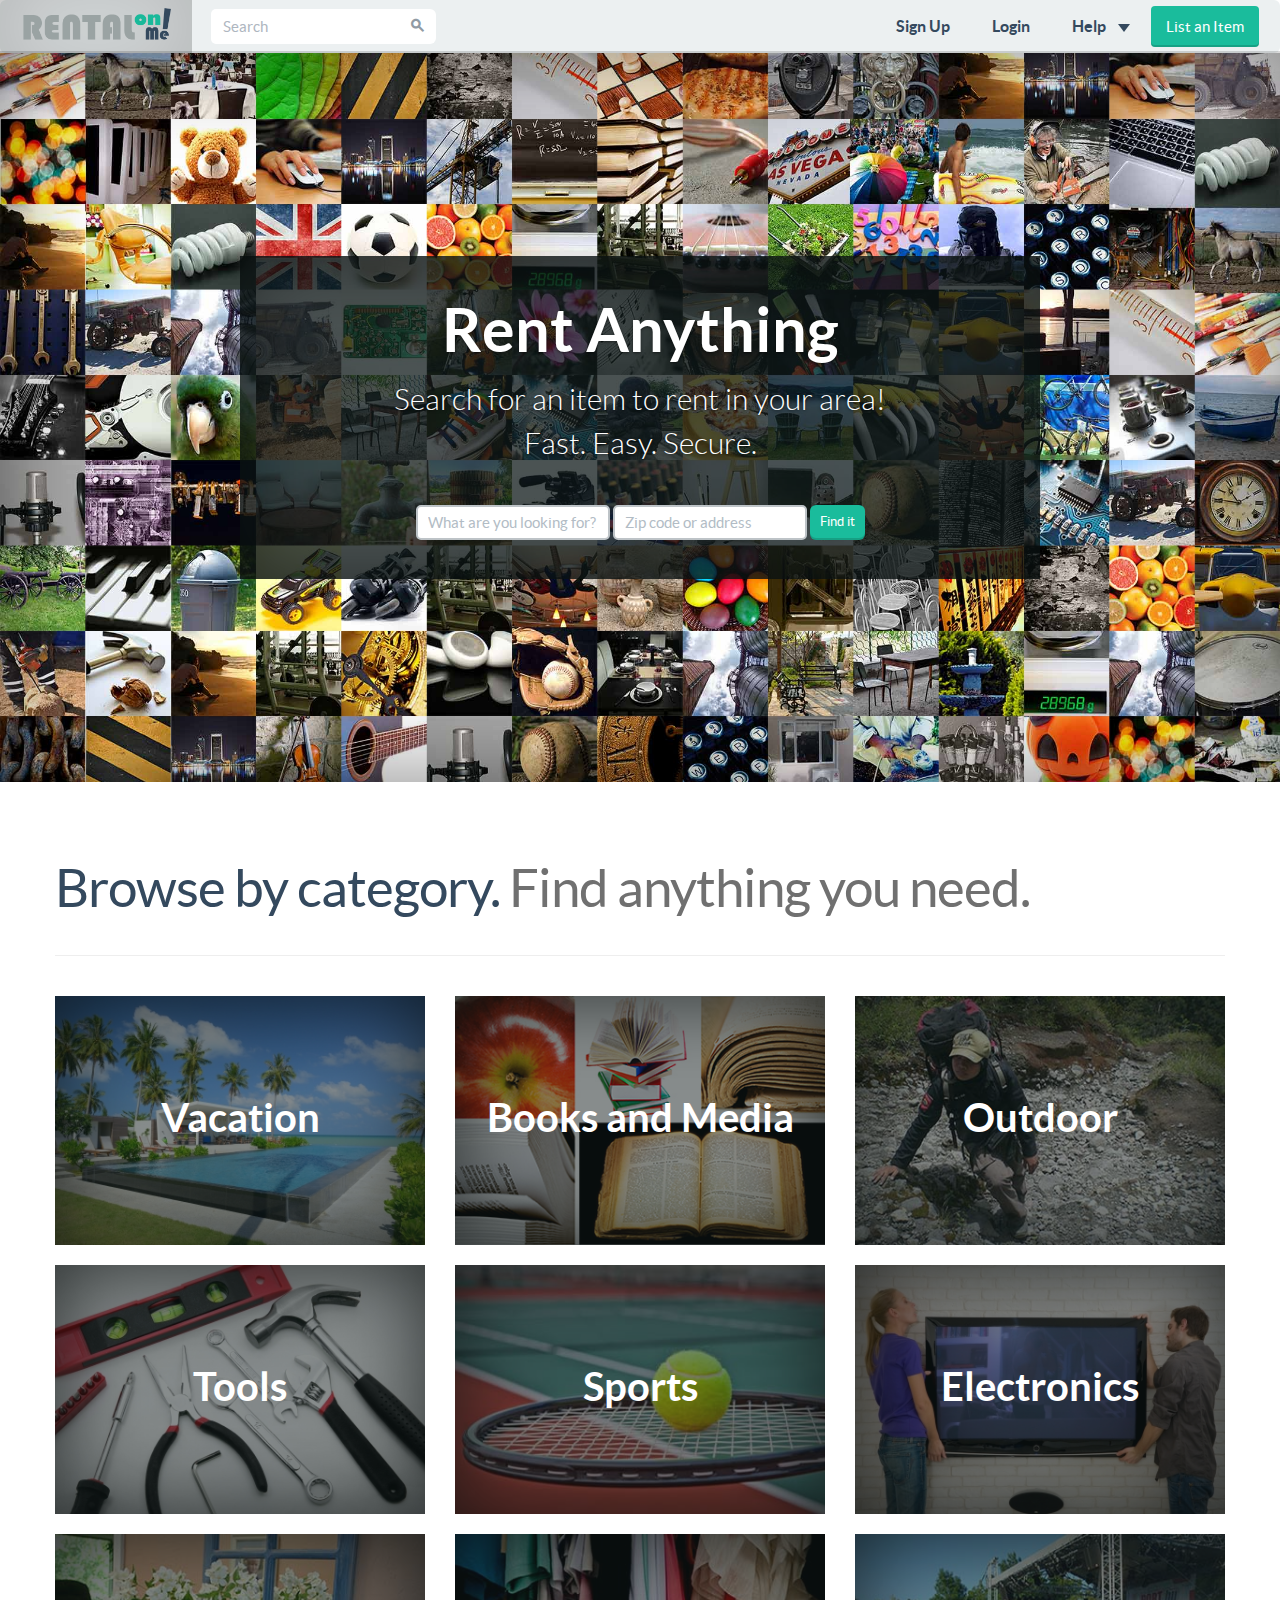
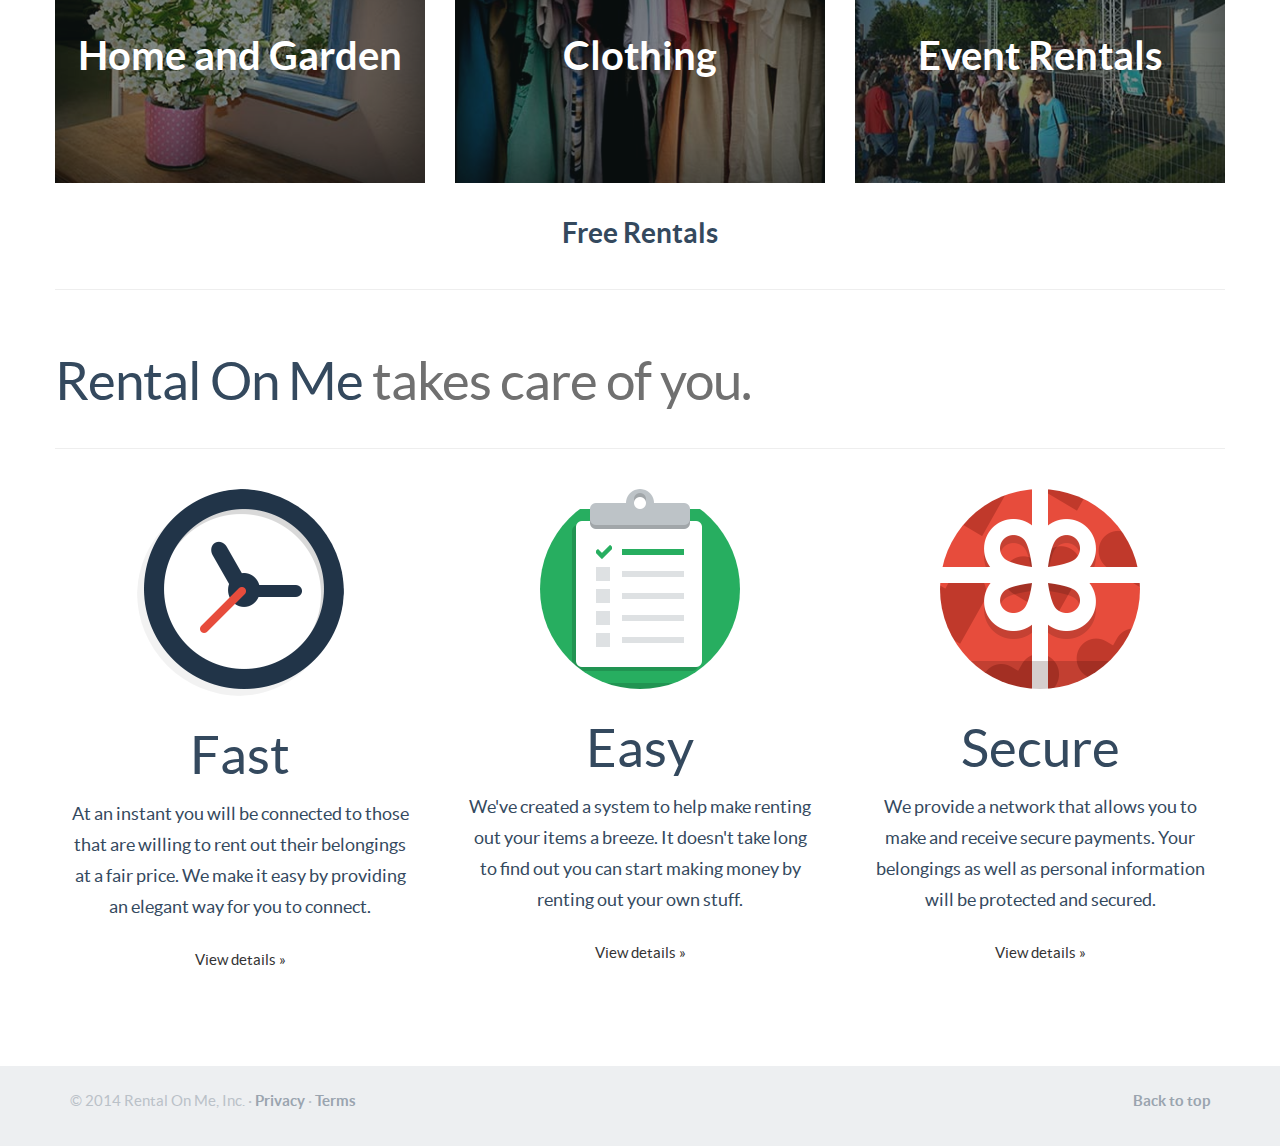
<file: index.html>
<!DOCTYPE html>
<html lang="en">
  <head>
    <meta charset="utf-8">
    <title>Rental On Me</title>
    <meta name="viewport" content="width=device-width, initial-scale=1.0">
    
    <!-- Loading Bootstrap -->
    <link href="bootstrap/css/bootstrap.css" rel="stylesheet">
    <link href="bootstrap/css/prettify.css" rel="stylesheet">

    <!-- Loading Flat UI -->
    <link href="css/flat-ui.css" rel="stylesheet">

    <!-- Custom styles -->
    <link href="css/base.css" rel="stylesheet">
    <!-- <link rel="shortcut icon" href="images/favicon.ico"> -->
    <!-- HTML5 shim, for IE6-8 support of HTML5 elements. All other JS at the end of file. -->
    <!--[if lt IE 9]>
      <script src="js/html5shiv.js"></script>
      <script src="js/respond.min.js"></script>
    <![endif]-->
  </head>
<body>
  <nav class="navbar navbar-default navbar-embossed" role="navigation">
    <div class="navbar-header">
      <button type="button" class="navbar-toggle" data-toggle="collapse" data-target="#navbar-collapse-01">
        <span class="sr-only">Toggle navigation</span>
      </button>
      <a class="navbar-logo" href="index.html">
        <img src="images/rental1.png" class="logo" alt="Rental On Me logo">
      </a>
    </div>
    <div class="collapse navbar-collapse" id="navbar-collapse-01">
      <ul class="nav navbar-nav navbar-right">
        <li><a href="signUp.html">Sign Up</a></li>
        <li><a href="dashboard.html">Login</a></li>
        <li class="dropdown">
          <a href="#" class="dropdown-toggle" data-toggle="dropdown">Help<b class="caret"></b></a>
          <ul class="dropdown-menu">
            <li><a href="#">Getting Started</a></li>
            <li><a href="#">How do I create an account?</a></li>
            <li><a href="#">How do I rent my stuff?</a></li>
            <li><a href="#">How do I find stuff to rent?</a></li>
            <li class="divider"></li>
            <li><a href="#">All FAQs</a></li>
          </ul>
        </li>
        <li>
          <a href="listAnItem.html" class="no-padding"><button class="btn btn-primary btn-embossed navbar-btn">List an Item</button></a>
        </li>
          
      </ul>
      <form class="navbar-form navbar-left" action="#" role="search">
        <div class="form-group">
          <div class="input-group">
            <input class="form-control" id="navbarInput-01" type="search" placeholder="Search">
            <span class="input-group-btn">
              <button type="submit" class="btn"><span class="input-icon fui-search"></span></button>
            </span>
          </div>
        </div>
      </form> 
    </div> <!-- /.navbar-collapse -->
  </nav> <!-- /navbar -->
  
  <div class="site-wrapper">
    <div class="site-wrapper-inner">
      <div class="cover-container">
        <div class="inner cover caption">
          <h1 class="cover-heading">Rent Anything</h1>
          <p class="lead">Search for an item to rent in your area! <br>Fast. Easy. Secure.</p>
          <p class="lead">
            <div class="navbar-form" role="form">
              <div class="form-group">
                <input type="text" placeholder="What are you looking for?" class="input-hg form-control">
              </div>
              <div class="form-group">
                <input type="text" placeholder="Zip code or address" class="input-hg form-control">
              </div>
              <a href="searchResults.html"><button id="search" class="btn btn-primary btn-embossed">Find it</button></a>
            </div>
          </p>
        </div>
      </div>
    </div>
  </div>

  <!-- Marketing messaging and featurettes
  ================================================== -->
  <!-- Wrap the rest of the page in another container to center all the content. -->

  <div class="container marketing">
    
    <h2 class="featurette-heading">Browse by category. <span class="text-muted">Find anything you need.</span></h2>

    <hr class="featurette-divider">

    <div class="row">
      <div class="col-lg-4">
        <a href="searchResults.html">
          <!-- <img class="img-responsive thumbnail" src="images/pool.jpg" alt=""> -->
          <div class="category-caption vacation">
            <h3>Vacation</h3>
          </div>
        </a>
      </div>
      <div class="col-lg-4">
        <a href="searchResults.html">
          <div class="category-caption books">
            <h3>Books and Media</h3>
          </div>
        </a>
      </div>
      <div class="col-lg-4">
        <a href="searchResults.html">
          <div class="category-caption outdoor">
            <h3>Outdoor</h3>
          </div>
        </a>
      </div>
    </div>

    <div class="row">
      <div class="col-lg-4">
        <a href="searchResults.html">
          <div class="category-caption tools">
            <h3>Tools</h3>
          </div>
        </a>
      </div>
      <div class="col-lg-4">
        <a href="searchResults.html">
          <div class="category-caption sports">
            <h3>Sports</h3>
          </div>
        </a>
      </div>
      <div class="col-lg-4">
        <a href="searchResults.html">
          <div class="category-caption electronics">
            <h3>Electronics</h3>
          </div>
        </a>
      </div>
    </div>

    <div class="row">
      <div class="col-lg-4">
        <a href="searchResults.html">
          <div class="category-caption home">
            <h3>Home and Garden</h3>
          </div>
        </a>
      </div>
      <div class="col-lg-4">
        <a href="searchResults.html">
          <div class="category-caption clothing">
            <h3>Clothing</h3>
          </div>
        </a>
      </div>
      <div class="col-lg-4">
        <a href="searchResults.html">
          <div class="category-caption events">
            <h3>Event Rentals</h3>
          </div>
        </a>
      </div>
    </div>

    <h5 class="center"><a href="/#free-rentals">Free Rentals</a></h5>
    
    <hr class="featurette-divider">

    <h2 class="featurette-heading space">Rental On Me <span class="text-muted">takes care of you.</span></h2>
    
    <hr class="featurette-divider">

    <!-- Three columns of text below the carousel -->
    <div class="row">
      <div class="col-lg-4">
        <img class="img-circle" src="images/icons/png/Watches.png" alt="Generic placeholder image">
        <h2>Fast</h2>
        <p>At an instant you will be connected to those that are willing to rent out their belongings at a fair price. We make it easy by providing an elegant way for you to connect.</p>
        <p><a class="btn btn-default" href="#" role="button">View details &raquo;</a></p>
      </div><!-- /.col-lg-4 -->
      <div class="col-lg-4">
        <img class="img-circle" src="images/icons/png/Clipboard.png" alt="Generic placeholder image">
        <h2>Easy</h2>
        <p>We've created a system to help make renting out your items a breeze. It doesn't take long to find out you can start making money by renting out your own stuff. </p>
        <p><a class="btn btn-default" href="#" role="button">View details &raquo;</a></p>
      </div><!-- /.col-lg-4 -->
      <div class="col-lg-4">
        <img class="img-circle" src="images/icons/png/Gift-Box.png" alt="Generic placeholder image">
        <h2>Secure</h2>
        <p>We provide a network that allows you to make and receive secure payments. Your belongings as well as personal information will be protected and secured.</p>
        <p><a class="btn btn-default" href="#" role="button">View details &raquo;</a></p>
      </div><!-- /.col-lg-4 -->
    </div><!-- /.row -->

  </div><!-- /.container -->

  <!-- FOOTER -->
  <footer>
    <div class="container">
      <p class="pull-right"><a href="#">Back to top</a></p>
      <p>&copy; 2014 Rental On Me, Inc. &middot; <a href="#">Privacy</a> &middot; <a href="#">Terms</a></p>
    </div>
  </footer>

  <!-- Load JS here for greater good =============================-->
  <script src="js/jquery-1.8.3.min.js"></script>
  <script src="js/jquery-ui-1.10.3.custom.min.js"></script>
  <script src="js/jquery.ui.touch-punch.min.js"></script>
  <script src="js/bootstrap.min.js"></script>
  <script src="js/bootstrap-select.js"></script>
  <script src="js/bootstrap-switch.js"></script>
  <script src="js/flatui-checkbox.js"></script>
  <script src="js/flatui-radio.js"></script>
  <script src="js/jquery.tagsinput.js"></script>
  <script src="js/jquery.placeholder.js"></script>
  <script src="js/custom.js"></script>
</body>
</html>
</file>
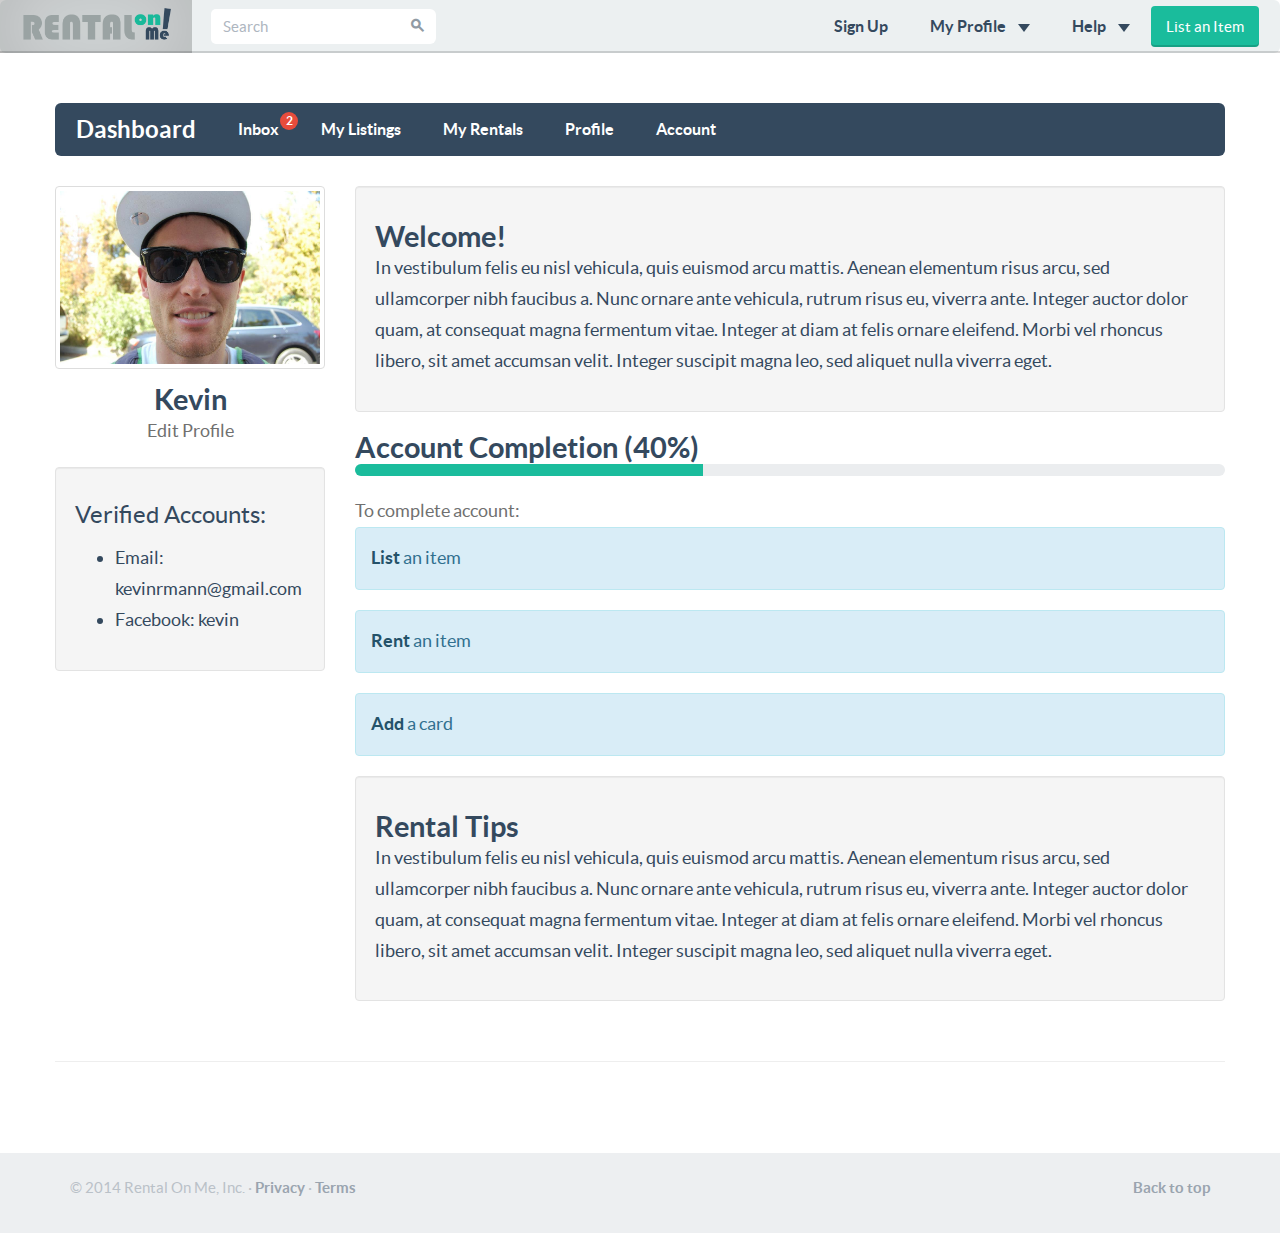
<file: dashboard.html>
<!DOCTYPE html>
<html lang="en">
  <head>
    <meta charset="utf-8">
    <title>Rental On Me</title>
    <meta name="viewport" content="width=device-width, initial-scale=1.0">

    <!-- Loading Bootstrap -->
    <link href="bootstrap/css/bootstrap.css" rel="stylesheet">

    <!-- Loading Flat UI -->
    <link href="css/flat-ui.css" rel="stylesheet">

    <!-- Custom styles -->
    <link href="css/base.css" rel="stylesheet">
    <!-- <link rel="shortcut icon" href="images/favicon.ico"> -->
    <!-- HTML5 shim, for IE6-8 support of HTML5 elements. All other JS at the end of file. -->
    <!--[if lt IE 9]>
      <script src="js/html5shiv.js"></script>
      <script src="js/respond.min.js"></script>
    <![endif]-->
  </head>
<body>
  
  <nav class="navbar navbar-default navbar-embossed" role="navigation">
    <div class="navbar-header">
      <button type="button" class="navbar-toggle" data-toggle="collapse" data-target="#navbar-collapse-01">
        <span class="sr-only">Toggle navigation</span>
      </button>
      <a class="navbar-logo" href="index.html">
        <img src="images/rental1.png" class="logo" alt="Rental On Me logo">
      </a>
    </div>
    <div class="collapse navbar-collapse" id="navbar-collapse-01">
      <ul class="nav navbar-nav navbar-right">           
        <li><a href="signUp.html">Sign Up</a></li>
        <li class="dropdown">
          <a href="#" class="dropdown-toggle" data-toggle="dropdown">My Profile<b class="caret"></b></a>
          <ul class="dropdown-menu">
            <li><a href="#">Dashboard</a></li>
            <li><a href="#">Inbox</a></li>
            <li><a href="#">My Listings</a></li>
            <li><a href="#">My Rentals</a></li>
            <li><a href="#">Profile</a></li>
            <li><a href="#">Account</a></li>
            <li class="divider"></li>
            <li><a href="#">Logout</a></li>
          </ul>
        </li>
        <li class="dropdown">
          <a href="#" class="dropdown-toggle" data-toggle="dropdown">Help<b class="caret"></b></a>
          <ul class="dropdown-menu">
            <li><a href="#">Getting Started</a></li>
            <li><a href="#">How do I create an account?</a></li>
            <li><a href="#">How do I rent my stuff?</a></li>
            <li><a href="#">How do I find stuff to rent?</a></li>
            <li class="divider"></li>
            <li><a href="#">All FAQs</a></li>
          </ul>
        </li>
        <li>
          <button class="btn btn-primary btn-embossed navbar-btn">List an Item</button>
        </li>
          
      </ul>
      <form class="navbar-form navbar-left" action="#" role="search">
        <div class="form-group">
          <div class="input-group">
            <input class="form-control" id="navbarInput-01" type="search" placeholder="Search">
            <span class="input-group-btn">
              <button type="submit" class="btn"><span class="input-icon fui-search"></span></button>
            </span>            
          </div>
        </div>               
      </form> 
    </div> <!-- /.navbar-collapse -->
  </nav> <!-- /navbar -->

  <div class="container dashboard-container">
    <div class="row">
      <div class="row nav-space">
        <div class="col-sm-12">
          
          <nav class="navbar navbar-inverse" role="navigation">
            <div class="navbar-header">
              <button type="button" class="navbar-toggle" data-toggle="collapse" data-target="#navbar-collapse-01">
                <span class="sr-only">Toggle navigation</span>
              </button>
              <a class="navbar-brand" href="#">Dashboard</a>
            </div>
            <div class="collapse navbar-collapse" id="navbar-collapse-01">
              <ul class="nav navbar-nav">
                <li><a href="dashboard.html">Inbox</a><span class="navbar-new">2</span></li>
                <li><a href="dashboard.html">My Listings</a></li>
                <li><a href="dashboard.html">My Rentals</a></li>
                <li><a href="dashboard.html">Profile</a></li>
                <li><a href="dashboard.html">Account</a></li>
              </ul>
            </div><!-- /.navbar-collapse -->
          </nav><!-- /navbar -->

        </div>
      </div>
      
      <div class="row placeholders">

        <div class="col-xs-6 col-sm-3 placeholder">
          <img src="images/profile.jpg" class="img-responsive thumbnail" alt="Generic placeholder thumbnail">
          <h4 class="center">Kevin</h4>
          <a href="dashboard.html" class="center">
            <span class="text-muted center block">Edit Profile</span>
          </a>
          <div class="well">
            <h6>Verified Accounts:</h6>
            <ul>
              <li>Email: kevinrmann@gmail.com</li>
              <li>Facebook: kevin</li>
            </ul>
          </div>
        </div>
      
        <div class="col-sm-9 placeholder">
          <div class="well">
            <h4>Welcome!</h4>
            <p>
              In vestibulum felis eu nisl vehicula, quis euismod arcu mattis. Aenean elementum risus arcu, sed ullamcorper nibh faucibus a. Nunc ornare ante vehicula, rutrum risus eu, viverra ante. Integer auctor dolor quam, at consequat magna fermentum vitae. Integer at diam at felis ornare eleifend. Morbi vel rhoncus libero, sit amet accumsan velit. Integer suscipit magna leo, sed aliquet nulla viverra eget.
            </p>
          </div>
          <h4>Account Completion (40%)</h4>
          <div class="progress">
            <div class="progress-bar" style="width: 40%;"></div>
          </div>
          <span class="text-muted">To complete account:</span>
          <div class="alert alert-info"><a href="dashboard.html" class="alert-link">List</a> an item</div>
          <div class="alert alert-info"><a href="dashboard.html" class="alert-link">Rent</a> an item</div>
          <div class="alert alert-info"><a href="dashboard.html" class="alert-link">Add</a> a card</div>
          <div class="well">
            <h4>Rental Tips</h4>
            <p>
              In vestibulum felis eu nisl vehicula, quis euismod arcu mattis. Aenean elementum risus arcu, sed ullamcorper nibh faucibus a. Nunc ornare ante vehicula, rutrum risus eu, viverra ante. Integer auctor dolor quam, at consequat magna fermentum vitae. Integer at diam at felis ornare eleifend. Morbi vel rhoncus libero, sit amet accumsan velit. Integer suscipit magna leo, sed aliquet nulla viverra eget.
            </p>
          </div>
        </div>
        
      
      </div>

      <hr class="dashboard-divider">

      <div class="row">
        <div class="col-sm-12">
        </div>
      </div>
 
    </div>
  </div>

  <!-- FOOTER -->
  <footer>
    <div class="container">
      <p class="pull-right"><a href="#">Back to top</a></p>
      <p>&copy; 2014 Rental On Me, Inc. &middot; <a href="#">Privacy</a> &middot; <a href="#">Terms</a></p>
    </div>
  </footer>

  <!-- Load JS here for greater good =============================-->
  <script src="js/jquery-1.8.3.min.js"></script>
  <script src="js/jquery-ui-1.10.3.custom.min.js"></script>
  <script src="js/jquery.ui.touch-punch.min.js"></script>
  <script src="js/bootstrap.min.js"></script>
  <script src="js/bootstrap-select.js"></script>
  <script src="js/bootstrap-switch.js"></script>
  <script src="js/flatui-checkbox.js"></script>
  <script src="js/flatui-radio.js"></script>
  <script src="js/jquery.tagsinput.js"></script>
  <script src="js/jquery.placeholder.js"></script>
  <script src="js/custom.js"></script>
</body>
</html>
</file>
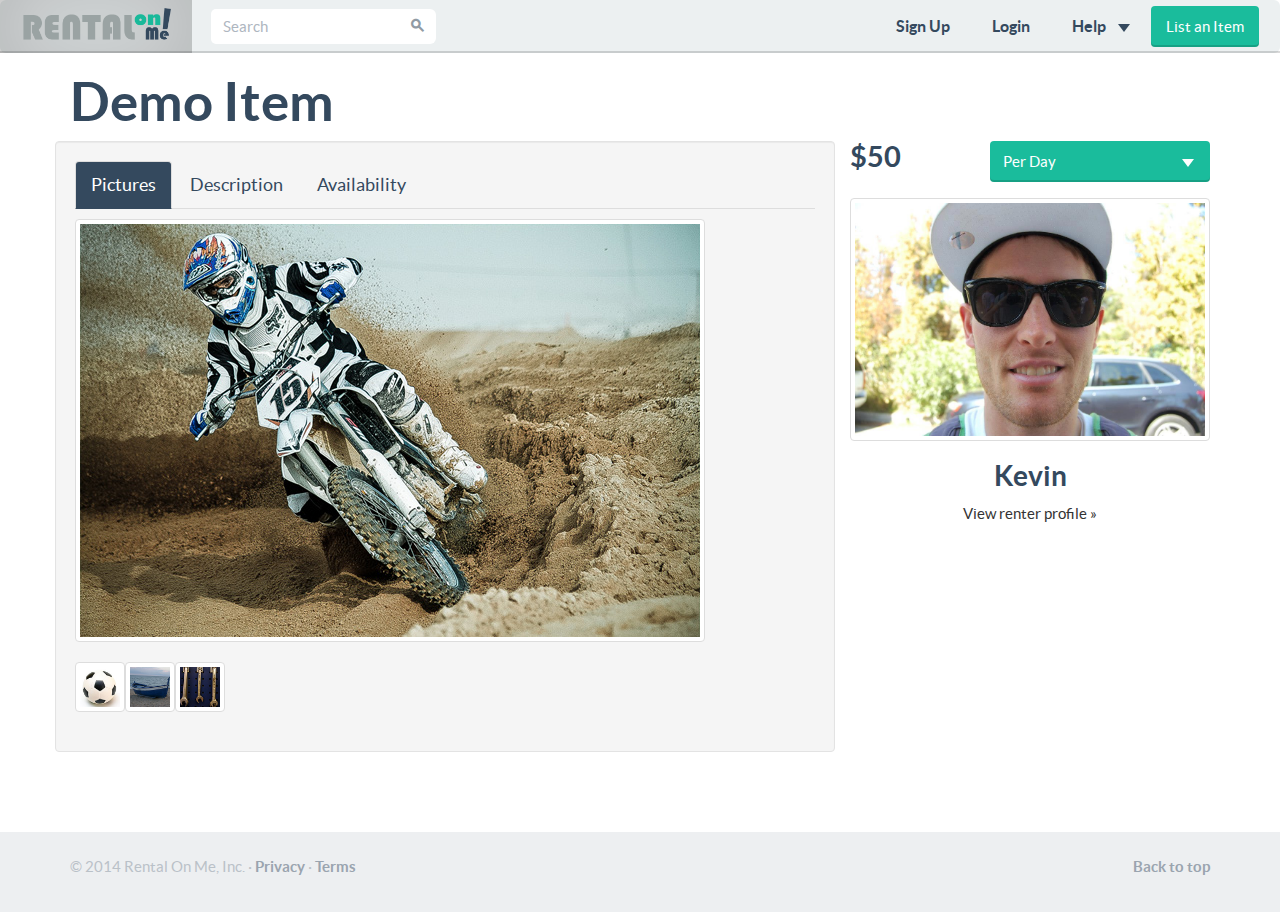
<file: item.html>
<!DOCTYPE html>
<html lang="en">
  <head>
    <meta charset="utf-8">
    <title>Rental On Me</title>
    <meta name="viewport" content="width=device-width, initial-scale=1.0">

    <!-- Loading Bootstrap -->
    <link href="bootstrap/css/bootstrap.css" rel="stylesheet">

    <!-- Loading Flat UI -->
    <link href="css/flat-ui.css" rel="stylesheet">

    <link href="css/base.css" rel="stylesheet">

    <!-- <link rel="shortcut icon" href="images/favicon.ico"> -->
    <!-- HTML5 shim, for IE6-8 support of HTML5 elements. All other JS at the end of file. -->
    <!--[if lt IE 9]>
      <script src="js/html5shiv.js"></script>
      <script src="js/respond.min.js"></script>
    <![endif]-->
  </head>
<body>
  
  <nav class="navbar navbar-default navbar-embossed" role="navigation">
    <div class="navbar-header">
      <button type="button" class="navbar-toggle" data-toggle="collapse" data-target="#navbar-collapse-01">
        <span class="sr-only">Toggle navigation</span>
      </button>
      <a class="navbar-logo" href="index.html">
        <img src="images/rental1.png" class="logo" alt="Rental On Me logo">
      </a>
    </div>
    <div class="collapse navbar-collapse" id="navbar-collapse-01">
      <ul class="nav navbar-nav navbar-right">
        <li><a href="signUp.html">Sign Up</a></li>
        <li><a href="dashboard.html">Login</a></li>
        <li class="dropdown">
          <a href="#" class="dropdown-toggle" data-toggle="dropdown">Help<b class="caret"></b></a>
          <ul class="dropdown-menu">
            <li><a href="#">Getting Started</a></li>
            <li><a href="#">How do I create an account?</a></li>
            <li><a href="#">How do I rent my stuff?</a></li>
            <li><a href="#">How do I find stuff to rent?</a></li>
            <li class="divider"></li>
            <li><a href="#">All FAQs</a></li>
          </ul>
        </li>
        <li>
          <button class="btn btn-primary btn-embossed navbar-btn">List an Item</button>
        </li>
          
      </ul>
      <form class="navbar-form navbar-left" action="#" role="search">
        <div class="form-group">
          <div class="input-group">
            <input class="form-control" id="navbarInput-01" type="search" placeholder="Search">
            <span class="input-group-btn">
              <button type="submit" class="btn"><span class="input-icon fui-search"></span></button>
            </span>
          </div>
        </div>
      </form> 
    </div> <!-- /.navbar-collapse -->
  </nav> <!-- /navbar -->

  <div class="container item-container">
    <div id="content">
      <div class="row">
        <div class="col-md-12 ">
          <h2 class="item-title">Demo Item</h2>
        </div>
      </div>
      <div class="row">
        <!-- Main content column -->
        <div class="col-md-8 well">

          <ul id="tabs" class="nav nav-tabs" data-tabs="tabs">
            <li class="active"><a href="#pictures" data-toggle="tab">Pictures</a></li>
            <li><a href="#description" data-toggle="tab">Description</a></li>
            <li><a href="#availability" data-toggle="tab">Availability</a></li>
          </ul>
          <div id="my-tab-content" class="tab-content">
            <div class="tab-pane active" id="pictures">
              <img class="thumbnail img-responsive display-img" src="images/exaple-image.jpg" alt="">
              <div>
                <a href="" id="soccer"><img class="my-thumbnail thumbnail" src="images/stockvault-soccer-ball119859.jpg" alt=""></a>
                <a href="" id="boat"><img class="my-thumbnail thumbnail" src="images/stockvault-blue-boat115064.jpg" alt=""></a>
                <a href="" id="wrench"><img class="my-thumbnail thumbnail" src="images/stockvault-wrench100065.jpg" alt=""></a>
              </div>
            </div>
            <div class="tab-pane" id="description">
              <h3>Description</h3>
              <p>
                Lorem ipsum dolor sit amet, consectetur adipiscing elit. Nunc eget pharetra purus, interdum eleifend felis. Vivamus rhoncus posuere odio in faucibus. Ut a turpis dapibus, gravida ipsum ut, fermentum eros. Integer in lobortis justo. Curabitur tristique sit amet enim et vestibulum. Ut mattis sem id lectus tincidunt, sit amet ultricies magna vehicula. Vivamus ac nunc sed quam adipiscing vulputate sit amet a nisl. Suspendisse lorem turpis, porttitor aliquet velit in, pharetra dapibus libero. Nullam ut nulla sit amet felis rhoncus sagittis. Nullam laoreet id mauris in sodales. Suspendisse et molestie turpis. Aenean mattis vehicula sapien. Fusce nec sollicitudin mi, sed posuere justo. Curabitur posuere auctor cursus. Pellentesque scelerisque rhoncus ante, vitae fermentum magna vehicula in.
              </p>
            </div>
            <div class="tab-pane" id="availability">
              <h3>Availability</h3>
              <p><iframe src="https://www.google.com/calendar/embed?src=e287k49pr4o4o4hk3vibc45sgk%40group.calendar.google.com&ctz=America/Denver" style="border: 0" width="100%" height="450" frameborder="0" scrolling="no"></iframe></p>
            </div>
          </div>

        </div>
        
        <!-- Right sidebar -->
        <div class="col-md-4">

          <div class="row">
            <div class="col-sm-12 sidebar-item">

              <h4 class="left">$50</h4>

              <select class="right">
                <option value="0">Per Day</option>
                <option value="1">Per Week</option>
                <option value="1">Per Month</option>
              </select>

            </div>
          </div>

          <div class="row">
            <div class="col-sm-12 sidebar-item">
              <img src="images/profile.jpg" class="img-responsive thumbnail" alt="Generic placeholder thumbnail">
              <h5 class="center">Kevin</h5>
              <p class="center"><a class="btn btn-default" href="#" role="button">View renter profile &raquo;</a></p>
            </div>
          </div>
        
        </div>
      </div>
    </div>
  </div>


  <!-- FOOTER -->
  <footer>
    <div class="container">
      <p class="pull-right"><a href="#">Back to top</a></p>
      <p>&copy; 2014 Rental On Me, Inc. &middot; <a href="#">Privacy</a> &middot; <a href="#">Terms</a></p>
    </div>
  </footer>

  <!-- Load JS here for greater good =============================-->
  <script src="js/jquery-1.8.3.min.js"></script>
  <script src="js/jquery-ui-1.10.3.custom.min.js"></script>
  <script src="js/jquery.ui.touch-punch.min.js"></script>
  <script src="js/bootstrap.min.js"></script>
  <script src="js/bootstrap-select.js"></script>
  <script src="js/bootstrap-switch.js"></script>
  <script src="js/flatui-checkbox.js"></script>
  <script src="js/flatui-radio.js"></script>
  <script src="js/jquery.tagsinput.js"></script>
  <script src="js/jquery.placeholder.js"></script>
  <script src="js/custom.js"></script>
</body>
</html>
</file>
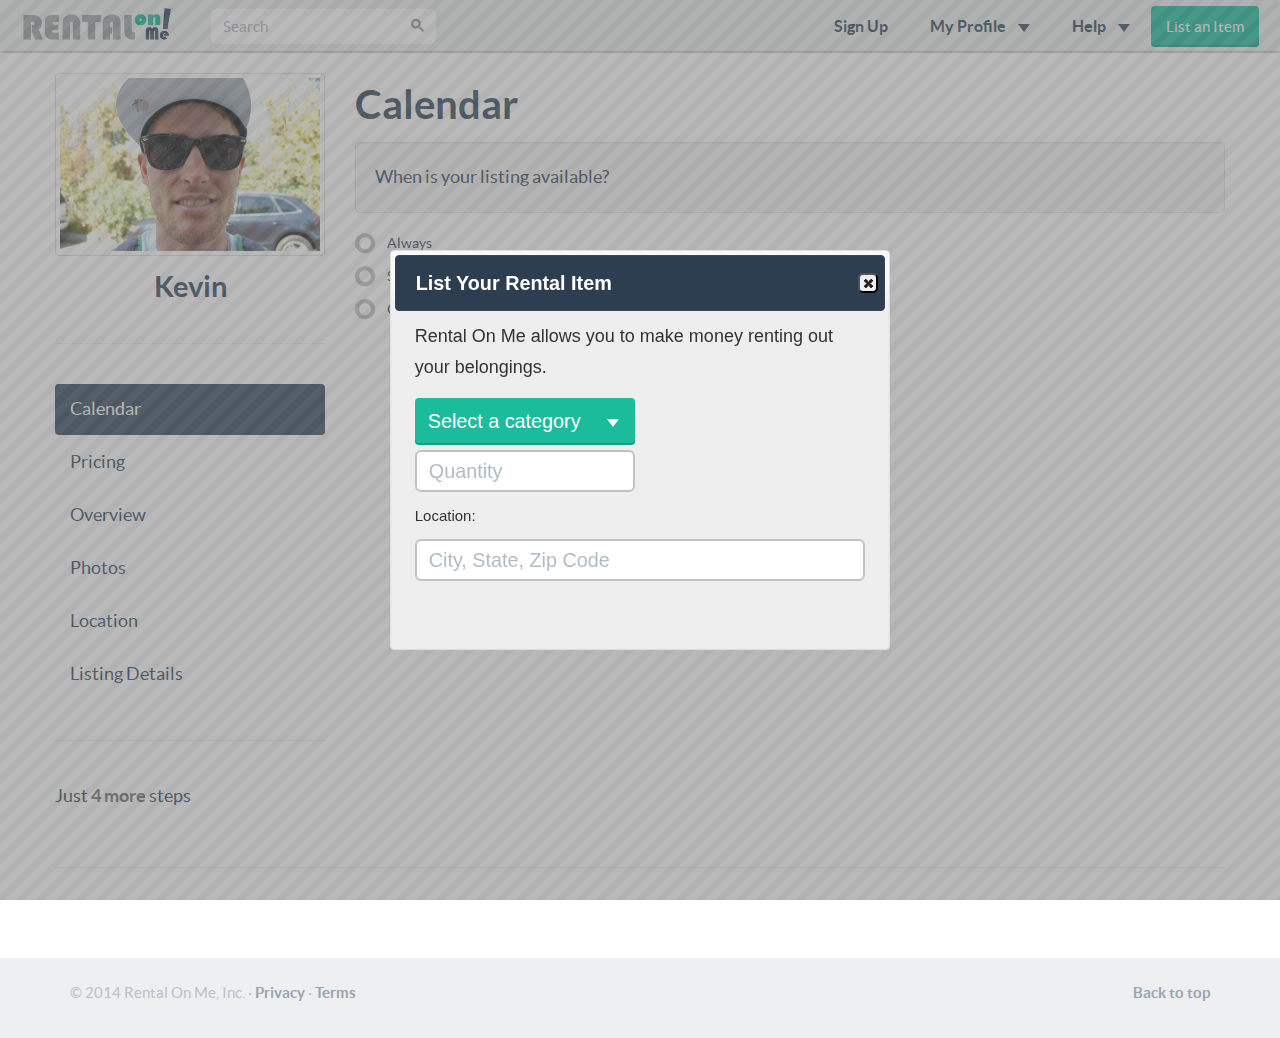
<file: listAnItem.html>
<!DOCTYPE html>
<html lang="en">
  <head>
    <meta charset="utf-8">
    <title>Rental On Me</title>
    <meta name="viewport" content="width=device-width, initial-scale=1.0">
    
    <!-- A little bit of jquery ui... I hope -->
    <link href="css/jquery-ui-1.10.4.custom.css" rel="stylesheet">

    <!-- Loading Bootstrap -->
    <link href="bootstrap/css/bootstrap.css" rel="stylesheet">

    <!-- Loading Flat UI -->
    <link href="css/flat-ui.css" rel="stylesheet">

    <!-- Custom styles -->
    <link href="css/base.css" rel="stylesheet">
    <!-- <link rel="shortcut icon" href="images/favicon.ico"> -->
    <!-- HTML5 shim, for IE6-8 support of HTML5 elements. All other JS at the end of file. -->
    <!--[if lt IE 9]>
      <script src="js/html5shiv.js"></script>
      <script src="js/respond.min.js"></script>
    <![endif]-->
  </head>
<body>

  <nav class="navbar navbar-default navbar-embossed" role="navigation">
    <div class="navbar-header">
      <button type="button" class="navbar-toggle" data-toggle="collapse" data-target="#navbar-collapse-01">
        <span class="sr-only">Toggle navigation</span>
      </button>
      <a class="navbar-logo" href="index.html">
        <img src="images/rental1.png" class="logo" alt="Rental On Me logo">
      </a>
    </div>
    <div class="collapse navbar-collapse" id="navbar-collapse-01">
      <ul class="nav navbar-nav navbar-right">           
        <li><a href="signUp.html">Sign Up</a></li>
        <li class="dropdown">
          <a href="#" class="dropdown-toggle" data-toggle="dropdown">My Profile<b class="caret"></b></a>
          <ul class="dropdown-menu">
            <li><a href="dashboard.html">Dashboard</a></li>
            <li><a href="#">Inbox</a></li>
            <li><a href="myListings.html">My Listings</a></li>
            <li><a href="#">My Rentals</a></li>
            <li><a href="#">Profile</a></li>
            <li><a href="#">Account</a></li>
            <li class="divider"></li>
            <li><a href="#">Logout</a></li>
          </ul>
        </li>
        <li class="dropdown">
          <a href="#" class="dropdown-toggle" data-toggle="dropdown">Help<b class="caret"></b></a>
          <ul class="dropdown-menu">
            <li><a href="#">Getting Started</a></li>
            <li><a href="#">How do I create an account?</a></li>
            <li><a href="#">How do I rent my stuff?</a></li>
            <li><a href="#">How do I find stuff to rent?</a></li>
            <li class="divider"></li>
            <li><a href="#">All FAQs</a></li>
          </ul>
        </li>
        <li>
          <button class="btn btn-primary btn-embossed navbar-btn">List an Item</button>
        </li>
          
      </ul>
      <form class="navbar-form navbar-left" action="#" role="search">
        <div class="form-group">
          <div class="input-group">
            <input class="form-control" id="navbarInput-01" type="search" placeholder="Search">
            <span class="input-group-btn">
              <button type="submit" class="btn"><span class="input-icon fui-search"></span></button>
            </span>            
          </div>
        </div>               
      </form> 
    </div> <!-- /.navbar-collapse -->
  </nav> <!-- /navbar -->

  <div class="container dashboard-container">
    <div class="row">
      <div class="row placeholders">

        <div class="col-xs-6 col-sm-3 placeholder">
          <img src="images/profile.jpg" class="img-responsive thumbnail" alt="Generic placeholder thumbnail">
          <h4 class="center">Kevin</h4>
          <hr class="dashboard-divider">
          <ul id="tabs" class="nav nav-pills nav-stacked" data-tabs="tabs">
            <li class="active"><a href="#calendar" data-toggle="tab">Calendar</a></li>
            <li><a href="#pricing" data-toggle="tab">Pricing</a></li>
            <li><a href="#overview" data-toggle="tab">Overview</a></li>
            <li><a href="#photos" data-toggle="tab">Photos</a></li>
            <li><a href="#location" data-toggle="tab">Location</a></li>
            <li><a href="#listingDetails" data-toggle="tab">Listing Details</a></li>
          </ul>
          <hr class="dashboard-divider">
          <p>Just <a href="#" class="my-link">4 more</a> steps</p>
        </div>

        <div class="col-sm-9 placeholder">
          <div id="my-tab-content" class="tab-content list-item-tabs">

            <div class="tab-pane active" id="calendar">
              <h3>Calendar</h3>
              <div class="well">
                When is your listing available?
              </div>
              <label class="radio">
                <input type="radio" name="group1" value="1" data-toggle="radio">
                Always
              </label>
              <label class="radio">
                <input type="radio" name="group1" value="2" data-toggle="radio">
                Sometimes
              </label>
              <label class="radio">
                <input type="radio" name="group1" value="2" data-toggle="radio">
                One Time
              </label>
            </div>

            <div class="tab-pane" id="pricing">
              <h3>Pricing</h3>
              <div class="well">
                How much is your rental?
              </div>
              <div class="form-group small-input">
                <div class="input-group">
                  <span class="input-group-addon">$</span>
                  <input type="text" class="form-control" placeholder="Price">
                </div>
              </div>
              
              <label for="currency">Currency:</label><br>
              <select id="currency">
                <option value="0">USD</option>
                <option value="1">CAD</option>
              </select>

            </div>

            <div class="tab-pane" id="overview">
              <h3>Overview</h3>
              <div class="well">
                Please provide an overview of your rental.
              </div>
              <div class="form-group">
                <input type="text" class="form-control" placeholder="Title">
                <textarea name="summary" id="summary" class="form-control" cols="30" rows="10" placeholder="Summary"></textarea>
              </div>
            </div>

            <div class="tab-pane" id="photos">
              <h3>Photos</h3>
              <div class="well">
                People love photos, upload as many as you can!
              </div>
              <button class="btn btn-primary btn-embossed">Add photos</button>
            </div>

            <div class="tab-pane" id="location">
              <h3>Location</h3>
              <div class="well">
                Where is this rental located? Your exact address is private and only shared with renters after confirming a rental.
              </div>
              <div class="form-group">
                <input type="text" class="form-control" placeholder="Street address">
                <input type="text" class="form-control" placeholder="City">
                <input type="text" class="form-control" placeholder="Zip">
                <input type="text" class="form-control" placeholder="State">
              </div>
            </div>

            <div class="tab-pane" id="listingDetails">
              <h3>Listing Details</h3>
              <div class="well">
                Please provide some additional details.
              </div>
              <div class="navbar-form left-align" role="form">
                <div class="form-group">
                  <select id="category">
                    <option value="0">Select a category</option>
                    <option value="1">Tools</option>
                    <option value="2">Sports Equipment</option>
                    <option value="3">Electronics</option>
                    <option value="4">Services</option>
                    <option value="5">Lodging</option>
                  </select>
                </div>
                <div class="form-group">
                  <input type="text" placeholder="Quantity" class="input-tiny form-control">
                </div>
              </div>
              <div class="form-group">
                <textarea name="summary" id="summary" class="form-control" cols="30" rows="10" placeholder="Message to future renters"></textarea>
                <textarea name="summary" id="summary" class="form-control" cols="30" rows="10" placeholder="Cancellation policy"></textarea>
              </div>
            </div>
          
          </div>
        </div>

      </div>

      <hr class="dashboard-divider">

    </div>
  </div>

  <!-- Dialog -->
  <div id="dialog-modal" title="List Your Rental Item">
    <p>Rental On Me allows you to make money renting out your belongings.</p>
    <div class="form-group">
      <select id="category">
        <option value="0">Select a category</option>
        <option value="1">Tools</option>
        <option value="2">Sports Equipment</option>
        <option value="3">Electronics</option>
        <option value="4">Services</option>
        <option value="5">Lodging</option>
      </select>
      <input type="text" placeholder="Quantity" class="small-input form-control">
      <label for="location">Location:</label><br>
      <input type="text" placeholder="City, State, Zip Code" class="form-control">

    </div>
  </div>

  <!-- FOOTER -->
  <footer>
    <div class="container">
      <p class="pull-right"><a href="#">Back to top</a></p>
      <p>&copy; 2014 Rental On Me, Inc. &middot; <a href="#">Privacy</a> &middot; <a href="#">Terms</a></p>
    </div>
  </footer>

  <!-- Load JS here for greater good =============================-->
  <script src="js/jquery-1.8.3.min.js"></script>
  <script src="js/jquery-ui-1.10.3.custom.min.js"></script>
  <script src="js/jquery-ui-1.10.4.custom.min.js"></script>
  <script src="js/jquery.ui.touch-punch.min.js"></script>
  <script src="js/bootstrap.min.js"></script>
  <script src="js/bootstrap-select.js"></script>
  <script src="js/bootstrap-switch.js"></script>
  <script src="js/flatui-checkbox.js"></script>
  <script src="js/flatui-radio.js"></script>
  <script src="js/jquery.tagsinput.js"></script>
  <script src="js/jquery.placeholder.js"></script>
  <!-- // <script src="js/custom.js"></script> -->
  <script src="js/listItem.js"></script>
</body>
</html>
</file>
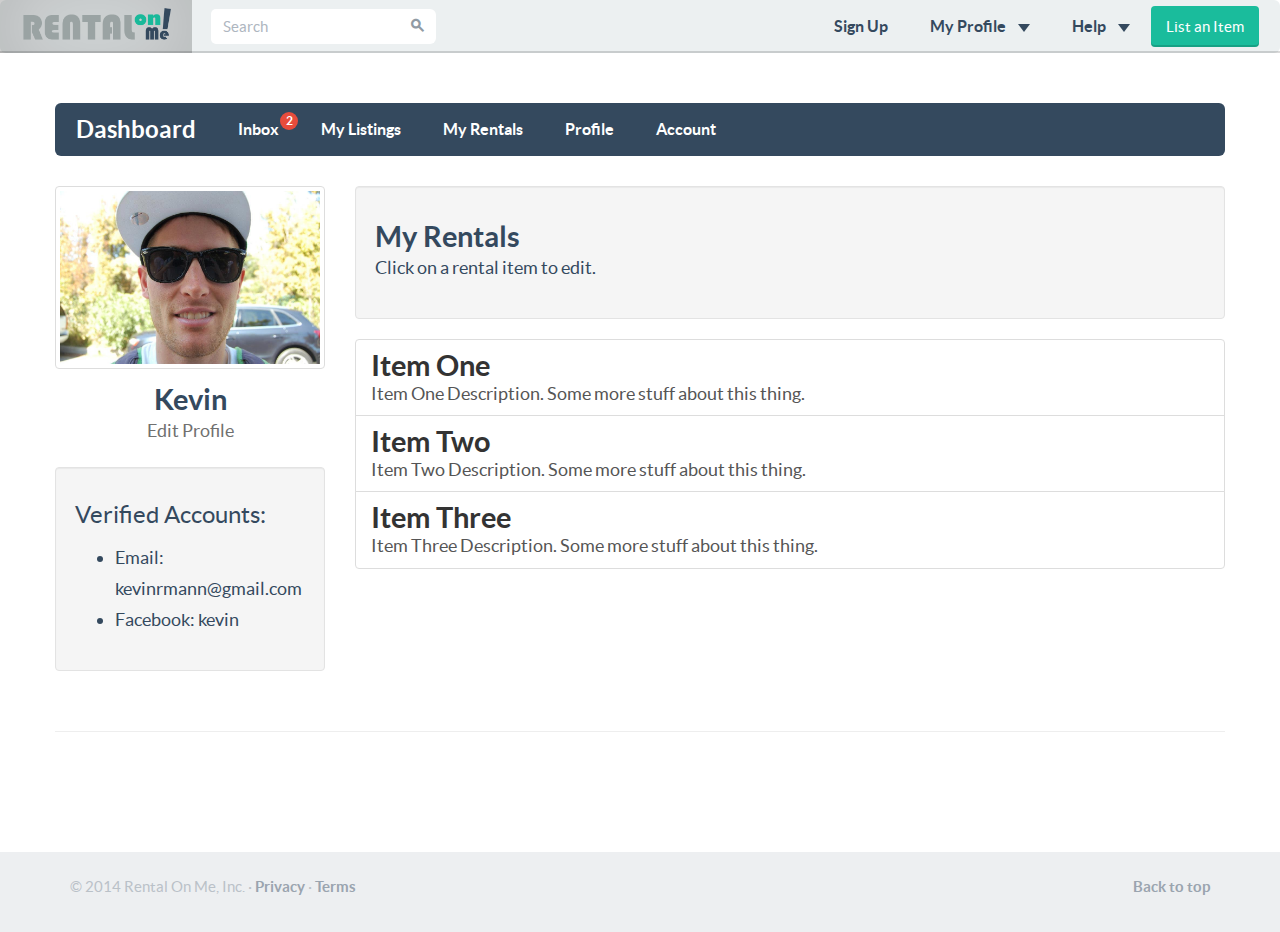
<file: myListings.html>
<!DOCTYPE html>
<html lang="en">
  <head>
    <meta charset="utf-8">
    <title>Rental On Me</title>
    <meta name="viewport" content="width=device-width, initial-scale=1.0">

    <!-- Loading Bootstrap -->
    <link href="bootstrap/css/bootstrap.css" rel="stylesheet">

    <!-- Loading Flat UI -->
    <link href="css/flat-ui.css" rel="stylesheet">

    <!-- Custom styles -->
    <link href="css/base.css" rel="stylesheet">
    <!-- <link rel="shortcut icon" href="images/favicon.ico"> -->
    <!-- HTML5 shim, for IE6-8 support of HTML5 elements. All other JS at the end of file. -->
    <!--[if lt IE 9]>
      <script src="js/html5shiv.js"></script>
      <script src="js/respond.min.js"></script>
    <![endif]-->
  </head>
<body>
  
  <nav class="navbar navbar-default navbar-embossed" role="navigation">
    <div class="navbar-header">
      <button type="button" class="navbar-toggle" data-toggle="collapse" data-target="#navbar-collapse-01">
        <span class="sr-only">Toggle navigation</span>
      </button>
      <a class="navbar-logo" href="index.html">
        <img src="images/rental1.png" class="logo" alt="Rental On Me logo">
      </a>
    </div>
    <div class="collapse navbar-collapse" id="navbar-collapse-01">
      <ul class="nav navbar-nav navbar-right">           
        <li><a href="signUp.html">Sign Up</a></li>
        <li class="dropdown">
          <a href="#" class="dropdown-toggle" data-toggle="dropdown">My Profile<b class="caret"></b></a>
          <ul class="dropdown-menu">
            <li><a href="dashboard.html">Dashboard</a></li>
            <li><a href="#">Inbox</a></li>
            <li><a href="myListings.html">My Listings</a></li>
            <li><a href="#">My Rentals</a></li>
            <li><a href="#">Profile</a></li>
            <li><a href="#">Account</a></li>
            <li class="divider"></li>
            <li><a href="#">Logout</a></li>
          </ul>
        </li>
        <li class="dropdown">
          <a href="#" class="dropdown-toggle" data-toggle="dropdown">Help<b class="caret"></b></a>
          <ul class="dropdown-menu">
            <li><a href="#">Getting Started</a></li>
            <li><a href="#">How do I create an account?</a></li>
            <li><a href="#">How do I rent my stuff?</a></li>
            <li><a href="#">How do I find stuff to rent?</a></li>
            <li class="divider"></li>
            <li><a href="#">All FAQs</a></li>
          </ul>
        </li>
        <li>
          <button class="btn btn-primary btn-embossed navbar-btn">List an Item</button>
        </li>
          
      </ul>
      <form class="navbar-form navbar-left" action="#" role="search">
        <div class="form-group">
          <div class="input-group">
            <input class="form-control" id="navbarInput-01" type="search" placeholder="Search">
            <span class="input-group-btn">
              <button type="submit" class="btn"><span class="input-icon fui-search"></span></button>
            </span>            
          </div>
        </div>               
      </form> 
    </div> <!-- /.navbar-collapse -->
  </nav> <!-- /navbar -->

  <div class="container dashboard-container">
    <div class="row">
      <div class="row nav-space">
        <div class="col-sm-12">
          
          <nav class="navbar navbar-inverse" role="navigation">
            <div class="navbar-header">
              <button type="button" class="navbar-toggle" data-toggle="collapse" data-target="#navbar-collapse-01">
                <span class="sr-only">Toggle navigation</span>
              </button>
              <a class="navbar-brand" href="dashboard.html">Dashboard</a>
            </div>
            <div class="collapse navbar-collapse" id="navbar-collapse-01">
              <ul class="nav navbar-nav">
                <li><a href="dashboard.html">Inbox</a><span class="navbar-new">2</span></li>
                <li><a href="myListings.html">My Listings</a></li>
                <li><a href="dashboard.html">My Rentals</a></li>
                <li><a href="dashboard.html">Profile</a></li>
                <li><a href="dashboard.html">Account</a></li>
              </ul>
            </div><!-- /.navbar-collapse -->
          </nav><!-- /navbar -->

        </div>
      </div>
      
      <div class="row placeholders">

        <div class="col-xs-6 col-sm-3 placeholder">
          <img src="images/profile.jpg" class="img-responsive thumbnail" alt="Generic placeholder thumbnail">
          <h4 class="center">Kevin</h4>
          <a href="dashboard.html" class="center">
            <span class="text-muted center block">Edit Profile</span>
          </a>
          <div class="well">
            <h6>Verified Accounts:</h6>
            <ul>
              <li>Email: kevinrmann@gmail.com</li>
              <li>Facebook: kevin</li>
            </ul>
          </div>
        </div>
      
        <div class="col-sm-9 placeholder">
          <div class="well">
            <h4>My Rentals</h4>
            <p>
              Click on a rental item to edit.
            </p>
          </div>
          <div class="list-group">
            <a href="#" class="list-group-item">
              <h4 class="list-group-item-heading">Item One</h4>
              <p class="list-group-item-text">Item One Description. Some more stuff about this thing.</p>
            </a>
            <a href="#" class="list-group-item">
              <h4 class="list-group-item-heading">Item Two</h4>
              <p class="list-group-item-text">Item Two Description. Some more stuff about this thing.</p>
            </a>
            <a href="#" class="list-group-item">
              <h4 class="list-group-item-heading">Item Three</h4>
              <p class="list-group-item-text">Item Three Description. Some more stuff about this thing.</p>
            </a>
          </div>
        </div>
        
      
      </div>

      <hr class="dashboard-divider">
 
    </div>
  </div>

  <!-- FOOTER -->
  <footer>
    <div class="container">
      <p class="pull-right"><a href="#">Back to top</a></p>
      <p>&copy; 2014 Rental On Me, Inc. &middot; <a href="#">Privacy</a> &middot; <a href="#">Terms</a></p>
    </div>
  </footer>

  <!-- Load JS here for greater good =============================-->
  <script src="js/jquery-1.8.3.min.js"></script>
  <script src="js/jquery-ui-1.10.3.custom.min.js"></script>
  <script src="js/jquery.ui.touch-punch.min.js"></script>
  <script src="js/bootstrap.min.js"></script>
  <script src="js/bootstrap-select.js"></script>
  <script src="js/bootstrap-switch.js"></script>
  <script src="js/flatui-checkbox.js"></script>
  <script src="js/flatui-radio.js"></script>
  <script src="js/jquery.tagsinput.js"></script>
  <script src="js/jquery.placeholder.js"></script>
  <script src="js/custom.js"></script>
</body>
</html>
</file>
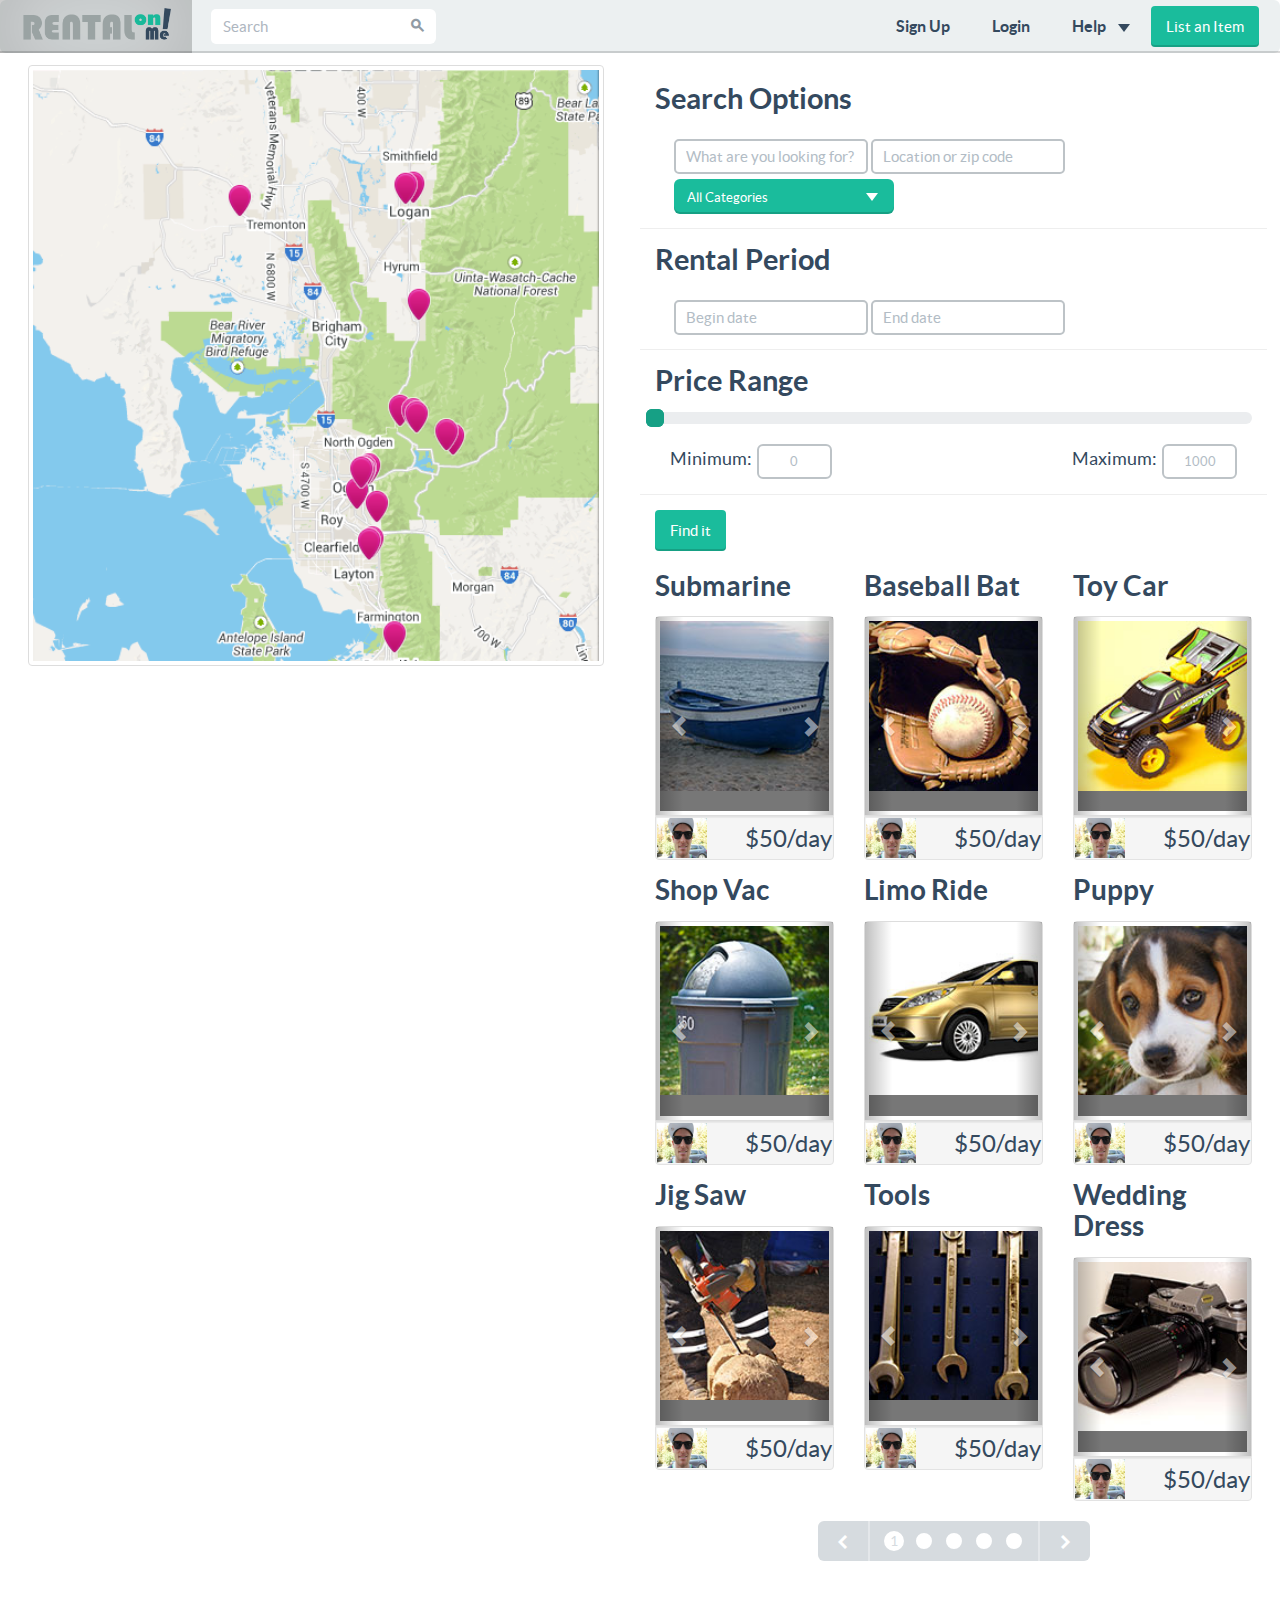
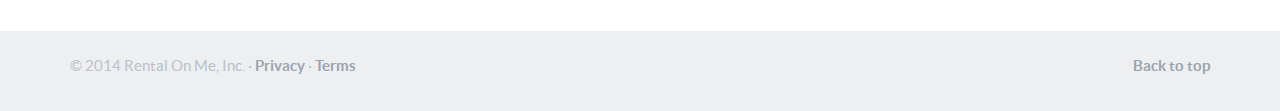
<file: searchResults.html>
<!DOCTYPE html>
<html lang="en">
  <head>
    <meta charset="utf-8">
    <title>Rental On Me</title>
    <meta name="viewport" content="width=device-width, initial-scale=1.0">

    <!-- Loading Bootstrap -->
    <link href="bootstrap/css/bootstrap.css" rel="stylesheet">

    <!-- Loading Flat UI -->
    <link href="css/flat-ui.css" rel="stylesheet">
    <link href="css/jquery-ui-datepicker.css" rel="stylesheet">

    <link href="css/base.css" rel="stylesheet">

    <!-- <link rel="shortcut icon" href="images/favicon.ico"> -->
    <!-- HTML5 shim, for IE6-8 support of HTML5 elements. All other JS at the end of file. -->
    <!--[if lt IE 9]>
      <script src="js/html5shiv.js"></script>
      <script src="js/respond.min.js"></script>
    <![endif]-->
  </head>
<body>
  
  <nav class="navbar navbar-default navbar-embossed" role="navigation">
    <div class="navbar-header">
      <button type="button" class="navbar-toggle" data-toggle="collapse" data-target="#navbar-collapse-01">
        <span class="sr-only">Toggle navigation</span>
      </button>
      <a class="navbar-logo" href="index.html">
        <img src="images/rental1.png" class="logo" alt="Rental On Me logo">
      </a>
    </div>
    <div class="collapse navbar-collapse" id="navbar-collapse-01">
      <ul class="nav navbar-nav navbar-right">           
        <li><a href="signUp.html">Sign Up</a></li>
        <li><a href="dashboard.html">Login</a></li>
        <li class="dropdown">
          <a href="#" class="dropdown-toggle" data-toggle="dropdown">Help<b class="caret"></b></a>
          <ul class="dropdown-menu">
            <li><a href="#">Getting Started</a></li>
            <li><a href="#">How do I create an account?</a></li>
            <li><a href="#">How do I rent my stuff?</a></li>
            <li><a href="#">How do I find stuff to rent?</a></li>
            <li class="divider"></li>
            <li><a href="#">All FAQs</a></li>
          </ul>
        </li>
        <li>
          <button class="btn btn-primary btn-embossed navbar-btn">List an Item</button>
        </li>
          
      </ul>
      <form class="navbar-form navbar-left" action="#" role="search">
        <div class="form-group">
          <div class="input-group">
            <input class="form-control" id="navbarInput-01" type="search" placeholder="Search">
            <span class="input-group-btn">
              <button type="submit" class="btn"><span class="input-icon fui-search"></span></button>
            </span>            
          </div>
        </div>               
      </form> 
    </div> <!-- /.navbar-collapse -->
  </nav> <!-- /navbar -->
  
  <div class="container search-container">
    <!-- Example row of columns -->
    <div class="row">
      <div class="col-md-6 sidebar-wrapper">
        <div class="sidebar">
          <img src="images/map.png" class="img-responsive map thumbnail"alt="">
        </div>
      </div>
      <div class="col-md-6">

        <!-- SEARCH AREA -->
        <div class="row search-area">

          <!-- FILTERS -->
          <div class="col-sm-12">
            <h4>Search Options</h4>
            <div class="navbar-form" role="form">
              <div class="form-group">
                <input type="text" placeholder="What are you looking for?" class="input-hg form-control">
              </div>
              <div class="form-group">
                <input type="text" placeholder="Location or zip code" class="input-hg form-control">
              </div>
              <select multiple="multiple">
                <option value="0" selected>All Categories</option>
                <option value="1">Tools</option>
                <option value="2">Sports Equipment</option>
                <option value="3">Electronics</option>
                <option value="4">Services</option>
                <option value="5">Lodging</option>
              </select>
            </div>
          </div> <!-- /filters -->
          
          <!-- RENTAL PERIOD -->
          <div class="col-sm-12">
            <h4>Rental Period</h4>
            <div class="navbar-form" role="form">
              <div class="form-group">
                <input type="text" placeholder="Begin date" class="input-hg form-control" id="datepicker">
              </div>
              <div class="form-group">
                <input type="text" placeholder="End date" class="input-hg form-control" id="datepicker2">
              </div>
            </div>
          </div><!-- /rental period -->
          
          <!-- PRICE SLIDER -->
          <div class="col-sm-12 price-container">
            <h4>Price Range</h4>
            <div id="slider" class="ui-slider"></div>
            <div class="col-sm-12" style="border: none;">
              <span class="min-label">Minimum:</span>
              <input type="text" placeholder="0" class="input-sm form-control min-price">
              <input type="text" placeholder="1000" class="input-sm form-control max-price">
              <span class="max-label">Maximum:</span>
            </div>
          </div> <!-- /price slider -->
          
          <!-- SUBMIT SEARCH -->
          <div class="col-sm-12" style="border-bottom: none;">
            <button id="search" class="btn btn-primary btn-embossed search-btn">Find it</button>
          </div> <!-- /submit search -->
          
        </div> <!-- /end of search area -->

        <div class="row">
          <div class="col-sm-4 search-item">
            <h5><a href="item.html">Submarine</a></h5>
            <div id="myCarousel1" class="carousel slide thumbnail" data-ride="carousel" data-interval="false">
              <div class="carousel-inner">
                <div class="item active">
                  <img class="img-responsive" src="images/stockvault-blue-boat115064.jpg" alt="First slide">
                </div>
                <div class="item">
                  <img class="img-responsive" src="images/stockvault-airplane112434.jpg" alt="Second slide">
                </div>
                <div class="item">
                  <img class="img-responsive" src="images/stockvault-blue-hummer-toy110078.jpg" alt="Third slide">
                </div>
              </div>
              <a class="left carousel-control" href="#myCarousel1" data-slide="prev"><span class="glyphicon glyphicon-chevron-left"></span></a>
              <a class="right carousel-control" href="#myCarousel1" data-slide="next"><span class="glyphicon glyphicon-chevron-right"></span></a>
            </div>
            <div class="well item-info">
              <a href="" title="User: kevinrmann" class="my-tooltip">
                <img src="images/profile.jpg" alt="Generic placeholder thumbnail">
              </a>
              <span class="price">$50/day</span>
            </div>
          </div>
          <div class="col-sm-4 search-item">
            <h5><a href="item.html">Baseball Bat</a></h5>
            <div id="myCarousel2" class="carousel slide thumbnail" data-ride="carousel" data-interval="false">
              <div class="carousel-inner">
                <div class="item active">
                  <img class="img-responsive" src="images/stockvault-baseball-glove105487.jpg" alt="First slide">
                </div>
                <div class="item">
                  <img class="img-responsive" src="images/stockvault-blue-boat115064.jpg" alt="Second slide">
                </div>
                <div class="item">
                  <img class="img-responsive" src="images/stockvault-blue-hummer-toy110078.jpg" alt="Third slide">
                </div>
              </div>
              <a class="left carousel-control" href="#myCarousel2" data-slide="prev"><span class="glyphicon glyphicon-chevron-left"></span></a>
              <a class="right carousel-control" href="#myCarousel2" data-slide="next"><span class="glyphicon glyphicon-chevron-right"></span></a>
            </div>
            <div class="well item-info">
              <a href="" title="User: kevinrmann" class="my-tooltip">
                <img src="images/profile.jpg" alt="Generic placeholder thumbnail">
              </a>
              <span class="price">$50/day</span>
            </div>
          </div>
          <div class="col-sm-4 search-item">
            <h5><a href="item.html">Toy Car</a></h5>
            <div id="myCarousel3" class="carousel slide thumbnail" data-ride="carousel" data-interval="false">
              <div class="carousel-inner">
                <div class="item active">
                  <img class="img-responsive" src="images/stockvault-toy-car124266.jpg" alt="First slide">
                </div>
                <div class="item">
                  <img class="img-responsive" src="images/stockvault-blue-boat115064.jpg" alt="Second slide">
                </div>
                <div class="item">
                  <img class="img-responsive" src="images/stockvault-blue-hummer-toy110078.jpg" alt="Third slide">
                </div>
              </div>
              <a class="left carousel-control" href="#myCarousel3" data-slide="prev"><span class="glyphicon glyphicon-chevron-left"></span></a>
              <a class="right carousel-control" href="#myCarousel3" data-slide="next"><span class="glyphicon glyphicon-chevron-right"></span></a>
            </div>
            <div class="well item-info">
              <a href="" title="User: kevinrmann" class="my-tooltip">
                <img src="images/profile.jpg" alt="Generic placeholder thumbnail">
              </a>
              <span class="price">$50/day</span>
            </div>
          </div>
        </div>
        <div class="row">
          <div class="col-sm-4 search-item">
            <h5><a href="item.html">Shop Vac</a></h5>
            <div id="myCarousel9" class="carousel slide thumbnail" data-ride="carousel" data-interval="false">
              <div class="carousel-inner">
                <div class="item active">
                  <img class="img-responsive" src="images/stockvault-grey-dust-bin110643.jpg" alt="First slide">
                </div>
                <div class="item">
                  <img class="img-responsive" src="images/stockvault-blue-boat115064.jpg" alt="Second slide">
                </div>
                <div class="item">
                  <img class="img-responsive" src="images/stockvault-blue-hummer-toy110078.jpg" alt="Third slide">
                </div>
              </div>
              <a class="left carousel-control" href="#myCarousel9" data-slide="prev"><span class="glyphicon glyphicon-chevron-left"></span></a>
              <a class="right carousel-control" href="#myCarousel9" data-slide="next"><span class="glyphicon glyphicon-chevron-right"></span></a>
            </div>
            <div class="well item-info">
              <a href="" title="User: kevinrmann" class="my-tooltip">
                <img src="images/profile.jpg" alt="Generic placeholder thumbnail">
              </a>
              <span class="price">$50/day</span>
            </div>
          </div>
          <div class="col-sm-4 search-item">
            <h5><a href="item.html">Limo Ride</a></h5>
            <div id="myCarousel4" class="carousel slide thumbnail" data-ride="carousel" data-interval="false">
              <div class="carousel-inner">
                <div class="item active">
                  <img class="img-responsive" src="images/stockvault-tata-manza-car124969.jpg" alt="First slide">
                </div>
                <div class="item">
                  <img class="img-responsive" src="images/stockvault-blue-boat115064.jpg" alt="Second slide">
                </div>
                <div class="item">
                  <img class="img-responsive" src="images/stockvault-blue-hummer-toy110078.jpg" alt="Third slide">
                </div>
              </div>
              <a class="left carousel-control" href="#myCarousel4" data-slide="prev"><span class="glyphicon glyphicon-chevron-left"></span></a>
              <a class="right carousel-control" href="#myCarousel4" data-slide="next"><span class="glyphicon glyphicon-chevron-right"></span></a>
            </div>
            <div class="well item-info">
              <a href="" title="User: kevinrmann" class="my-tooltip">
                <img src="images/profile.jpg" alt="Generic placeholder thumbnail">
              </a>
              <span class="price">$50/day</span>
            </div>
          </div>
          <div class="col-sm-4 search-item">
            <h5><a href="item.html">Puppy</a></h5>
            <div id="myCarousel5" class="carousel slide thumbnail" data-ride="carousel" data-interval="false">
              <div class="carousel-inner">
                <div class="item active">
                  <img class="img-responsive" src="images/stockvault-dog109704.jpg" alt="First slide">
                </div>
                <div class="item">
                  <img class="img-responsive" src="images/stockvault-blue-boat115064.jpg" alt="Second slide">
                </div>
                <div class="item">
                  <img class="img-responsive" src="images/stockvault-blue-hummer-toy110078.jpg" alt="Third slide">
                </div>
              </div>
              <a class="left carousel-control" href="#myCarousel5" data-slide="prev"><span class="glyphicon glyphicon-chevron-left"></span></a>
              <a class="right carousel-control" href="#myCarousel5" data-slide="next"><span class="glyphicon glyphicon-chevron-right"></span></a>
            </div>
            <div class="well item-info">
              <a href="" title="User: kevinrmann" class="my-tooltip">
                <img src="images/profile.jpg" alt="Generic placeholder thumbnail">
              </a>
              <span class="price">$50/day</span>
            </div>
          </div>
        </div>
        <div class="row">
          <div class="col-sm-4 search-item">
            <h5><a href="item.html">Jig Saw</a></h5>
            <div id="myCarousel6" class="carousel slide thumbnail" data-ride="carousel" data-interval="false">
              <div class="carousel-inner">
                <div class="item active">
                  <img class="img-responsive" src="images/stockvault-craftsmen-creates-wooden-owl-with-chains128882.jpg" alt="First slide">
                </div>
                <div class="item">
                  <img class="img-responsive" src="images/stockvault-blue-boat115064.jpg" alt="Second slide">
                </div>
                <div class="item">
                  <img class="img-responsive" src="images/stockvault-blue-hummer-toy110078.jpg" alt="Third slide">
                </div>
              </div>
              <a class="left carousel-control" href="#myCarousel6" data-slide="prev"><span class="glyphicon glyphicon-chevron-left"></span></a>
              <a class="right carousel-control" href="#myCarousel6" data-slide="next"><span class="glyphicon glyphicon-chevron-right"></span></a>
            </div>
            <div class="well item-info">
              <a href="" title="User: kevinrmann" class="my-tooltip">
                <img src="images/profile.jpg" alt="Generic placeholder thumbnail">
              </a>
              <span class="price">$50/day</span>
            </div>
          </div>
          <div class="col-sm-4 search-item">
            <h5><a href="item.html">Tools</a></h5>
            <div id="myCarousel7" class="carousel slide thumbnail" data-ride="carousel" data-interval="false">
              <div class="carousel-inner">
                <div class="item active">
                  <img class="img-responsive" src="images/stockvault-wrench100065.jpg" alt="First slide">
                </div>
                <div class="item">
                  <img class="img-responsive" src="images/stockvault-blue-boat115064.jpg" alt="Second slide">
                </div>
                <div class="item">
                  <img class="img-responsive" src="images/stockvault-blue-hummer-toy110078.jpg" alt="Third slide">
                </div>
              </div>
              <a class="left carousel-control" href="#myCarousel7" data-slide="prev"><span class="glyphicon glyphicon-chevron-left"></span></a>
              <a class="right carousel-control" href="#myCarousel7" data-slide="next"><span class="glyphicon glyphicon-chevron-right"></span></a>
            </div>
            <div class="well item-info">
              <a href="" title="User: kevinrmann" class="my-tooltip">
                <img src="images/profile.jpg" alt="Generic placeholder thumbnail">
              </a>
              <span class="price">$50/day</span>
            </div>
          </div>
          <div class="col-sm-4 search-item">
            <h5><a href="item.html">Wedding Dress</a></h5>
            <div id="myCarousel8" class="carousel slide thumbnail" data-ride="carousel" data-interval="false">
              <div class="carousel-inner">
                <div class="item active">
                  <img class="img-responsive" src="images/stockvault-minolta-camera115080.jpg" alt="First slide">
                </div>
                <div class="item">
                  <img class="img-responsive" src="images/stockvault-blue-boat115064.jpg" alt="Second slide">
                </div>
                <div class="item">
                  <img class="img-responsive" src="images/stockvault-blue-hummer-toy110078.jpg" alt="Third slide">
                </div>
              </div>
              <a class="left carousel-control" href="#myCarousel8" data-slide="prev"><span class="glyphicon glyphicon-chevron-left"></span></a>
              <a class="right carousel-control" href="#myCarousel8" data-slide="next"><span class="glyphicon glyphicon-chevron-right"></span></a>
            </div>
            <div class="well item-info">
              <a href="" title="User: kevinrmann" class="my-tooltip">
                <img src="images/profile.jpg" alt="Generic placeholder thumbnail">
              </a>
              <span class="price">$50/day</span>
            </div>
          </div>
        </div>
        
        <div class="row">
          <div class="pagination col-md-12">
            <ul>
              <li class="previous">
                <a href="#" class="fui-arrow-left"></a>
              </li>

              <li class="active"><a href="#fakelink">1</a></li>
              <li><a href="#fakelink">2</a></li>
              <li><a href="#fakelink">3</a></li>
              <li><a href="#fakelink">4</a></li>
              <li><a href="#fakelink">5</a></li>
              
              <li class="next">
                <a href="#" class="fui-arrow-right"></a>
              </li>
            </ul>
          </div>
        </div>

      </div>
    </div>
  </div>

  <!-- FOOTER -->
  <footer>
    <div class="container">
      <p class="pull-right"><a href="#">Back to top</a></p>
      <p>&copy; 2014 Rental On Me, Inc. &middot; <a href="#">Privacy</a> &middot; <a href="#">Terms</a></p>
    </div>
  </footer>

  <!-- Load JS here for greater good =============================-->
  <script src="js/jquery-1.8.3.min.js"></script>
  <script src="js/jquery-ui-1.10.3.custom.min.js"></script>
  <script src="js/jquery.ui.touch-punch.min.js"></script>
  <script src="js/jquery-ui-datepicker.js"></script>
  <script src="js/bootstrap.min.js"></script>
  <script src="js/bootstrap-select.js"></script>
  <script src="js/bootstrap-switch.js"></script>
  <script src="js/bootstrap-switch.js"></script>
  <script src="js/flatui-radio.js"></script>
  <script src="js/jquery.tagsinput.js"></script>
  <script src="js/jquery.placeholder.js"></script>
  <script src="js/custom.js"></script>
</body>
</html>
</file>
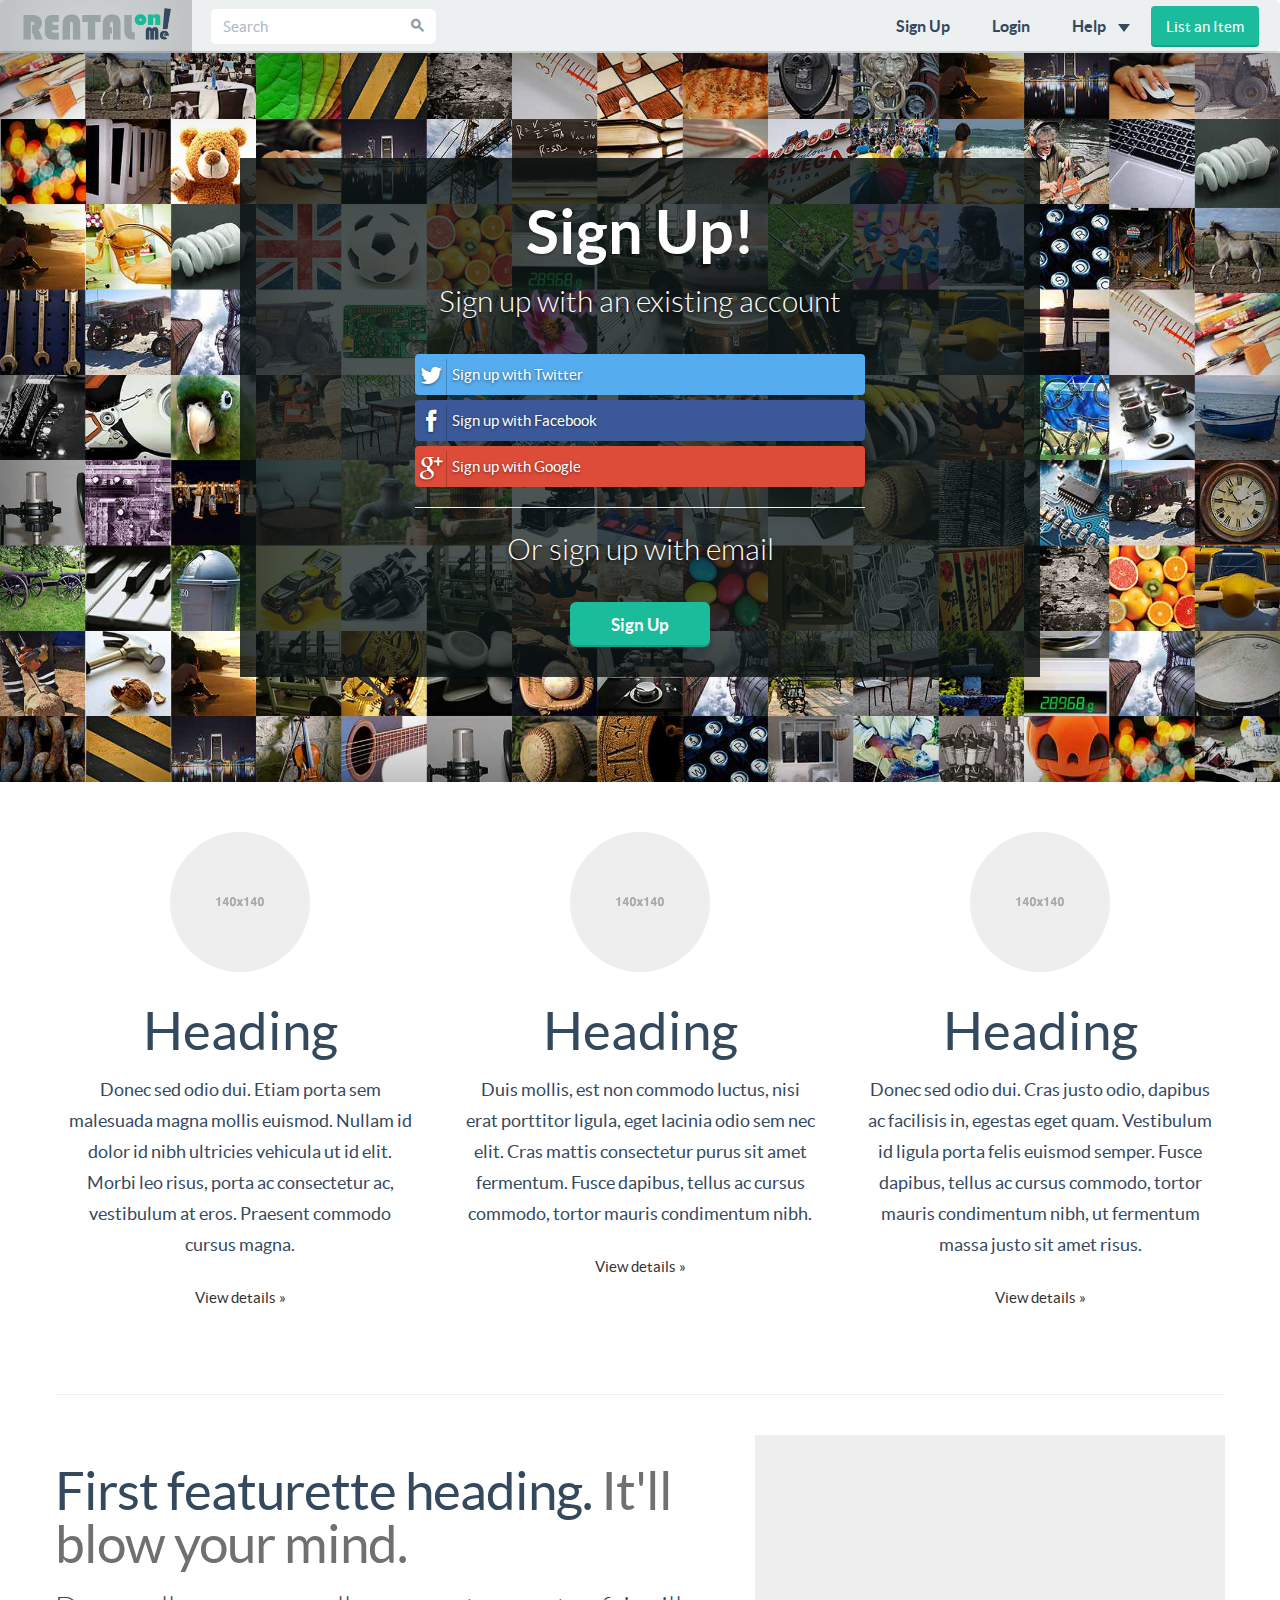
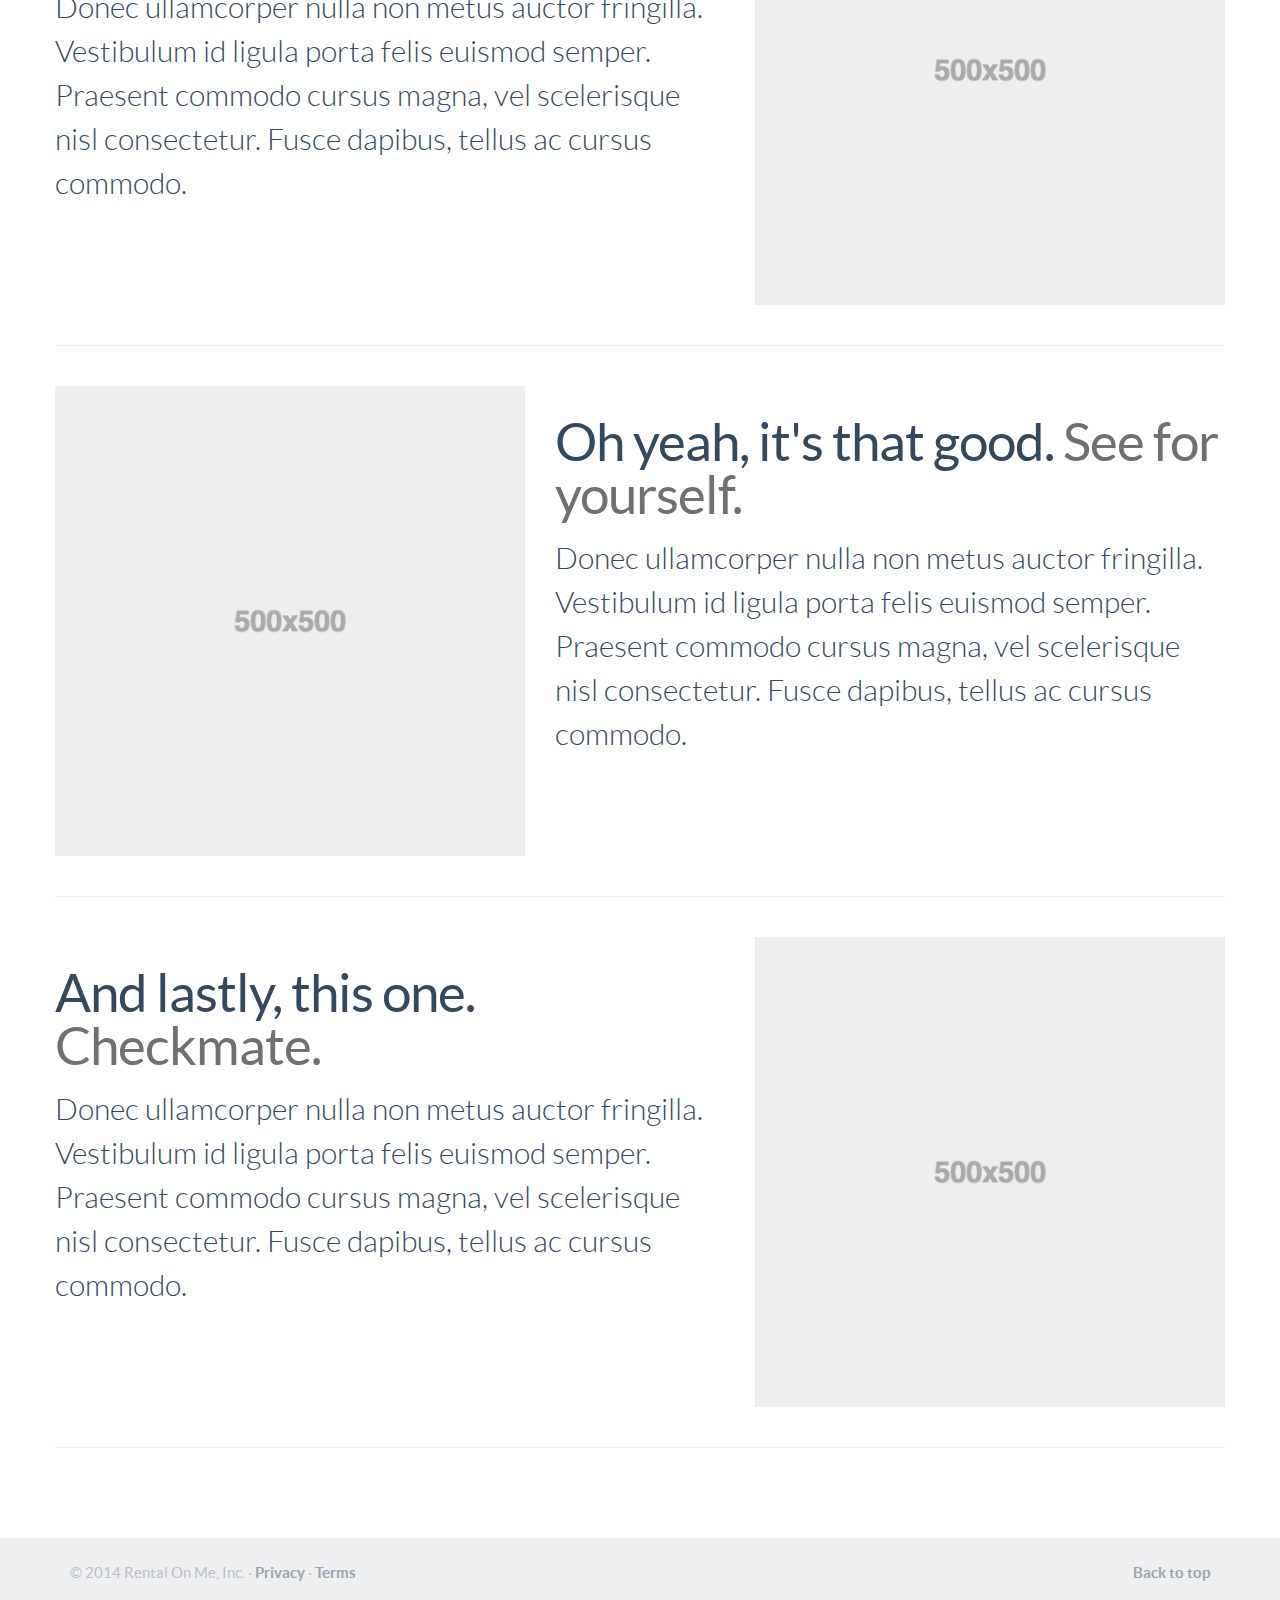
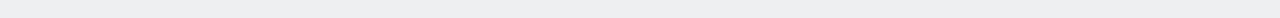
<file: signUp.html>
<!DOCTYPE html>
<html lang="en">
  <head>
    <meta charset="utf-8">
    <title>Rental On Me</title>
    <meta name="viewport" content="width=device-width, initial-scale=1.0">

    <!-- Loading Bootstrap -->
    <link href="bootstrap/css/bootstrap.css" rel="stylesheet">
    <link href="css/bootstrap-social.css" rel="stylesheet">
    <link href="css/font-awesome.css" rel="stylesheet">


    <!-- Loading Flat UI -->
    <link href="css/flat-ui.css" rel="stylesheet">

    <!-- Custom styles -->
    <link href="css/base.css" rel="stylesheet">
    <!-- <link rel="shortcut icon" href="images/favicon.ico"> -->
    <!-- HTML5 shim, for IE6-8 support of HTML5 elements. All other JS at the end of file. -->
    <!--[if lt IE 9]>
      <script src="js/html5shiv.js"></script>
      <script src="js/respond.min.js"></script>
    <![endif]-->
  </head>
<body>
  <nav class="navbar navbar-default navbar-embossed" role="navigation">
    <div class="navbar-header">
      <button type="button" class="navbar-toggle" data-toggle="collapse" data-target="#navbar-collapse-01">
        <span class="sr-only">Toggle navigation</span>
      </button>
      <a class="navbar-logo" href="index.html">
        <img src="images/rental1.png" class="logo" alt="Rental On Me logo">
      </a>
    </div>
    <div class="collapse navbar-collapse" id="navbar-collapse-01">
      <ul class="nav navbar-nav navbar-right">
        <li><a href="signUp.html">Sign Up</a></li>
        <li><a href="dashboard.html">Login</a></li>
        <li class="dropdown">
          <a href="#" class="dropdown-toggle" data-toggle="dropdown">Help<b class="caret"></b></a>
          <ul class="dropdown-menu">
            <li><a href="dashboard.html">How do I rent stuff?</a></li>
            <li><a href="#">Another action</a></li>
            <li><a href="#">Something else here</a></li>
            <li class="divider"></li>
            <li><a href="#">All FAQs</a></li>
          </ul>
        </li>
        <li>
          <button class="btn btn-primary btn-embossed navbar-btn">List an Item</button>
        </li>
          
      </ul>
      <form class="navbar-form navbar-left" action="#" role="search">
        <div class="form-group">
          <div class="input-group">
            <input class="form-control" id="navbarInput-01" type="search" placeholder="Search">
            <span class="input-group-btn">
              <button type="submit" class="btn"><span class="input-icon fui-search"></span></button>
            </span>
          </div>
        </div>
      </form> 
    </div> <!-- /.navbar-collapse -->
  </nav> <!-- /navbar -->
  <div class="site-wrapper">
    <div class="site-wrapper-inner">
      <div class="cover-container">
        <div class="inner cover caption sign-up-form">
          <h1 class="cover-heading">Sign Up!</h1>
          <p class="lead">Sign up with an existing account</p>
          <a class="btn btn-block btn-social btn-twitter">
            <span class="fa fa-twitter"></span> Sign up with Twitter
          </a>
          <a class="btn btn-block btn-social btn-facebook">
            <span class="fa fa-facebook"></span> Sign up with Facebook
          </a>
          <a class="btn btn-block btn-social btn-google-plus">
            <span class="fa fa-google-plus"></span> Sign up with Google
          </a>
          <hr>
          <p class="lead">Or sign up with email</p>
          <p class="lead">
            <div class="form-group" role="form">
              <!-- <input type="text" placeholder="Full Name" class="form-control">
              <input type="text" placeholder="Email" class="form-control">
              <input type="text" placeholder="Password" class="form-control"> -->
              <a href="dashboard.html"><button id="signUp" class="btn btn-primary btn-embossed btn-wide btn-lg">Sign Up</button></a>
            </div>
          </p>
        </div>
      </div>
    </div>
  </div>

  <!-- Marketing messaging and featurettes
  ================================================== -->
  <!-- Wrap the rest of the page in another container to center all the content. -->

  <div class="container marketing">
    <!-- Three columns of text below the carousel -->
    <div class="row">
      <div class="col-lg-4">
        <img class="img-circle" src="images/140by140.png" alt="Generic placeholder image">
        <h2>Heading</h2>
        <p>Donec sed odio dui. Etiam porta sem malesuada magna mollis euismod. Nullam id dolor id nibh ultricies vehicula ut id elit. Morbi leo risus, porta ac consectetur ac, vestibulum at eros. Praesent commodo cursus magna.</p>
        <p><a class="btn btn-default" href="#" role="button">View details &raquo;</a></p>
      </div><!-- /.col-lg-4 -->
      <div class="col-lg-4">
        <img class="img-circle" src="images/140by140.png" alt="Generic placeholder image">
        <h2>Heading</h2>
        <p>Duis mollis, est non commodo luctus, nisi erat porttitor ligula, eget lacinia odio sem nec elit. Cras mattis consectetur purus sit amet fermentum. Fusce dapibus, tellus ac cursus commodo, tortor mauris condimentum nibh.</p>
        <p><a class="btn btn-default" href="#" role="button">View details &raquo;</a></p>
      </div><!-- /.col-lg-4 -->
      <div class="col-lg-4">
        <img class="img-circle" src="images/140by140.png" alt="Generic placeholder image">
        <h2>Heading</h2>
        <p>Donec sed odio dui. Cras justo odio, dapibus ac facilisis in, egestas eget quam. Vestibulum id ligula porta felis euismod semper. Fusce dapibus, tellus ac cursus commodo, tortor mauris condimentum nibh, ut fermentum massa justo sit amet risus.</p>
        <p><a class="btn btn-default" href="#" role="button">View details &raquo;</a></p>
      </div><!-- /.col-lg-4 -->
    </div><!-- /.row -->

    <!-- START THE FEATURETTES -->

    <hr class="featurette-divider">

    <div class="row featurette">
      <div class="col-md-7">
        <h2 class="featurette-heading">First featurette heading. <span class="text-muted">It'll blow your mind.</span></h2>
        <p class="lead">Donec ullamcorper nulla non metus auctor fringilla. Vestibulum id ligula porta felis euismod semper. Praesent commodo cursus magna, vel scelerisque nisl consectetur. Fusce dapibus, tellus ac cursus commodo.</p>
      </div>
      <div class="col-md-5">
        <img class="featurette-image img-responsive" src="images/500by500.png" alt="Generic placeholder image">
      </div>
    </div>

    <hr class="featurette-divider">

    <div class="row featurette">
      <div class="col-md-5">
        <img class="featurette-image img-responsive" src="images/500by500.png" alt="Generic placeholder image">
      </div>
      <div class="col-md-7">
        <h2 class="featurette-heading">Oh yeah, it's that good. <span class="text-muted">See for yourself.</span></h2>
        <p class="lead">Donec ullamcorper nulla non metus auctor fringilla. Vestibulum id ligula porta felis euismod semper. Praesent commodo cursus magna, vel scelerisque nisl consectetur. Fusce dapibus, tellus ac cursus commodo.</p>
      </div>
    </div>

    <hr class="featurette-divider">

    <div class="row featurette">
      <div class="col-md-7">
        <h2 class="featurette-heading">And lastly, this one. <span class="text-muted">Checkmate.</span></h2>
        <p class="lead">Donec ullamcorper nulla non metus auctor fringilla. Vestibulum id ligula porta felis euismod semper. Praesent commodo cursus magna, vel scelerisque nisl consectetur. Fusce dapibus, tellus ac cursus commodo.</p>
      </div>
      <div class="col-md-5">
        <img class="featurette-image img-responsive" src="images/500by500.png" alt="Generic placeholder image">
      </div>
    </div>

    <hr class="featurette-divider">

    <!-- /END THE FEATURETTES -->
  </div><!-- /.container -->

  <!-- FOOTER -->
  <footer>
    <div class="container">
      <p class="pull-right"><a href="#">Back to top</a></p>
      <p>&copy; 2014 Rental On Me, Inc. &middot; <a href="#">Privacy</a> &middot; <a href="#">Terms</a></p>
    </div>
  </footer>

  <!-- Load JS here for greater good =============================-->
  <script src="js/jquery-1.8.3.min.js"></script>
  <script src="js/jquery-ui-1.10.3.custom.min.js"></script>
  <script src="js/jquery.ui.touch-punch.min.js"></script>
  <script src="js/bootstrap.min.js"></script>
  <script src="js/bootstrap-select.js"></script>
  <script src="js/bootstrap-switch.js"></script>
  <script src="js/flatui-checkbox.js"></script>
  <script src="js/flatui-radio.js"></script>
  <script src="js/jquery.tagsinput.js"></script>
  <script src="js/jquery.placeholder.js"></script>
  <script src="js/custom.js"></script>
</body>
</html>
</file>
<file: bootstrap/css/prettify.css>
.com { color: #93a1a1; }
.lit { color: #195f91; }
.pun, .opn, .clo { color: #93a1a1; }
.fun { color: #dc322f; }
.str, .atv { color: #D14; }
.kwd, .prettyprint .tag { color: #1e347b; }
.typ, .atn, .dec, .var { color: teal; }
.pln { color: #48484c; }

.prettyprint {
  padding: 8px;
  background-color: #f7f7f9;
  border: 1px solid #e1e1e8;
}
.prettyprint.linenums {
  -webkit-box-shadow: inset 40px 0 0 #fbfbfc, inset 41px 0 0 #ececf0;
     -moz-box-shadow: inset 40px 0 0 #fbfbfc, inset 41px 0 0 #ececf0;
          box-shadow: inset 40px 0 0 #fbfbfc, inset 41px 0 0 #ececf0;
}

/* Specify class=linenums on a pre to get line numbering */
ol.linenums {
  margin: 0 0 0 33px; /* IE indents via margin-left */
}
ol.linenums li {
  padding-left: 12px;
  color: #bebec5;
  line-height: 20px;
  text-shadow: 0 1px 0 #fff;
}
</file>
<file: css/flat-ui.css>
@font-face {
  font-family: 'Lato';
  src: url('../fonts/lato/lato-black-webfont.eot');
  src: url('../fonts/lato/lato-black-webfont.eot?#iefix') format('embedded-opentype'), url('../fonts/lato/lato-black-webfont.woff') format('woff'), url('../fonts/lato/lato-black-webfont.ttf') format('truetype'), url('../fonts/lato/lato-black-webfont.svg#latoblack') format('svg');
  font-weight: 900;
  font-style: normal;
}
@font-face {
  font-family: 'Lato';
  src: url('../fonts/lato/lato-bold-webfont.eot');
  src: url('../fonts/lato/lato-bold-webfont.eot?#iefix') format('embedded-opentype'), url('../fonts/lato/lato-bold-webfont.woff') format('woff'), url('../fonts/lato/lato-bold-webfont.ttf') format('truetype'), url('../fonts/lato/lato-bold-webfont.svg#latobold') format('svg');
  font-weight: bold;
  font-style: normal;
}
@font-face {
  font-family: 'Lato';
  src: url('../fonts/lato/lato-bolditalic-webfont.eot');
  src: url('../fonts/lato/lato-bolditalic-webfont.eot?#iefix') format('embedded-opentype'), url('../fonts/lato/lato-bolditalic-webfont.woff') format('woff'), url('../fonts/lato/lato-bolditalic-webfont.ttf') format('truetype'), url('../fonts/lato/lato-bolditalic-webfont.svg#latobold_italic') format('svg');
  font-weight: bold;
  font-style: italic;
}
@font-face {
  font-family: 'Lato';
  src: url('../fonts/lato/lato-italic-webfont.eot');
  src: url('../fonts/lato/lato-italic-webfont.eot?#iefix') format('embedded-opentype'), url('../fonts/lato/lato-italic-webfont.woff') format('woff'), url('../fonts/lato/lato-italic-webfont.ttf') format('truetype'), url('../fonts/lato/lato-italic-webfont.svg#latoitalic') format('svg');
  font-weight: normal;
  font-style: italic;
}
@font-face {
  font-family: 'Lato';
  src: url('../fonts/lato/lato-light-webfont.eot');
  src: url('../fonts/lato/lato-light-webfont.eot?#iefix') format('embedded-opentype'), url('../fonts/lato/lato-light-webfont.woff') format('woff'), url('../fonts/lato/lato-light-webfont.ttf') format('truetype'), url('../fonts/lato/lato-light-webfont.svg#latolight') format('svg');
  font-weight: 300;
  font-style: normal;
}
@font-face {
  font-family: 'Lato';
  src: url('../fonts/lato/lato-regular-webfont.eot');
  src: url('../fonts/lato/lato-regular-webfont.eot?#iefix') format('embedded-opentype'), url('../fonts/lato/lato-regular-webfont.woff') format('woff'), url('../fonts/lato/lato-regular-webfont.ttf') format('truetype'), url('../fonts/lato/lato-regular-webfont.svg#latoregular') format('svg');
  font-weight: normal;
  font-style: normal;
}
@font-face {
  font-family: 'Flat-UI-Icons';
  src: url('../fonts/Flat-UI-Icons.eot');
  src: url('../fonts/Flat-UI-Icons.eot?#iefix') format('embedded-opentype'), url('../fonts/Flat-UI-Icons.woff') format('woff'), url('../fonts/Flat-UI-Icons.ttf') format('truetype'), url('../fonts/Flat-UI-Icons.svg#Flat-UI-Icons') format('svg');
  font-weight: normal;
  font-style: normal;
}
/* Use the following CSS code if you want to use data attributes for inserting your icons */
[data-icon]:before {
  font-family: 'Flat-UI-Icons';
  content: attr(data-icon);
  speak: none;
  font-weight: normal;
  font-variant: normal;
  text-transform: none;
  -webkit-font-smoothing: antialiased;
}
/* Use the following CSS code if you want to have a class per icon */
/*
Instead of a list of all class selectors,
you can use the generic selector below, but it's slower:
[class*="fui-"] {
*/
.fui-arrow-right,
.fui-arrow-left,
.fui-cmd,
.fui-check-inverted,
.fui-heart,
.fui-location,
.fui-plus,
.fui-check,
.fui-cross,
.fui-list,
.fui-new,
.fui-video,
.fui-photo,
.fui-volume,
.fui-time,
.fui-eye,
.fui-chat,
.fui-search,
.fui-user,
.fui-mail,
.fui-lock,
.fui-gear,
.fui-radio-unchecked,
.fui-radio-checked,
.fui-checkbox-unchecked,
.fui-checkbox-checked,
.fui-calendar-solid,
.fui-pause,
.fui-play,
.fui-check-inverted-2 {
  display: inline-block;
  font-family: 'Flat-UI-Icons';
  speak: none;
  font-style: normal;
  font-weight: normal;
  font-variant: normal;
  text-transform: none;
  -webkit-font-smoothing: antialiased;
}
.fui-arrow-right:before {
  content: "\e02c";
}
.fui-arrow-left:before {
  content: "\e02d";
}
.fui-cmd:before {
  content: "\e02f";
}
.fui-check-inverted:before {
  content: "\e006";
}
.fui-heart:before {
  content: "\e007";
}
.fui-location:before {
  content: "\e008";
}
.fui-plus:before {
  content: "\e009";
}
.fui-check:before {
  content: "\e00a";
}
.fui-cross:before {
  content: "\e00b";
}
.fui-list:before {
  content: "\e00c";
}
.fui-new:before {
  content: "\e00d";
}
.fui-video:before {
  content: "\e00e";
}
.fui-photo:before {
  content: "\e00f";
}
.fui-volume:before {
  content: "\e010";
}
.fui-time:before {
  content: "\e011";
}
.fui-eye:before {
  content: "\e012";
}
.fui-chat:before {
  content: "\e013";
}
.fui-search:before {
  content: "\e01c";
}
.fui-user:before {
  content: "\e01d";
}
.fui-mail:before {
  content: "\e01e";
}
.fui-lock:before {
  content: "\e01f";
}
.fui-gear:before {
  content: "\e024";
}
.fui-radio-unchecked:before {
  content: "\e02b";
}
.fui-radio-checked:before {
  content: "\e032";
}
.fui-checkbox-unchecked:before {
  content: "\e033";
}
.fui-checkbox-checked:before {
  content: "\e034";
}
.fui-calendar-solid:before {
  content: "\e022";
}
.fui-pause:before {
  content: "\e03b";
}
.fui-play:before {
  content: "\e03c";
}
.fui-check-inverted-2:before {
  content: "\e000";
}
.dropdown-arrow-inverse {
  border-bottom-color: #34495e !important;
  border-top-color: #34495e !important;
}
body {
  font-family: "Lato", Helvetica, Arial, sans-serif;
  font-size: 18px;
  line-height: 1.72222;
  color: #34495e;
  background-color: #ffffff;
}
a {
  color: #16a085;
  text-decoration: none;
  -webkit-transition: 0.25s;
  transition: 0.25s;
}
a:hover,
a:focus {
  color: #1abc9c;
  text-decoration: none;
}
a:focus {
  outline: none;
}
.img-rounded {
  border-radius: 6px;
}
.img-comment {
  font-size: 15px;
  line-height: 1.2;
  font-style: italic;
  margin: 24px 0;
}
p {
  font-size: 18px;
  line-height: 1.72222;
  margin: 0 0 15px;
}
.lead {
  margin-bottom: 30px;
  font-size: 28px;
  line-height: 1.46428571;
  font-weight: 300;
}
@media (min-width: 768px) {
  .lead {
    font-size: 30.006px;
  }
}
small,
.small {
  font-size: 83%;
  line-height: 2.067;
}
.text-muted {
  color: #bdc3c7;
}
.text-inverse {
  color: #ffffff;
}
.text-primary {
  color: #1abc9c;
}
.text-primary:hover {
  color: #15967d;
}
.text-warning {
  color: #f1c40f;
}
.text-warning:hover {
  color: #c19d0c;
}
.text-danger {
  color: #e74c3c;
}
.text-danger:hover {
  color: #b93d30;
}
.text-success {
  color: #2ecc71;
}
.text-success:hover {
  color: #25a35a;
}
.text-info {
  color: #3498db;
}
.text-info:hover {
  color: #2a7aaf;
}
h1,
h2,
h3,
h4,
h5,
h6,
.h1,
.h2,
.h3,
.h4,
.h5,
.h6 {
  font-family: "Lato", Helvetica, Arial, sans-serif;
  font-weight: 700;
  line-height: 1.1;
  color: inherit;
}
h1 small,
h2 small,
h3 small,
h4 small,
h5 small,
h6 small,
.h1 small,
.h2 small,
.h3 small,
.h4 small,
.h5 small,
.h6 small {
  color: #e7e9ec;
}
h1,
h2,
h3 {
  margin-top: 30px;
  margin-bottom: 15px;
}
h4,
h5,
h6 {
  margin-top: 15px;
  margin-bottom: 15px;
}
h6 {
  font-weight: normal;
}
h1,
.h1 {
  font-size: 61px;
}
h2,
.h2 {
  font-size: 53px;
}
h3,
.h3 {
  font-size: 40px;
}
h4,
.h4 {
  font-size: 29px;
}
h5,
.h5 {
  font-size: 28px;
}
h6,
.h6 {
  font-size: 24px;
}
.page-header {
  padding-bottom: 14px;
  margin: 60px 0 30px;
  border-bottom: 1px solid #e7e9ec;
}
ul,
ol {
  margin-bottom: 15px;
}
dl {
  margin-bottom: 30px;
}
dt,
dd {
  line-height: 1.72222;
}
@media (min-width: 768px) {
  .dl-horizontal dt {
    width: 160px;
  }
  .dl-horizontal dd {
    margin-left: 180px;
  }
}
abbr[title],
abbr[data-original-title] {
  border-bottom: 1px dotted #bdc3c7;
}
blockquote {
  border-left: 3px solid #e7e9ec;
  padding: 0 0 0 16px;
  margin: 0 0 30px;
}
blockquote p {
  font-size: 20px;
  line-height: 1.55;
  font-weight: normal;
  margin-bottom: .4em;
}
blockquote small {
  font-size: 18px;
  line-height: 1.72222;
  font-style: italic;
  color: inherit;
}
blockquote small:before {
  content: "";
}
blockquote.pull-right {
  padding-right: 16px;
  padding-left: 0;
  border-right: 3px solid #e7e9ec;
  border-left: 0;
}
blockquote.pull-right small:after {
  content: "";
}
address {
  margin-bottom: 30px;
  line-height: 1.72222;
}
code,
kdb,
pre,
samp {
  font-family: Monaco, Menlo, Consolas, "Courier New", monospace;
}
code {
  font-size: 75%;
  color: #c7254e;
  background-color: #f9f2f4;
  border-radius: 4px;
}
pre {
  padding: 8px;
  margin: 0 0 15px;
  font-size: 13px;
  line-height: 1.72222;
  color: inherit;
  background-color: #ffffff;
  border: 2px solid #e7e9ec;
  border-radius: 6px;
  white-space: pre;
}
.pre-scrollable {
  max-height: 340px;
}
.btn {
  border: none;
  font-size: 15px;
  font-weight: normal;
  line-height: 1.4;
  border-radius: 4px;
  padding: 10px 15px;
  -webkit-font-smoothing: subpixel-antialiased;
  -webkit-transition: border .25s linear, color .25s linear, background-color .25s linear;
  transition: border .25s linear, color .25s linear, background-color .25s linear;
}
.btn:hover,
.btn:focus {
  outline: none;
  color: #ffffff;
}
.btn:active,
.btn.active {
  outline: none;
  -webkit-box-shadow: none;
  box-shadow: none;
}
.btn.disabled,
.btn[disabled],
fieldset[disabled] .btn {
  background-color: #bdc3c7;
  color: rgba(255, 255, 255, 0.75);
  opacity: 0.7;
  filter: alpha(opacity=70);
}
.btn > [class^="fui-"] {
  margin: 0 1px;
  position: relative;
  line-height: 1;
  top: 1px;
}
.btn-xs.btn > [class^="fui-"] {
  font-size: 11px;
  top: 0;
}
.btn-hg.btn > [class^="fui-"] {
  top: 2px;
}
.btn-default {
  color: #ffffff;
  background-color: #bdc3c7;
}
.btn-default:hover,
.btn-default:focus,
.btn-default:active,
.btn-default.active,
.open .dropdown-toggle.btn-default {
  color: #ffffff;
  background-color: #cacfd2;
  border-color: #cacfd2;
}
.btn-default:active,
.btn-default.active,
.open .dropdown-toggle.btn-default {
  background: #a1a6a9;
  border-color: #a1a6a9;
}
.btn-default.disabled,
.btn-default[disabled],
fieldset[disabled] .btn-default,
.btn-default.disabled:hover,
.btn-default[disabled]:hover,
fieldset[disabled] .btn-default:hover,
.btn-default.disabled:focus,
.btn-default[disabled]:focus,
fieldset[disabled] .btn-default:focus,
.btn-default.disabled:active,
.btn-default[disabled]:active,
fieldset[disabled] .btn-default:active,
.btn-default.disabled.active,
.btn-default[disabled].active,
fieldset[disabled] .btn-default.active {
  background-color: #bdc3c7;
  border-color: #bdc3c7;
}
.btn-primary {
  color: #ffffff;
  background-color: #1abc9c;
}
.btn-primary:hover,
.btn-primary:focus,
.btn-primary:active,
.btn-primary.active,
.open .dropdown-toggle.btn-primary {
  color: #ffffff;
  background-color: #48c9b0;
  border-color: #48c9b0;
}
.btn-primary:active,
.btn-primary.active,
.open .dropdown-toggle.btn-primary {
  background: #16a085;
  border-color: #16a085;
}
.btn-primary.disabled,
.btn-primary[disabled],
fieldset[disabled] .btn-primary,
.btn-primary.disabled:hover,
.btn-primary[disabled]:hover,
fieldset[disabled] .btn-primary:hover,
.btn-primary.disabled:focus,
.btn-primary[disabled]:focus,
fieldset[disabled] .btn-primary:focus,
.btn-primary.disabled:active,
.btn-primary[disabled]:active,
fieldset[disabled] .btn-primary:active,
.btn-primary.disabled.active,
.btn-primary[disabled].active,
fieldset[disabled] .btn-primary.active {
  background-color: #1abc9c;
  border-color: #1abc9c;
}
.btn-info {
  color: #ffffff;
  background-color: #3498db;
}
.btn-info:hover,
.btn-info:focus,
.btn-info:active,
.btn-info.active,
.open .dropdown-toggle.btn-info {
  color: #ffffff;
  background-color: #5dade2;
  border-color: #5dade2;
}
.btn-info:active,
.btn-info.active,
.open .dropdown-toggle.btn-info {
  background: #2c81ba;
  border-color: #2c81ba;
}
.btn-info.disabled,
.btn-info[disabled],
fieldset[disabled] .btn-info,
.btn-info.disabled:hover,
.btn-info[disabled]:hover,
fieldset[disabled] .btn-info:hover,
.btn-info.disabled:focus,
.btn-info[disabled]:focus,
fieldset[disabled] .btn-info:focus,
.btn-info.disabled:active,
.btn-info[disabled]:active,
fieldset[disabled] .btn-info:active,
.btn-info.disabled.active,
.btn-info[disabled].active,
fieldset[disabled] .btn-info.active {
  background-color: #3498db;
  border-color: #3498db;
}
.btn-danger {
  color: #ffffff;
  background-color: #e74c3c;
}
.btn-danger:hover,
.btn-danger:focus,
.btn-danger:active,
.btn-danger.active,
.open .dropdown-toggle.btn-danger {
  color: #ffffff;
  background-color: #ec7063;
  border-color: #ec7063;
}
.btn-danger:active,
.btn-danger.active,
.open .dropdown-toggle.btn-danger {
  background: #c44133;
  border-color: #c44133;
}
.btn-danger.disabled,
.btn-danger[disabled],
fieldset[disabled] .btn-danger,
.btn-danger.disabled:hover,
.btn-danger[disabled]:hover,
fieldset[disabled] .btn-danger:hover,
.btn-danger.disabled:focus,
.btn-danger[disabled]:focus,
fieldset[disabled] .btn-danger:focus,
.btn-danger.disabled:active,
.btn-danger[disabled]:active,
fieldset[disabled] .btn-danger:active,
.btn-danger.disabled.active,
.btn-danger[disabled].active,
fieldset[disabled] .btn-danger.active {
  background-color: #e74c3c;
  border-color: #e74c3c;
}
.btn-success {
  color: #ffffff;
  background-color: #2ecc71;
}
.btn-success:hover,
.btn-success:focus,
.btn-success:active,
.btn-success.active,
.open .dropdown-toggle.btn-success {
  color: #ffffff;
  background-color: #58d68d;
  border-color: #58d68d;
}
.btn-success:active,
.btn-success.active,
.open .dropdown-toggle.btn-success {
  background: #27ad60;
  border-color: #27ad60;
}
.btn-success.disabled,
.btn-success[disabled],
fieldset[disabled] .btn-success,
.btn-success.disabled:hover,
.btn-success[disabled]:hover,
fieldset[disabled] .btn-success:hover,
.btn-success.disabled:focus,
.btn-success[disabled]:focus,
fieldset[disabled] .btn-success:focus,
.btn-success.disabled:active,
.btn-success[disabled]:active,
fieldset[disabled] .btn-success:active,
.btn-success.disabled.active,
.btn-success[disabled].active,
fieldset[disabled] .btn-success.active {
  background-color: #2ecc71;
  border-color: #2ecc71;
}
.btn-warning {
  color: #ffffff;
  background-color: #f1c40f;
}
.btn-warning:hover,
.btn-warning:focus,
.btn-warning:active,
.btn-warning.active,
.open .dropdown-toggle.btn-warning {
  color: #ffffff;
  background-color: #f5d313;
  border-color: #f5d313;
}
.btn-warning:active,
.btn-warning.active,
.open .dropdown-toggle.btn-warning {
  background: #cda70d;
  border-color: #cda70d;
}
.btn-warning.disabled,
.btn-warning[disabled],
fieldset[disabled] .btn-warning,
.btn-warning.disabled:hover,
.btn-warning[disabled]:hover,
fieldset[disabled] .btn-warning:hover,
.btn-warning.disabled:focus,
.btn-warning[disabled]:focus,
fieldset[disabled] .btn-warning:focus,
.btn-warning.disabled:active,
.btn-warning[disabled]:active,
fieldset[disabled] .btn-warning:active,
.btn-warning.disabled.active,
.btn-warning[disabled].active,
fieldset[disabled] .btn-warning.active {
  background-color: #f1c40f;
  border-color: #f1c40f;
}
.btn-inverse {
  color: #ffffff;
  background-color: #34495e;
}
.btn-inverse:hover,
.btn-inverse:focus,
.btn-inverse:active,
.btn-inverse.active,
.open .dropdown-toggle.btn-inverse {
  color: #ffffff;
  background-color: #415b76;
  border-color: #415b76;
}
.btn-inverse:active,
.btn-inverse.active,
.open .dropdown-toggle.btn-inverse {
  background: #2c3e50;
  border-color: #2c3e50;
}
.btn-inverse.disabled,
.btn-inverse[disabled],
fieldset[disabled] .btn-inverse,
.btn-inverse.disabled:hover,
.btn-inverse[disabled]:hover,
fieldset[disabled] .btn-inverse:hover,
.btn-inverse.disabled:focus,
.btn-inverse[disabled]:focus,
fieldset[disabled] .btn-inverse:focus,
.btn-inverse.disabled:active,
.btn-inverse[disabled]:active,
fieldset[disabled] .btn-inverse:active,
.btn-inverse.disabled.active,
.btn-inverse[disabled].active,
fieldset[disabled] .btn-inverse.active {
  background-color: #34495e;
  border-color: #34495e;
}
.btn-embossed {
  -webkit-box-shadow: inset 0 -2px 0 rgba(0, 0, 0, 0.15);
  box-shadow: inset 0 -2px 0 rgba(0, 0, 0, 0.15);
}
.btn-embossed.active,
.btn-embossed:active {
  -webkit-box-shadow: inset 0 2px 0 rgba(0, 0, 0, 0.15);
  box-shadow: inset 0 2px 0 rgba(0, 0, 0, 0.15);
}
.btn-wide {
  min-width: 140px;
  padding-left: 30px;
  padding-right: 30px;
}
.btn-link {
  color: #16a085;
}
.btn-link:hover,
.btn-link:focus {
  color: #1abc9c;
  text-decoration: underline;
  background-color: transparent;
}
.btn-link[disabled]:hover,
fieldset[disabled] .btn-link:hover,
.btn-link[disabled]:focus,
fieldset[disabled] .btn-link:focus {
  color: #bdc3c7;
  text-decoration: none;
}
.btn-hg {
  padding: 13px 20px;
  font-size: 22px;
  line-height: 1.227;
  border-radius: 6px;
}
.btn-lg {
  padding: 10px 19px;
  font-size: 17px;
  line-height: 1.471;
  border-radius: 6px;
}
.btn-sm {
  padding: 9px 13px;
  font-size: 13px;
  line-height: 1.385;
  border-radius: 4px;
}
.btn-xs {
  padding: 6px 9px;
  font-size: 12px;
  line-height: 1.083;
  border-radius: 3px;
}
.btn-tip {
  font-weight: 300;
  padding-left: 10px;
  font-size: 92%;
}
.btn-block {
  white-space: normal;
}
.btn-default .caret {
  border-top-color: #ffffff;
}
.btn-primary .caret,
.btn-success .caret,
.btn-warning .caret,
.btn-danger .caret,
.btn-info .caret {
  border-top-color: #ffffff;
}
.dropup .btn-default .caret {
  border-bottom-color: #ffffff;
}
.dropup .btn-primary .caret,
.dropup .btn-success .caret,
.dropup .btn-warning .caret,
.dropup .btn-danger .caret,
.dropup .btn-info .caret {
  border-bottom-color: #ffffff;
}
.btn-group-xs > .btn {
  padding: 6px 9px;
  font-size: 12px;
  line-height: 1.083;
  border-radius: 3px;
}
.btn-group-sm > .btn {
  padding: 9px 13px;
  font-size: 13px;
  line-height: 1.385;
  border-radius: 4px;
}
.btn-group-lg > .btn {
  padding: 10px 19px;
  font-size: 17px;
  line-height: 1.471;
  border-radius: 6px;
}
.btn-group-gh > .btn {
  padding: 13px 20px;
  font-size: 22px;
  line-height: 1.227;
  border-radius: 6px;
}
.btn-group > .btn + .btn {
  margin-left: 0;
}
.btn-group > .btn + .dropdown-toggle {
  border-left: 2px solid rgba(52, 73, 94, 0.15);
  padding-left: 12px;
  padding-right: 12px;
}
.btn-group > .btn + .dropdown-toggle .caret {
  margin-left: 3px;
  margin-right: 3px;
}
.btn-group > .btn.btn-gh + .dropdown-toggle .caret {
  margin-left: 7px;
  margin-right: 7px;
}
.btn-group > .btn.btn-sm + .dropdown-toggle .caret {
  margin-left: 0;
  margin-right: 0;
}
.dropdown-toggle .caret {
  margin-left: 8px;
}
.btn-group > .btn,
.btn-group > .dropdown-menu,
.btn-group > .popover {
  font-weight: 400;
}
.btn-group:focus .dropdown-toggle {
  outline: none;
  -webkit-transition: 0.25s;
  transition: 0.25s;
}
.btn-group.open .dropdown-toggle {
  color: rgba(255, 255, 255, 0.75);
  -webkit-box-shadow: none;
  box-shadow: none;
}
.btn-toolbar .btn.active {
  color: #ffffff;
}
.btn-toolbar .btn > [class^="fui-"] {
  font-size: 16px;
  margin: 0 1px;
}
.caret {
  border-width: 8px 6px;
  border-bottom-color: #34495e;
  border-top-color: #34495e;
  border-style: solid;
  border-bottom-style: none;
  -webkit-transition: 0.25s;
  transition: 0.25s;
  -webkit-transform: scale(1.001);
  -ms-transform: scale(1.001);
  transform: scale(1.001);
}
.dropup .caret,
.dropup .btn-lg .caret,
.navbar-fixed-bottom .dropdown .caret {
  border-bottom-width: 8px;
}
.btn-lg .caret {
  border-top-width: 8px;
  border-right-width: 6px;
  border-left-width: 6px;
}
.select {
  display: inline-block;
  margin-bottom: 10px;
}
[class*="span"] > .select[class*="span"] {
  margin-left: 0;
}
.select[class*="span"] .btn {
  width: 100%;
}
.select.select-block {
  display: block;
  float: none;
  margin-left: 0;
  width: auto;
}
.select.select-block:before,
.select.select-block:after {
  content: " ";
  /* 1 */

  display: table;
  /* 2 */

}
.select.select-block:after {
  clear: both;
}
.select.select-block .btn {
  width: 100%;
}
.select.select-block .dropdown-menu {
  width: 100%;
}
.select .btn {
  width: 220px;
}
.select .btn.btn-hg .filter-option {
  left: 20px;
  right: 40px;
  top: 13px;
}
.select .btn.btn-hg .caret {
  right: 20px;
}
.select .btn.btn-lg .filter-option {
  left: 18px;
  right: 38px;
}
.select .btn.btn-sm .filter-option {
  left: 13px;
  right: 33px;
}
.select .btn.btn-sm .caret {
  right: 13px;
}
.select .btn.btn-xs .filter-option {
  left: 13px;
  right: 33px;
  top: 5px;
}
.select .btn.btn-xs .caret {
  right: 13px;
}
.select .btn .filter-option {
  height: 26px;
  left: 13px;
  overflow: hidden;
  position: absolute;
  right: 33px;
  text-align: left;
  top: 10px;
}
.select .btn .caret {
  position: absolute;
  right: 16px;
  top: 50%;
  margin-top: -3px;
}
.select .btn .dropdown-toggle {
  border-radius: 6px;
}
.select .btn .dropdown-menu {
  min-width: 100%;
}
.select .btn .dropdown-menu dt {
  cursor: default;
  display: block;
  padding: 3px 20px;
}
.select .btn .dropdown-menu li:not(.disabled) > a:hover small {
  color: rgba(255, 255, 255, 0.004);
}
.select .btn .dropdown-menu li > a {
  min-height: 20px;
}
.select .btn .dropdown-menu li > a.opt {
  padding-left: 35px;
}
.select .btn .dropdown-menu li small {
  padding-left: .5em;
}
.select .btn .dropdown-menu li > dt small {
  font-weight: normal;
}
.select .btn > .disabled,
.select .btn .dropdown-menu li.disabled > a {
  cursor: default;
}
.select .caret {
  border-bottom-color: #ffffff;
  border-top-color: #ffffff;
}
legend {
  display: block;
  width: 100%;
  padding: 0;
  margin-bottom: 15px;
  font-size: 24px;
  line-height: inherit;
  color: inherit;
  border-bottom: none;
}
textarea {
  font-size: 20px;
  line-height: 24px;
  padding: 5px 11px;
}
input[type="search"] {
  -webkit-appearance: none !important;
}
label {
  font-weight: normal;
  font-size: 15px;
  line-height: 2.4;
}
.form-control:-moz-placeholder {
  color: #b2bcc5;
  opacity: 1;
}
.form-control::-moz-placeholder {
  color: #b2bcc5;
  opacity: 1;
}
.form-control:-ms-input-placeholder {
  color: #b2bcc5;
}
.form-control::-webkit-input-placeholder {
  color: #b2bcc5;
}
.form-control.placeholder {
  color: #b2bcc5;
}
.form-control {
  border: 2px solid #bdc3c7;
  color: #34495e;
  font-family: "Lato", Helvetica, Arial, sans-serif;
  font-size: 15px;
  line-height: 1.467;
  padding: 8px 12px;
  height: 42px;
  -webkit-appearance: none;
  border-radius: 6px;
  -webkit-box-shadow: none;
  box-shadow: none;
  -webkit-transition: border .25s linear, color .25s linear, background-color .25s linear;
  transition: border .25s linear, color .25s linear, background-color .25s linear;
}
.form-group.focus .form-control,
.form-control:focus {
  border-color: #1abc9c;
  outline: 0;
  -webkit-box-shadow: none;
  box-shadow: none;
}
.form-control[disabled],
.form-control[readonly],
fieldset[disabled] .form-control {
  background-color: #f4f6f6;
  border-color: #d5dbdb;
  color: #d5dbdb;
  cursor: default;
  opacity: 0.7;
  filter: alpha(opacity=70);
}
.form-control.flat {
  border-color: transparent;
}
.form-control.flat:hover {
  border-color: #bdc3c7;
}
.form-control.flat:focus {
  border-color: #1abc9c;
}
.input-sm {
  height: 35px;
  padding: 6px 10px;
  font-size: 13px;
  line-height: 1.462;
  border-radius: 6px;
}
select.input-sm {
  height: 35px;
  line-height: 35px;
}
textarea.input-sm {
  height: auto;
}
.input-lg {
  height: 45px;
  padding: 10px 15px;
  font-size: 17px;
  line-height: 1.235;
  border-radius: 6px;
}
select.input-lg {
  height: 45px;
  line-height: 45px;
}
textarea.input-lg {
  height: auto;
}
.input-hg {
  height: 53px;
  padding: 10px 16px;
  font-size: 22px;
  line-height: 1.318;
  border-radius: 6px;
}
select.input-hg {
  height: 53px;
  line-height: 53px;
}
textarea.input-hg {
  height: auto;
}
.has-warning .help-block,
.has-warning .control-label {
  color: #f1c40f;
}
.has-warning .form-control {
  color: #f1c40f;
  border-color: #f1c40f;
  -webkit-box-shadow: none;
  box-shadow: none;
}
.has-warning .form-control:-moz-placeholder {
  color: #f1c40f;
  opacity: 1;
}
.has-warning .form-control::-moz-placeholder {
  color: #f1c40f;
  opacity: 1;
}
.has-warning .form-control:-ms-input-placeholder {
  color: #f1c40f;
}
.has-warning .form-control::-webkit-input-placeholder {
  color: #f1c40f;
}
.has-warning .form-control.placeholder {
  color: #f1c40f;
}
.has-warning .form-control:focus {
  border-color: #f1c40f;
  -webkit-box-shadow: none;
  box-shadow: none;
}
.has-warning .input-group-addon {
  color: #f1c40f;
  border-color: #f1c40f;
  background-color: #ffffff;
}
.has-error .help-block,
.has-error .control-label {
  color: #e74c3c;
}
.has-error .form-control {
  color: #e74c3c;
  border-color: #e74c3c;
  -webkit-box-shadow: none;
  box-shadow: none;
}
.has-error .form-control:-moz-placeholder {
  color: #e74c3c;
  opacity: 1;
}
.has-error .form-control::-moz-placeholder {
  color: #e74c3c;
  opacity: 1;
}
.has-error .form-control:-ms-input-placeholder {
  color: #e74c3c;
}
.has-error .form-control::-webkit-input-placeholder {
  color: #e74c3c;
}
.has-error .form-control.placeholder {
  color: #e74c3c;
}
.has-error .form-control:focus {
  border-color: #e74c3c;
  -webkit-box-shadow: none;
  box-shadow: none;
}
.has-error .input-group-addon {
  color: #e74c3c;
  border-color: #e74c3c;
  background-color: #ffffff;
}
.has-success .help-block,
.has-success .control-label {
  color: #2ecc71;
}
.has-success .form-control {
  color: #2ecc71;
  border-color: #2ecc71;
  -webkit-box-shadow: none;
  box-shadow: none;
}
.has-success .form-control:-moz-placeholder {
  color: #2ecc71;
  opacity: 1;
}
.has-success .form-control::-moz-placeholder {
  color: #2ecc71;
  opacity: 1;
}
.has-success .form-control:-ms-input-placeholder {
  color: #2ecc71;
}
.has-success .form-control::-webkit-input-placeholder {
  color: #2ecc71;
}
.has-success .form-control.placeholder {
  color: #2ecc71;
}
.has-success .form-control:focus {
  border-color: #2ecc71;
  -webkit-box-shadow: none;
  box-shadow: none;
}
.has-success .input-group-addon {
  color: #2ecc71;
  border-color: #2ecc71;
  background-color: #ffffff;
}
.help-block {
  font-size: 15px;
  margin-bottom: 5px;
  color: inherit;
}
.form-group {
  position: relative;
  margin-bottom: 20px;
}
.form-horizontal .control-label,
.form-horizontal .radio,
.form-horizontal .checkbox,
.form-horizontal .radio-inline,
.form-horizontal .checkbox-inline {
  margin-top: 0;
  margin-bottom: 0;
  padding-top: 6px;
}
.form-horizontal .form-group {
  margin-left: -15px;
  margin-right: -15px;
}
.form-horizontal .form-group:before,
.form-horizontal .form-group:after {
  content: " ";
  /* 1 */

  display: table;
  /* 2 */

}
.form-horizontal .form-group:after {
  clear: both;
}
.form-horizontal .form-control-static {
  padding-top: 6px;
}
.form-group {
  position: relative;
}
.form-control + .input-icon {
  position: absolute;
  top: 2px;
  right: 2px;
  line-height: 37px;
  vertical-align: middle;
  font-size: 20px;
  color: #b2bcc5;
  background-color: #ffffff;
  padding: 0 12px 0 0;
  border-radius: 6px;
}
.input-hg + .input-icon {
  line-height: 49px;
  padding: 0 16px 0 0;
}
.input-lg + .input-icon {
  line-height: 41px;
  padding: 0 15px 0 0;
}
.input-sm + .input-icon {
  font-size: 18px;
  line-height: 30px;
  padding: 0 10px 0 0;
}
.has-success .input-icon {
  color: #2ecc71;
}
.has-warning .input-icon {
  color: #f1c40f;
}
.has-error .input-icon {
  color: #e74c3c;
}
.form-control[disabled] + .input-icon,
.form-control[readonly] + .input-icon,
fieldset[disabled] .form-control + .input-icon,
.form-control.disabled + .input-icon {
  color: #d5dbdb;
  background-color: transparent;
  opacity: 0.7;
  filter: alpha(opacity=70);
}
.input-group-hg > .form-control,
.input-group-hg > .input-group-addon,
.input-group-hg > .input-group-btn > .btn {
  height: 53px;
  padding: 10px 16px;
  font-size: 22px;
  line-height: 1.318;
  border-radius: 6px;
}
select.input-group-hg > .form-control,
select.input-group-hg > .input-group-addon,
select.input-group-hg > .input-group-btn > .btn {
  height: 53px;
  line-height: 53px;
}
textarea.input-group-hg > .form-control,
textarea.input-group-hg > .input-group-addon,
textarea.input-group-hg > .input-group-btn > .btn {
  height: auto;
}
.input-group-lg > .form-control,
.input-group-lg > .input-group-addon,
.input-group-lg > .input-group-btn > .btn {
  height: 45px;
  padding: 10px 15px;
  font-size: 17px;
  line-height: 1.235;
  border-radius: 6px;
}
select.input-group-lg > .form-control,
select.input-group-lg > .input-group-addon,
select.input-group-lg > .input-group-btn > .btn {
  height: 45px;
  line-height: 45px;
}
textarea.input-group-lg > .form-control,
textarea.input-group-lg > .input-group-addon,
textarea.input-group-lg > .input-group-btn > .btn {
  height: auto;
}
.input-group-sm > .form-control,
.input-group-sm > .input-group-addon,
.input-group-sm > .input-group-btn > .btn {
  height: 35px;
  padding: 6px 10px;
  font-size: 13px;
  line-height: 1.462;
  border-radius: 6px;
}
select.input-group-sm > .form-control,
select.input-group-sm > .input-group-addon,
select.input-group-sm > .input-group-btn > .btn {
  height: 35px;
  line-height: 35px;
}
textarea.input-group-sm > .form-control,
textarea.input-group-sm > .input-group-addon,
textarea.input-group-sm > .input-group-btn > .btn {
  height: auto;
}
.input-group-addon {
  padding: 10px 12px;
  font-size: 15px;
  color: #ffffff;
  text-align: center;
  background-color: #bdc3c7;
  border: 1px solid #bdc3c7;
  border-radius: 6px;
  -webkit-transition: border .25s linear, color .25s linear, background-color .25s linear;
  transition: border .25s linear, color .25s linear, background-color .25s linear;
}
.input-group-hg .input-group-addon,
.input-group-lg .input-group-addon,
.input-group-sm .input-group-addon {
  line-height: 1;
}
.input-group .form-control:first-child,
.input-group-addon:first-child,
.input-group-btn:first-child > .btn,
.input-group-btn:first-child > .dropdown-toggle,
.input-group-btn:last-child > .btn:not(:last-child):not(.dropdown-toggle) {
  border-bottom-right-radius: 0;
  border-top-right-radius: 0;
}
.input-group .form-control:last-child,
.input-group-addon:last-child,
.input-group-btn:last-child > .btn,
.input-group-btn:last-child > .dropdown-toggle,
.input-group-btn:first-child > .btn:not(:first-child) {
  border-bottom-left-radius: 0;
  border-top-left-radius: 0;
}
.form-group.focus .input-group-addon,
.input-group.focus .input-group-addon {
  background-color: #1abc9c;
  border-color: #1abc9c;
}
.form-group.focus .input-group-btn > .btn-default + .btn-default,
.input-group.focus .input-group-btn > .btn-default + .btn-default {
  border-left-color: #16a085;
}
.form-group.focus .input-group-btn .btn,
.input-group.focus .input-group-btn .btn {
  border-color: #1abc9c;
  background-color: #ffffff;
  color: #1abc9c;
}
.form-group.focus .input-group-btn .btn-default,
.input-group.focus .input-group-btn .btn-default {
  color: #ffffff;
  background-color: #1abc9c;
}
.form-group.focus .input-group-btn .btn-default:hover,
.input-group.focus .input-group-btn .btn-default:hover,
.form-group.focus .input-group-btn .btn-default:focus,
.input-group.focus .input-group-btn .btn-default:focus,
.form-group.focus .input-group-btn .btn-default:active,
.input-group.focus .input-group-btn .btn-default:active,
.form-group.focus .input-group-btn .btn-default.active,
.input-group.focus .input-group-btn .btn-default.active,
.open .dropdown-toggle.form-group.focus .input-group-btn .btn-default,
.open .dropdown-toggle.input-group.focus .input-group-btn .btn-default {
  color: #ffffff;
  background-color: #48c9b0;
  border-color: #48c9b0;
}
.form-group.focus .input-group-btn .btn-default:active,
.input-group.focus .input-group-btn .btn-default:active,
.form-group.focus .input-group-btn .btn-default.active,
.input-group.focus .input-group-btn .btn-default.active,
.open .dropdown-toggle.form-group.focus .input-group-btn .btn-default,
.open .dropdown-toggle.input-group.focus .input-group-btn .btn-default {
  background: #16a085;
  border-color: #16a085;
}
.form-group.focus .input-group-btn .btn-default.disabled,
.input-group.focus .input-group-btn .btn-default.disabled,
.form-group.focus .input-group-btn .btn-default[disabled],
.input-group.focus .input-group-btn .btn-default[disabled],
fieldset[disabled] .form-group.focus .input-group-btn .btn-default,
fieldset[disabled] .input-group.focus .input-group-btn .btn-default,
.form-group.focus .input-group-btn .btn-default.disabled:hover,
.input-group.focus .input-group-btn .btn-default.disabled:hover,
.form-group.focus .input-group-btn .btn-default[disabled]:hover,
.input-group.focus .input-group-btn .btn-default[disabled]:hover,
fieldset[disabled] .form-group.focus .input-group-btn .btn-default:hover,
fieldset[disabled] .input-group.focus .input-group-btn .btn-default:hover,
.form-group.focus .input-group-btn .btn-default.disabled:focus,
.input-group.focus .input-group-btn .btn-default.disabled:focus,
.form-group.focus .input-group-btn .btn-default[disabled]:focus,
.input-group.focus .input-group-btn .btn-default[disabled]:focus,
fieldset[disabled] .form-group.focus .input-group-btn .btn-default:focus,
fieldset[disabled] .input-group.focus .input-group-btn .btn-default:focus,
.form-group.focus .input-group-btn .btn-default.disabled:active,
.input-group.focus .input-group-btn .btn-default.disabled:active,
.form-group.focus .input-group-btn .btn-default[disabled]:active,
.input-group.focus .input-group-btn .btn-default[disabled]:active,
fieldset[disabled] .form-group.focus .input-group-btn .btn-default:active,
fieldset[disabled] .input-group.focus .input-group-btn .btn-default:active,
.form-group.focus .input-group-btn .btn-default.disabled.active,
.input-group.focus .input-group-btn .btn-default.disabled.active,
.form-group.focus .input-group-btn .btn-default[disabled].active,
.input-group.focus .input-group-btn .btn-default[disabled].active,
fieldset[disabled] .form-group.focus .input-group-btn .btn-default.active,
fieldset[disabled] .input-group.focus .input-group-btn .btn-default.active {
  background-color: #1abc9c;
  border-color: #1abc9c;
}
.input-group-btn .btn {
  background-color: #ffffff;
  border: 2px solid #bdc3c7;
  color: #bdc3c7;
  line-height: 18px;
}
.input-group-btn .btn-default {
  color: #ffffff;
  background-color: #bdc3c7;
}
.input-group-btn .btn-default:hover,
.input-group-btn .btn-default:focus,
.input-group-btn .btn-default:active,
.input-group-btn .btn-default.active,
.open .dropdown-toggle.input-group-btn .btn-default {
  color: #ffffff;
  background-color: #cacfd2;
  border-color: #cacfd2;
}
.input-group-btn .btn-default:active,
.input-group-btn .btn-default.active,
.open .dropdown-toggle.input-group-btn .btn-default {
  background: #a1a6a9;
  border-color: #a1a6a9;
}
.input-group-btn .btn-default.disabled,
.input-group-btn .btn-default[disabled],
fieldset[disabled] .input-group-btn .btn-default,
.input-group-btn .btn-default.disabled:hover,
.input-group-btn .btn-default[disabled]:hover,
fieldset[disabled] .input-group-btn .btn-default:hover,
.input-group-btn .btn-default.disabled:focus,
.input-group-btn .btn-default[disabled]:focus,
fieldset[disabled] .input-group-btn .btn-default:focus,
.input-group-btn .btn-default.disabled:active,
.input-group-btn .btn-default[disabled]:active,
fieldset[disabled] .input-group-btn .btn-default:active,
.input-group-btn .btn-default.disabled.active,
.input-group-btn .btn-default[disabled].active,
fieldset[disabled] .input-group-btn .btn-default.active {
  background-color: #bdc3c7;
  border-color: #bdc3c7;
}
.input-group-hg .input-group-btn .btn {
  line-height: 31px;
}
.input-group-lg .input-group-btn .btn {
  line-height: 21px;
}
.input-group-sm .input-group-btn .btn {
  line-height: 19px;
}
.input-group-btn:first-child > .btn {
  margin-right: -2px;
  border-right-width: 0;
}
.input-group-btn:last-child > .btn {
  margin-left: -4px;
  border-left-width: 0;
}
.input-group-btn > .btn-default + .btn-default {
  border-left: 2px solid #bdc3c7;
  margin-left: -4px;
}
.input-group-btn > .btn-default:first-child + btn-default {
  margin-left: -1px;
}
.input-group-btn > .btn:first-child + .btn .caret {
  margin-left: 0;
}
.input-group-rounded .input-group-btn + .form-control,
.input-group-rounded .input-group-btn:last-child .btn {
  border-bottom-right-radius: 20px;
  border-top-right-radius: 20px;
}
.input-group-hg.input-group-rounded .input-group-btn + .form-control,
.input-group-hg.input-group-rounded .input-group-btn:last-child .btn {
  border-bottom-right-radius: 27px;
  border-top-right-radius: 27px;
}
.input-group-lg.input-group-rounded .input-group-btn + .form-control,
.input-group-lg.input-group-rounded .input-group-btn:last-child .btn {
  border-bottom-right-radius: 25px;
  border-top-right-radius: 25px;
}
.input-group-rounded .form-control:first-child,
.input-group-rounded .input-group-btn:first-child .btn {
  border-bottom-left-radius: 20px;
  border-top-left-radius: 20px;
}
.input-group-hg.input-group-rounded .form-control:first-child,
.input-group-hg.input-group-rounded .input-group-btn:first-child .btn {
  border-bottom-left-radius: 27px;
  border-top-left-radius: 27px;
}
.input-group-lg.input-group-rounded .form-control:first-child,
.input-group-lg.input-group-rounded .input-group-btn:first-child .btn {
  border-bottom-left-radius: 25px;
  border-top-left-radius: 25px;
}
.input-group-rounded .input-group-btn + .form-control {
  padding-left: 0;
}
.checkbox,
.radio {
  margin-bottom: 12px;
  padding-left: 32px;
  position: relative;
  -webkit-transition: color 0.25s linear;
  transition: color 0.25s linear;
  font-size: 14px;
  line-height: 1.5;
}
.checkbox input,
.radio input {
  outline: none !important;
  display: none;
}
.checkbox .icons,
.radio .icons {
  color: #bdc3c7;
  display: block;
  height: 20px;
  left: 0;
  position: absolute;
  top: 0;
  width: 20px;
  text-align: center;
  line-height: 21px;
  font-size: 20px;
  cursor: pointer;
  -webkit-transition: color 0.25s linear;
  transition: color 0.25s linear;
}
.checkbox .icons .first-icon,
.radio .icons .first-icon,
.checkbox .icons .second-icon,
.radio .icons .second-icon {
  display: inline-table;
  position: absolute;
  left: 0;
  top: 0;
  background-color: transparent;
  margin: 0;
  opacity: 1;
  filter: alpha(opacity=100);
}
.checkbox .icons .second-icon,
.radio .icons .second-icon {
  opacity: 0;
  filter: alpha(opacity=0);
}
.checkbox:hover,
.radio:hover {
  -webkit-transition: color 0.25s linear;
  transition: color 0.25s linear;
}
.checkbox:hover .first-icon,
.radio:hover .first-icon {
  opacity: 0;
  filter: alpha(opacity=0);
}
.checkbox:hover .second-icon,
.radio:hover .second-icon {
  opacity: 1;
  filter: alpha(opacity=100);
}
.checkbox.checked,
.radio.checked {
  color: #1abc9c;
}
.checkbox.checked .first-icon,
.radio.checked .first-icon {
  opacity: 0;
  filter: alpha(opacity=0);
}
.checkbox.checked .second-icon,
.radio.checked .second-icon {
  opacity: 1;
  filter: alpha(opacity=100);
  color: #1abc9c;
  -webkit-transition: color 0.25s linear;
  transition: color 0.25s linear;
}
.checkbox.disabled,
.radio.disabled {
  cursor: default;
  color: #e6e8ea;
}
.checkbox.disabled .icons,
.radio.disabled .icons {
  color: #e6e8ea;
}
.checkbox.disabled .first-icon,
.radio.disabled .first-icon {
  opacity: 1;
  filter: alpha(opacity=100);
}
.checkbox.disabled .second-icon,
.radio.disabled .second-icon {
  opacity: 0;
  filter: alpha(opacity=0);
}
.checkbox.disabled.checked .icons,
.radio.disabled.checked .icons {
  color: #e6e8ea;
}
.checkbox.disabled.checked .first-icon,
.radio.disabled.checked .first-icon {
  opacity: 0;
  filter: alpha(opacity=0);
}
.checkbox.disabled.checked .second-icon,
.radio.disabled.checked .second-icon {
  opacity: 1;
  filter: alpha(opacity=100);
  color: #e6e8ea;
}
.checkbox.primary .icons,
.radio.primary .icons {
  color: #34495e;
}
.checkbox.primary.checked,
.radio.primary.checked {
  color: #1abc9c;
}
.checkbox.primary.checked .icons,
.radio.primary.checked .icons {
  color: #1abc9c;
}
.checkbox.primary.disabled,
.radio.primary.disabled {
  cursor: default;
  color: #bdc3c7;
}
.checkbox.primary.disabled .icons,
.radio.primary.disabled .icons {
  color: #bdc3c7;
}
.checkbox.primary.disabled.checked .icons,
.radio.primary.disabled.checked .icons {
  color: #bdc3c7;
}
.radio + .radio,
.checkbox + .checkbox {
  margin-top: 10px;
}
.navbar {
  font-size: 16px;
  min-height: 53px;
  margin-bottom: 30px;
  border: none;
  border-radius: 6px;
}
.navbar-collapse {
  box-shadow: none;
  padding-right: 21px;
  padding-left: 21px;
}
@media (min-width: 768px) {
  .navbar-collapse .navbar-nav.navbar-left:first-child {
    margin-left: -21px;
  }
  .navbar-collapse .navbar-nav.navbar-left:first-child > li:first-child a {
    border-bottom-left-radius: 6px;
    border-top-left-radius: 6px;
  }
  .navbar-collapse .navbar-nav.navbar-right:last-child {
    margin-right: -21px;
  }
  .navbar > .container .navbar-collapse .navbar-nav.navbar-right:last-child {
    margin-right: -36px;
  }
  .navbar-collapse .navbar-nav.navbar-right:last-child > .dropdown:last-child > a {
    border-radius: 0 6px 6px 0;
  }
  .navbar-collapse .navbar-form.navbar-right:last-child {
    margin-right: -17px;
  }
  .navbar-fixed-top .navbar-collapse .navbar-form.navbar-right:last-child,
  .navbar-fixed-bottom .navbar-collapse .navbar-form.navbar-right:last-child {
    margin-right: 0;
  }
}
@media (max-width: 768px) {
  .navbar-collapse .navbar-nav.navbar-right:last-child {
    margin-bottom: 3px;
  }
}
.navbar-static-top {
  z-index: 1000;
  border-width: 0;
  border-radius: 0;
}
.navbar-fixed-top,
.navbar-fixed-bottom {
  z-index: 1030;
  border-radius: 0;
}
.navbar-fixed-top {
  border-width: 0;
}
.navbar-fixed-bottom {
  margin-bottom: 0;
  border-width: 0;
}
.navbar-brand {
  font-size: 24px;
  line-height: 1.042;
  font-weight: 700;
  padding: 14px 21px;
}
.navbar-brand > [class*="fui-"] {
  font-size: 19px;
  line-height: 1.263;
  vertical-align: top;
}
@media (min-width: 768px) {
  .navbar > .container .navbar-brand {
    margin-left: -21px;
  }
}
.navbar-toggle {
  border: none;
  color: #34495e;
  margin: 0 0 0 21px;
  padding: 0 21px;
  height: 53px;
  line-height: 53px;
}
.navbar-toggle:before {
  color: #16a085;
  content: "\e00c";
  font-family: "Flat-UI-Icons";
  font-size: 22px;
  font-style: normal;
  font-weight: normal;
  -webkit-font-smoothing: antialiased;
  -webkit-transition: color 0.25s linear;
  transition: color 0.25s linear;
}
.navbar-toggle:hover,
.navbar-toggle:focus {
  outline: none;
}
.navbar-toggle:hover:before,
.navbar-toggle:focus:before {
  color: #1abc9c;
}
.navbar-toggle .icon-bar {
  display: none;
}
@media (min-width: 768px) {
  .navbar-toggle {
    display: none;
  }
}
.navbar-nav {
  margin: 0;
}
.navbar-nav > li > a {
  font-size: 16px;
  padding: 15px 21px;
  line-height: 23px;
  font-weight: 700;
}
.navbar-nav .dropdown-toggle .caret {
  border-top-color: #16a085;
  border-bottom-color: #16a085;
  border-width: 8px 6px 0;
  margin-left: 12px;
}
.navbar-nav > li > a:hover,
.navbar-nav > li > a:focus,
.navbar-nav .open > a:focus,
.navbar-nav .open > a:hover {
  background-color: transparent;
}
.navbar-nav > li > a:hover .caret,
.navbar-nav > li > a:focus .caret,
.navbar-nav .open > a:focus .caret,
.navbar-nav .open > a:hover .caret {
  border-top-color: #1abc9c;
  border-bottom-color: #1abc9c;
}
.navbar-nav [class^="fui-"] {
  line-height: 20px;
  position: relative;
  top: 1px;
}
.navbar-nav .visible-sm > [class^="fui-"],
.navbar-nav .visible-xs > [class^="fui-"] {
  margin-left: 12px;
}
@media (max-width: 768px) {
  .navbar-nav {
    margin: 0 -21px;
  }
  .navbar-nav .open .dropdown-menu > li > a,
  .navbar-nav .open .dropdown-menu .dropdown-header {
    padding: 7px 15px 7px 31px !important;
  }
  .navbar-nav .open .dropdown-menu > li > a {
    line-height: 23px;
  }
  .navbar-nav > li > a {
    padding-top: 7px;
    padding-bottom: 7px;
  }
}
.navbar-input {
  height: 35px;
  padding: 5px 10px;
  font-size: 13px;
  line-height: 1.4;
  border-radius: 6px;
}
select.navbar-input {
  height: 35px;
  line-height: 35px;
}
textarea.navbar-input {
  height: auto;
}
.navbar-form {
  -webkit-box-shadow: none;
  box-shadow: none;
  margin-top: 0;
  margin-bottom: 0;
  padding-right: 19px;
  padding-left: 19px;
  padding-top: 9px;
  padding-bottom: 9px;
}
@media (max-width: 767px) {
  .navbar-form {
    margin: 3px -21px;
    width: auto;
  }
}
.navbar-nav + .navbar-form.navbar-left,
.navbar-form.navbar-right:last-child {
  width: 260px;
}
.navbar-form .form-control,
.navbar-form .input-group-addon,
.navbar-form .btn {
  height: 35px;
  padding: 5px 10px;
  font-size: 13px;
  line-height: 1.4;
  border-radius: 6px;
}
select.navbar-form .form-control,
select.navbar-form .input-group-addon,
select.navbar-form .btn {
  height: 35px;
  line-height: 35px;
}
textarea.navbar-form .form-control,
textarea.navbar-form .input-group-addon,
textarea.navbar-form .btn {
  height: auto;
}
.navbar-form .input-group .form-control:first-child,
.navbar-form .input-group-addon:first-child,
.navbar-form .input-group-btn:first-child > .btn,
.navbar-form .input-group-btn:first-child > .dropdown-toggle,
.navbar-form .input-group-btn:last-child > .btn:not(:last-child):not(.dropdown-toggle) {
  border-bottom-right-radius: 0;
  border-top-right-radius: 0;
}
.navbar-form .input-group .form-control:last-child,
.navbar-form .input-group-addon:last-child,
.navbar-form .input-group-btn:last-child > .btn,
.navbar-form .input-group-btn:last-child > .dropdown-toggle,
.navbar-form .input-group-btn:first-child > .btn:not(:first-child) {
  border-bottom-left-radius: 0;
  border-top-left-radius: 0;
}
.navbar-form .form-control {
  font-size: 15px;
  border-radius: 5px;
  display: table-cell;
}
.navbar-form .form-group + .btn {
  font-size: 15px;
  border-radius: 5px;
  margin-left: 4px;
}
@media (max-width: 767px) {
  .navbar-form .form-group {
    margin-bottom: 0;
  }
  .navbar-form .form-group + .btn {
    margin-top: 9px;
    margin-left: 0;
  }
}
.navbar-nav > li > .dropdown-menu {
  min-width: 100%;
  border-radius: 4px;
}
@media (max-width: 768px) {
  .navbar-nav > li > .dropdown-menu {
    -webkit-transition: all 0s;
    transition: all 0s;
    display: none;
  }
}
@media (max-width: 768px) {
  .navbar-nav > li.open > .dropdown-menu {
    margin-top: 0 !important;
    display: block;
  }
}
.navbar-fixed-bottom .navbar-nav > li > .dropdown-menu {
  border-bottom-right-radius: 4px;
  border-bottom-left-radius: 4px;
}
.navbar-nav > .open > .dropdown-toggle,
.navbar-nav > .open > .dropdown-toggle:focus,
.navbar-nav > .open > .dropdown-toggle:hover {
  background-color: transparent;
}
.navbar-text {
  font-size: 16px;
  line-height: 1.438;
  color: #34495e;
  margin-top: 0;
  margin-bottom: 0;
  padding-top: 15px;
  padding-bottom: 15px;
}
@media (min-width: 768px) {
  .navbar-text {
    float: left;
    margin-left: 21px;
    margin-right: 21px;
  }
  .navbar-text.navbar-right:last-child {
    margin-right: 0;
  }
}
.navbar-btn {
  margin-top: 6px;
  margin-bottom: 6px;
}
.navbar-btn.btn-sm {
  margin-top: 9px;
  margin-bottom: 8px;
}
.navbar-btn.btn-xs {
  margin-top: 14px;
  margin-bottom: 14px;
}
.navbar-unread,
.navbar-new {
  font-family: "Lato", Helvetica, Arial, sans-serif;
  background-color: #1abc9c;
  border-radius: 50%;
  color: #ffffff;
  font-size: 0;
  font-weight: 700;
  height: 6px;
  line-height: 1;
  position: absolute;
  right: 12px;
  text-align: center;
  top: 15px;
  width: 6px;
  z-index: 10;
}
@media (max-width: 768px) {
  .navbar-unread,
  .navbar-new {
    position: static;
    float: right;
    margin: 0 0 0 10px;
  }
}
.active .navbar-unread,
.active .navbar-new {
  background-color: #ffffff;
  display: none;
}
.navbar-new {
  background-color: #e74c3c;
  font-size: 12px;
  height: 18px;
  line-height: 17px;
  margin: -6px -10px;
  min-width: 18px;
  padding: 0 1px;
  width: auto;
  -webkit-font-smoothing: subpixel-antialiased;
}
.navbar-default {
  background-color: #ecf0f1;
}
.navbar-default .navbar-brand {
  color: #34495e;
}
.navbar-default .navbar-brand:hover,
.navbar-default .navbar-brand:focus {
  color: #1abc9c;
  background-color: transparent;
}
.navbar-default .navbar-toggle:before {
  color: #34495e;
}
.navbar-default .navbar-toggle:hover,
.navbar-default .navbar-toggle:focus {
  background-color: transparent;
}
.navbar-default .navbar-toggle:hover:before,
.navbar-default .navbar-toggle:focus:before {
  color: #1abc9c;
}
.navbar-default .navbar-collapse,
.navbar-default .navbar-form {
  border-color: #e5e9ea;
  border-width: 2px;
}
.navbar-default .navbar-nav > li > a {
  color: #34495e;
}
.navbar-default .navbar-nav > li > a:hover,
.navbar-default .navbar-nav > li > a:focus {
  color: #1abc9c;
  background-color: transparent;
}
.navbar-default .navbar-nav > .active > a,
.navbar-default .navbar-nav > .active > a:hover,
.navbar-default .navbar-nav > .active > a:focus {
  color: #1abc9c;
  background-color: transparent;
}
.navbar-default .navbar-nav > .disabled > a,
.navbar-default .navbar-nav > .disabled > a:hover,
.navbar-default .navbar-nav > .disabled > a:focus {
  color: #cccccc;
  background-color: transparent;
}
.navbar-default .navbar-nav > .dropdown > a .caret {
  border-top-color: #34495e;
  border-bottom-color: #34495e;
}
.navbar-default .navbar-nav > .active > a .caret {
  border-top-color: #1abc9c;
  border-bottom-color: #1abc9c;
}
.navbar-default .navbar-nav > .dropdown > a:hover .caret,
.navbar-default .navbar-nav > .dropdown > a:focus .caret {
  border-top-color: #1abc9c;
  border-bottom-color: #1abc9c;
}
.navbar-default .navbar-nav > .open > a,
.navbar-default .navbar-nav > .open > a:hover,
.navbar-default .navbar-nav > .open > a:focus {
  background-color: transparent;
  color: #1abc9c;
}
.navbar-default .navbar-nav > .open > a .caret,
.navbar-default .navbar-nav > .open > a:hover .caret,
.navbar-default .navbar-nav > .open > a:focus .caret {
  border-top-color: #1abc9c;
  border-bottom-color: #1abc9c;
}
@media (max-width: 767px) {
  .navbar-default .navbar-nav .open .dropdown-menu > li > a {
    color: #34495e;
  }
  .navbar-default .navbar-nav .open .dropdown-menu > li > a:hover,
  .navbar-default .navbar-nav .open .dropdown-menu > li > a:focus {
    color: #1abc9c;
    background-color: transparent;
  }
  .navbar-default .navbar-nav .open .dropdown-menu > .active > a,
  .navbar-default .navbar-nav .open .dropdown-menu > .active > a:hover,
  .navbar-default .navbar-nav .open .dropdown-menu > .active > a:focus {
    color: #1abc9c;
    background-color: transparent;
  }
  .navbar-default .navbar-nav .open .dropdown-menu > .disabled > a,
  .navbar-default .navbar-nav .open .dropdown-menu > .disabled > a:hover,
  .navbar-default .navbar-nav .open .dropdown-menu > .disabled > a:focus {
    color: #cccccc;
    background-color: transparent;
  }
}
.navbar-default .navbar-form .form-control {
  border-color: transparent;
}
.navbar-default .navbar-form .form-control:-moz-placeholder {
  color: #aeb6bf;
  opacity: 1;
}
.navbar-default .navbar-form .form-control::-moz-placeholder {
  color: #aeb6bf;
  opacity: 1;
}
.navbar-default .navbar-form .form-control:-ms-input-placeholder {
  color: #aeb6bf;
}
.navbar-default .navbar-form .form-control::-webkit-input-placeholder {
  color: #aeb6bf;
}
.navbar-default .navbar-form .form-control.placeholder {
  color: #aeb6bf;
}
.navbar-default .navbar-form .form-control:focus {
  border-color: #1abc9c;
  color: #1abc9c;
}
.navbar-default .navbar-form .input-group-btn .btn {
  border-color: transparent;
  color: #919ba4;
}
.navbar-default .navbar-form .input-group.focus .form-control,
.navbar-default .navbar-form .input-group.focus .input-group-btn .btn {
  border-color: #1abc9c;
  color: #1abc9c;
}
.navbar-default .navbar-text {
  color: #34495e;
}
.navbar-default .navbar-text a {
  color: #34495e;
}
.navbar-default .navbar-text a:hover,
.navbar-default .navbar-text a:focus {
  color: #1abc9c;
}
.navbar-inverse {
  background-color: #34495e;
}
.navbar-inverse .navbar-brand {
  color: #ffffff;
}
.navbar-inverse .navbar-brand:hover,
.navbar-inverse .navbar-brand:focus {
  color: #1abc9c;
  background-color: transparent;
}
.navbar-inverse .navbar-toggle:before {
  color: #ffffff;
}
.navbar-inverse .navbar-toggle:hover,
.navbar-inverse .navbar-toggle:focus {
  background-color: transparent;
}
.navbar-inverse .navbar-toggle:hover:before,
.navbar-inverse .navbar-toggle:focus:before {
  color: #1abc9c;
}
.navbar-inverse .navbar-collapse {
  border-color: #2f4154;
  border-width: 2px;
}
.navbar-inverse .navbar-nav > li > a {
  color: #ffffff;
}
.navbar-inverse .navbar-nav > li > a:hover,
.navbar-inverse .navbar-nav > li > a:focus {
  color: #1abc9c;
  background-color: transparent;
}
.navbar-inverse .navbar-nav > .active > a,
.navbar-inverse .navbar-nav > .active > a:hover,
.navbar-inverse .navbar-nav > .active > a:focus {
  color: #ffffff;
  background-color: #1abc9c;
}
.navbar-inverse .navbar-nav > .disabled > a,
.navbar-inverse .navbar-nav > .disabled > a:hover,
.navbar-inverse .navbar-nav > .disabled > a:focus {
  color: #444444;
  background-color: transparent;
}
.navbar-inverse .navbar-nav > .dropdown > a:hover .caret,
.navbar-inverse .navbar-nav > .dropdown > a:focus .caret {
  border-top-color: #1abc9c;
  border-bottom-color: #1abc9c;
}
.navbar-inverse .navbar-nav > .open > a,
.navbar-inverse .navbar-nav > .open > a:hover,
.navbar-inverse .navbar-nav > .open > a:focus {
  background-color: #1abc9c;
  color: #ffffff;
  border-left-color: transparent;
}
.navbar-inverse .navbar-nav > .open > a .caret,
.navbar-inverse .navbar-nav > .open > a:hover .caret,
.navbar-inverse .navbar-nav > .open > a:focus .caret {
  border-top-color: #ffffff;
  border-bottom-color: #ffffff;
}
.navbar-inverse .navbar-nav > .dropdown > a .caret {
  border-top-color: #4b6075;
  border-bottom-color: #4b6075;
}
.navbar-inverse .navbar-nav > .open > .dropdown-arrow {
  border-top-color: #34495e;
  border-bottom-color: #34495e;
}
.navbar-inverse .navbar-nav > .open > .dropdown-menu {
  background-color: #34495e;
  padding: 3px 4px;
}
.navbar-inverse .navbar-nav > .open > .dropdown-menu > li > a {
  color: #e1e4e7;
  border-radius: 4px;
  padding: 6px 9px;
}
.navbar-inverse .navbar-nav > .open > .dropdown-menu > li > a:hover,
.navbar-inverse .navbar-nav > .open > .dropdown-menu > li > a:focus {
  color: #ffffff;
  background-color: #1abc9c;
}
.navbar-inverse .navbar-nav > .open > .dropdown-menu > .divider {
  background-color: #2f4154;
  height: 2px;
  margin-left: -4px;
  margin-right: -4px;
}
@media (max-width: 767px) {
  .navbar-inverse .navbar-nav > li > a {
    border-left-width: 0;
  }
  .navbar-inverse .navbar-nav .open .dropdown-menu > li > a {
    color: #ffffff;
  }
  .navbar-inverse .navbar-nav .open .dropdown-menu > li > a:hover,
  .navbar-inverse .navbar-nav .open .dropdown-menu > li > a:focus {
    color: #1abc9c;
    background-color: transparent;
  }
  .navbar-inverse .navbar-nav .open .dropdown-menu > .active > a,
  .navbar-inverse .navbar-nav .open .dropdown-menu > .active > a:hover,
  .navbar-inverse .navbar-nav .open .dropdown-menu > .active > a:focus {
    color: #ffffff;
    background-color: #1abc9c;
  }
  .navbar-inverse .navbar-nav .open .dropdown-menu > .disabled > a,
  .navbar-inverse .navbar-nav .open .dropdown-menu > .disabled > a:hover,
  .navbar-inverse .navbar-nav .open .dropdown-menu > .disabled > a:focus {
    color: #444444;
    background-color: transparent;
  }
  .navbar-inverse .navbar-nav .dropdown-menu .divider {
    background-color: #2f4154;
  }
}
.navbar-inverse .navbar-form .form-control {
  color: #536a81;
  border-color: transparent;
  background-color: #293a4a;
}
.navbar-inverse .navbar-form .form-control:-moz-placeholder {
  color: #536a81;
  opacity: 1;
}
.navbar-inverse .navbar-form .form-control::-moz-placeholder {
  color: #536a81;
  opacity: 1;
}
.navbar-inverse .navbar-form .form-control:-ms-input-placeholder {
  color: #536a81;
}
.navbar-inverse .navbar-form .form-control::-webkit-input-placeholder {
  color: #536a81;
}
.navbar-inverse .navbar-form .form-control.placeholder {
  color: #536a81;
}
.navbar-inverse .navbar-form .form-control:focus {
  border-color: #1abc9c;
  color: #1abc9c;
}
.navbar-inverse .navbar-form .btn {
  color: #ffffff;
  background-color: #1abc9c;
}
.navbar-inverse .navbar-form .btn:hover,
.navbar-inverse .navbar-form .btn:focus,
.navbar-inverse .navbar-form .btn:active,
.navbar-inverse .navbar-form .btn.active,
.open .dropdown-toggle.navbar-inverse .navbar-form .btn {
  color: #ffffff;
  background-color: #48c9b0;
  border-color: #48c9b0;
}
.navbar-inverse .navbar-form .btn:active,
.navbar-inverse .navbar-form .btn.active,
.open .dropdown-toggle.navbar-inverse .navbar-form .btn {
  background: #16a085;
  border-color: #16a085;
}
.navbar-inverse .navbar-form .btn.disabled,
.navbar-inverse .navbar-form .btn[disabled],
fieldset[disabled] .navbar-inverse .navbar-form .btn,
.navbar-inverse .navbar-form .btn.disabled:hover,
.navbar-inverse .navbar-form .btn[disabled]:hover,
fieldset[disabled] .navbar-inverse .navbar-form .btn:hover,
.navbar-inverse .navbar-form .btn.disabled:focus,
.navbar-inverse .navbar-form .btn[disabled]:focus,
fieldset[disabled] .navbar-inverse .navbar-form .btn:focus,
.navbar-inverse .navbar-form .btn.disabled:active,
.navbar-inverse .navbar-form .btn[disabled]:active,
fieldset[disabled] .navbar-inverse .navbar-form .btn:active,
.navbar-inverse .navbar-form .btn.disabled.active,
.navbar-inverse .navbar-form .btn[disabled].active,
fieldset[disabled] .navbar-inverse .navbar-form .btn.active {
  background-color: #1abc9c;
  border-color: #1abc9c;
}
.navbar-inverse .navbar-form .input-group-btn .btn {
  border-color: transparent;
  background-color: #293a4a;
  color: #526a82;
}
.navbar-inverse .navbar-form .input-group.focus .form-control,
.navbar-inverse .navbar-form .input-group.focus .input-group-btn .btn {
  border-color: #1abc9c;
  color: #1abc9c;
}
@media (max-width: 767px) {
  .navbar-inverse .navbar-form {
    border-color: #2f4154;
    border-width: 2px 0;
  }
}
.navbar-inverse .navbar-text {
  color: #ffffff;
}
.navbar-inverse .navbar-text a {
  color: #ffffff;
}
.navbar-inverse .navbar-text a:hover,
.navbar-inverse .navbar-text a:focus {
  color: #1abc9c;
}
.navbar-inverse .navbar-btn {
  color: #ffffff;
  background-color: #1abc9c;
}
.navbar-inverse .navbar-btn:hover,
.navbar-inverse .navbar-btn:focus,
.navbar-inverse .navbar-btn:active,
.navbar-inverse .navbar-btn.active,
.open .dropdown-toggle.navbar-inverse .navbar-btn {
  color: #ffffff;
  background-color: #48c9b0;
  border-color: #48c9b0;
}
.navbar-inverse .navbar-btn:active,
.navbar-inverse .navbar-btn.active,
.open .dropdown-toggle.navbar-inverse .navbar-btn {
  background: #16a085;
  border-color: #16a085;
}
.navbar-inverse .navbar-btn.disabled,
.navbar-inverse .navbar-btn[disabled],
fieldset[disabled] .navbar-inverse .navbar-btn,
.navbar-inverse .navbar-btn.disabled:hover,
.navbar-inverse .navbar-btn[disabled]:hover,
fieldset[disabled] .navbar-inverse .navbar-btn:hover,
.navbar-inverse .navbar-btn.disabled:focus,
.navbar-inverse .navbar-btn[disabled]:focus,
fieldset[disabled] .navbar-inverse .navbar-btn:focus,
.navbar-inverse .navbar-btn.disabled:active,
.navbar-inverse .navbar-btn[disabled]:active,
fieldset[disabled] .navbar-inverse .navbar-btn:active,
.navbar-inverse .navbar-btn.disabled.active,
.navbar-inverse .navbar-btn[disabled].active,
fieldset[disabled] .navbar-inverse .navbar-btn.active {
  background-color: #1abc9c;
  border-color: #1abc9c;
}
@media (min-width: 768px) {
  .navbar-embossed > .navbar-collapse {
    border-radius: 6px;
    -webkit-box-shadow: inset 0 -2px 0 rgba(0, 0, 0, 0.15);
    box-shadow: inset 0 -2px 0 rgba(0, 0, 0, 0.15);
  }
  .navbar-embossed.navbar-inverse .navbar-nav .active > a,
  .navbar-embossed.navbar-inverse .navbar-nav .open > a {
    -webkit-box-shadow: inset 0 -2px 0 rgba(0, 0, 0, 0.15);
    box-shadow: inset 0 -2px 0 rgba(0, 0, 0, 0.15);
  }
}
.navbar-lg {
  min-height: 76px;
}
.navbar-lg .navbar-brand {
  line-height: 1;
  padding-top: 25px;
  padding-bottom: 26px;
}
.navbar-lg .navbar-brand > [class*="fui-"] {
  font-size: 24px;
  line-height: 1;
}
.navbar-lg .navbar-nav > li > a {
  font-size: 15px;
  line-height: 1.6;
}
@media (min-width: 768px) {
  .navbar-lg .navbar-nav > li > a {
    padding-top: 26px;
    padding-bottom: 26px;
  }
}
.navbar-lg .navbar-toggle {
  height: 76px;
  line-height: 76px;
}
.navbar-lg .navbar-unread,
.navbar-lg .navbar-new {
  top: 28px;
}
.navbar-lg .navbar-form {
  padding-top: 20.5px;
  padding-bottom: 20.5px;
}
.navbar-lg .navbar-text {
  padding-top: 26.5px;
  padding-bottom: 26.5px;
}
.navbar-lg .navbar-btn {
  margin-top: 18px;
  margin-bottom: 17px;
}
.navbar-lg .navbar-btn.btn-sm {
  margin-top: 20px;
  margin-bottom: 20px;
}
.navbar-lg .navbar-btn.btn-xs {
  margin-top: 25px;
  margin-bottom: 25px;
}
.tagsinput {
  background: white;
  border: 2px solid #1abc9c;
  border-radius: 6px;
  height: 100px;
  margin-bottom: 18px;
  padding: 6px 1px 1px 6px;
  overflow-y: auto;
  text-align: left;
}
.tagsinput .tag {
  border-radius: 4px;
  background-color: #1abc9c;
  color: #ffffff;
  font-size: 14px;
  cursor: pointer;
  display: inline-block;
  margin-right: 5px;
  margin-bottom: 5px;
  overflow: hidden;
  line-height: 15px;
  padding: 6px 13px 8px 19px;
  position: relative;
  vertical-align: middle;
  -webkit-transition: 0.25s linear;
  transition: 0.25s linear;
}
.tagsinput .tag:hover {
  background-color: #16a085;
  color: #ffffff;
  padding-left: 12px;
  padding-right: 20px;
}
.tagsinput .tag:hover .tagsinput-remove-link {
  color: #ffffff;
  opacity: 1;
  display: block\9;
}
.tagsinput input {
  background: transparent;
  border: none;
  color: #34495e;
  font-family: "Lato", Helvetica, Arial, sans-serif;
  font-size: 14px;
  margin: 0px;
  padding: 0 0 0 5px;
  outline: none !important;
  margin: 6px 5px 0 0;
  vertical-align: top;
  width: 12px;
}
.tagsinput-remove-link {
  bottom: 0;
  color: #ffffff;
  cursor: pointer;
  font-size: 12px;
  opacity: 0;
  padding: 7px 7px 5px 0;
  position: absolute;
  right: 0;
  text-align: right;
  text-decoration: none;
  top: 0;
  width: 100%;
  z-index: 2;
  display: none\9;
}
.tagsinput-remove-link:before {
  color: #ffffff;
  content: "\e00b";
  font-family: "Flat-UI-Icons";
}
.tagsinput-add-container {
  vertical-align: middle;
  display: inline-block;
}
.tagsinput-add {
  background-color: #d6dbdf;
  border-radius: 3px;
  color: #ffffff;
  cursor: pointer;
  display: inline-block;
  font-size: 14px;
  line-height: 1;
  margin-bottom: 5px;
  padding: 7px 9px;
  vertical-align: top;
  -webkit-transition: 0.25s linear;
  transition: 0.25s linear;
}
.tagsinput-add:hover {
  background-color: #1abc9c;
}
.tagsinput-add:before {
  content: "\e009";
  font-family: "Flat-UI-Icons";
}
.tags_clear {
  clear: both;
  width: 100%;
  height: 0px;
}
.not_valid {
  background: #fbd8db !important;
  color: #90111a !important;
  margin-left: 5px !important;
}
.progress {
  background: #ebedef;
  border-radius: 32px;
  height: 12px;
  -webkit-box-shadow: none;
  box-shadow: none;
}
.progress-bar {
  background: #1abc9c;
  -webkit-box-shadow: none;
  box-shadow: none;
}
.progress-bar-success {
  background-color: #2ecc71;
}
.progress-bar-warning {
  background-color: #f1c40f;
}
.progress-bar-danger {
  background-color: #e74c3c;
}
.progress-bar-info {
  background-color: #3498db;
}
.ui-slider {
  background: #ebedef;
  border-radius: 32px;
  height: 12px;
  -webkit-box-shadow: none;
  box-shadow: none;
  margin-bottom: 20px;
  position: relative;
}
.ui-slider-handle {
  background-color: #16a085;
  border-radius: 50%;
  cursor: pointer;
  height: 18px;
  position: absolute;
  width: 18px;
  z-index: 2;
  -webkit-transition: background 0.25s;
  transition: background 0.25s;
}
.ui-slider-handle:hover,
.ui-slider-handle:focus {
  background-color: #48c9b0;
  outline: none;
}
.ui-slider-handle:active {
  background-color: #16a085;
}
.ui-slider-range {
  background-color: #1abc9c;
  display: block;
  height: 100%;
  position: absolute;
  z-index: 1;
}
.ui-slider-segment {
  background-color: #d9dbdd;
  border-radius: 50%;
  height: 6px;
  width: 6px;
}
.ui-slider-value {
  float: right;
  font-size: 13px;
  margin-top: 12px;
}
.ui-slider-value.first {
  clear: left;
  float: left;
}
.ui-slider-horizontal .ui-slider-handle {
  margin-left: -9px;
  top: -3px;
}
.ui-slider-horizontal .ui-slider-handle[style*="100"] {
  margin-left: -15px;
}
.ui-slider-horizontal .ui-slider-range {
  border-radius: 30px 0 0 30px;
}
.ui-slider-horizontal .ui-slider-segment {
  float: left;
  margin: 3px -6px 0 0;
}
.ui-slider-vertical {
  width: 12px;
}
.ui-slider-vertical .ui-slider-handle {
  margin-left: -3px;
  margin-bottom: -11px;
  top: auto;
}
.ui-slider-vertical .ui-slider-range {
  width: 100%;
  bottom: 0;
  border-radius: 0 0 30px 30px;
}
.ui-slider-vertical .ui-slider-segment {
  position: absolute;
  right: 3px;
}
.pager {
  background-color: #34495e;
  border-radius: 6px;
  color: #ffffff;
  font-size: 16px;
  font-weight: 700;
  display: inline-block;
}
.pager li:first-child > a,
.pager li:first-child > span {
  border-left: none;
  border-radius: 6px 0 0 6px;
}
.pager li > a,
.pager li > span {
  background: none;
  border: none;
  border-left: 2px solid #2c3e50;
  color: #ffffff;
  padding: 9px 15px 10px;
  text-decoration: none;
  white-space: nowrap;
  border-radius: 0 6px 6px 0;
  line-height: 1.313;
}
.pager li > a:hover,
.pager li > span:hover,
.pager li > a:focus,
.pager li > span:focus {
  background-color: #2c3e50;
}
.pager li > a:active,
.pager li > span:active {
  background-color: #2c3e50;
}
.pager li > a [class*="fui-"] + span,
.pager li > span [class*="fui-"] + span {
  margin-left: 8px;
}
.pager li > a span + [class*="fui-"],
.pager li > span span + [class*="fui-"] {
  margin-left: 8px;
}
.pagination {
  position: relative;
}
.pagination ul {
  background: #d6dbdf;
  color: #ffffff;
  padding: 0;
  margin: 0;
  display: inline-block;
  border-radius: 6px;
}
.pagination ul li {
  display: inline-block;
  margin-right: -3px;
  vertical-align: middle;
}
.pagination ul li:first-child {
  border-radius: 6px 0 0 6px;
}
.pagination ul li:first-child.previous + li > a,
.pagination ul li:first-child.previous + li > span {
  border-left-width: 5px;
}
.pagination ul li:last-child {
  border-radius: 0 6px 6px 0;
  margin-right: 0;
}
.pagination ul li.previous > a,
.pagination ul li.next > a,
.pagination ul li.previous > span,
.pagination ul li.next > span {
  background: transparent;
  border: none;
  border-right: 2px solid #e4e7ea;
  font-size: 16px;
  margin: 0 9px 0 0;
  padding: 12px 17px;
  border-radius: 6px 0 0 6px;
}
.pagination ul li.previous > a,
.pagination ul li.next > a,
.pagination ul li.previous > span,
.pagination ul li.next > span,
.pagination ul li.previous > a:hover,
.pagination ul li.next > a:hover,
.pagination ul li.previous > span:hover,
.pagination ul li.next > span:hover,
.pagination ul li.previous > a:focus,
.pagination ul li.next > a:focus,
.pagination ul li.previous > span:focus,
.pagination ul li.next > span:focus {
  border-color: #e4e7ea !important;
}
@media (max-width: 480px) {
  .pagination ul li.previous > a,
  .pagination ul li.next > a,
  .pagination ul li.previous > span,
  .pagination ul li.next > span {
    margin-right: 0;
  }
}
.pagination ul li.next {
  margin-left: 9px;
}
.pagination ul li.next > a,
.pagination ul li.next > span {
  border-left: 2px solid #e4e7ea;
  border-right: none;
  margin: 0;
  border-radius: 0 6px 6px 0;
}
.pagination ul li.active > a,
.pagination ul li.active > span {
  background-color: #ffffff;
  border-color: #ffffff;
  border-width: 2px !important;
  color: #d6dbdf;
  margin: 10px 5px 9px;
}
.pagination ul li.active > a:hover,
.pagination ul li.active > span:hover,
.pagination ul li.active > a:focus,
.pagination ul li.active > span:focus {
  background-color: #ffffff;
  border-color: #ffffff;
  color: #d6dbdf;
}
.pagination ul li.active.previous,
.pagination ul li.active.next {
  border-color: #e4e7ea;
}
.pagination ul li.active.previous > a,
.pagination ul li.active.next > a,
.pagination ul li.active.previous > span,
.pagination ul li.active.next > span {
  margin: 0;
}
.pagination ul li.active.previous > a,
.pagination ul li.active.next > a,
.pagination ul li.active.previous > span,
.pagination ul li.active.next > span,
.pagination ul li.active.previous > a:hover,
.pagination ul li.active.next > a:hover,
.pagination ul li.active.previous > span:hover,
.pagination ul li.active.next > span:hover,
.pagination ul li.active.previous > a:focus,
.pagination ul li.active.next > a:focus,
.pagination ul li.active.previous > span:focus,
.pagination ul li.active.next > span:focus {
  background-color: #1abc9c;
  color: #ffffff;
}
.pagination ul li.active.previous {
  margin-right: 6px;
}
.pagination ul li > a,
.pagination ul li > span {
  display: inline-block;
  background: #ffffff;
  border: 5px solid #d6dbdf;
  color: #ffffff;
  font-size: 14px;
  line-height: 16px;
  margin: 7px 2px 6px;
  min-width: 0;
  min-height: 16px;
  padding: 0 4px;
  border-radius: 50px;
  -webkit-transition: background .2s ease-out, border-color 0s ease-out, color .2s ease-out;
  transition: background .2s ease-out, border-color 0s ease-out, color .2s ease-out;
}
.pagination ul li > a:hover,
.pagination ul li > span:hover,
.pagination ul li > a:focus,
.pagination ul li > span:focus {
  background-color: #1abc9c;
  border-color: #1abc9c;
  color: #ffffff;
  -webkit-transition: background .2s ease-out, border-color .2s ease-out, color .2s ease-out;
  transition: background .2s ease-out, border-color .2s ease-out, color .2s ease-out;
}
.pagination ul li > a:active,
.pagination ul li > span:active {
  background-color: #16a085;
  border-color: #16a085;
}
.pagination > .btn.previous,
.pagination > .btn.next {
  margin-right: 8px;
  font-size: 14px;
  line-height: 1.429;
  padding-left: 23px;
  padding-right: 23px;
}
.pagination > .btn.previous [class*="fui-"],
.pagination > .btn.next [class*="fui-"] {
  font-size: 16px;
  margin-left: -2px;
  margin-top: -2px;
}
.pagination > .btn.next {
  margin-left: 8px;
  margin-right: 0;
}
.pagination > .btn.next [class*="fui-"] {
  margin-right: -2px;
  margin-left: 4px;
}
.tooltip {
  font-size: 14px;
  line-height: 1.286;
}
.tooltip.in {
  opacity: 1;
}
.tooltip.top {
  padding-bottom: 9px;
}
.tooltip.top .tooltip-arrow {
  border-top-color: #34495e;
  border-width: 9px 9px 0;
  bottom: 0;
  margin-left: -9px;
}
.tooltip.right .tooltip-arrow {
  border-right-color: #34495e;
  border-width: 9px 9px 9px 0;
  margin-top: -9px;
  left: -3px;
}
.tooltip.bottom {
  padding-top: 8px;
}
.tooltip.bottom .tooltip-arrow {
  border-bottom-color: #34495e;
  border-width: 0 9px 9px;
  margin-left: -9px;
  top: -1px;
}
.tooltip.left .tooltip-arrow {
  border-left-color: #34495e;
  border-width: 9px 0 9px 9px;
  margin-top: -9px;
  right: -3px;
}
.tooltip-inner {
  background-color: #34495e;
  line-height: 1.286;
  padding: 12px 12px;
  text-align: center;
  width: 183px;
  border-radius: 6px;
}
.dropdown-menu {
  background-color: #f3f4f5;
  border: none;
  display: block;
  margin-top: 8px;
  opacity: 0;
  padding: 0;
  visibility: hidden;
  -webkit-box-shadow: none;
  box-shadow: none;
  -webkit-transition: 0.25s;
  transition: 0.25s;
}
.dropdown-menu.typeahead {
  display: none;
  opacity: 1;
  visibility: visible;
  width: auto;
  margin-top: 5px;
  border: 2px solid #1abc9c;
  padding: 5px 0;
  background-color: #ffffff;
  border-radius: 6px;
}
.dropdown-menu.typeahead li a {
  padding: 6px 14px;
}
.dropdown-menu.typeahead li:first-child a,
.dropdown-menu.typeahead li:last-child a {
  padding: 6px 14px;
  border-radius: 0;
}
.open > .dropdown-menu {
  margin-top: 18px !important;
  opacity: 1;
  visibility: visible;
}
.dropdown-menu li:first-child dt + a {
  border-radius: 0;
}
.dropdown-menu li:first-child > a {
  border-radius: 6px 6px 0 0;
  padding-top: 8px;
}
.dropdown-menu li:last-child > a {
  border-radius: 0 0 6px 6px;
  padding-bottom: 10px;
}
.dropdown-menu li.active > a,
.dropdown-menu li.selected > a,
.dropdown-menu li.active > a.highlighted,
.dropdown-menu li.selected > a.highlighted {
  background: #1abc9c;
  color: #ffffff;
}
.dropdown-menu li.active > a:hover,
.dropdown-menu li.selected > a:hover,
.dropdown-menu li.active > a.highlighted:hover,
.dropdown-menu li.selected > a.highlighted:hover,
.dropdown-menu li.active > a:focus,
.dropdown-menu li.selected > a:focus,
.dropdown-menu li.active > a.highlighted:focus,
.dropdown-menu li.selected > a.highlighted:focus {
  background: #16a085;
  color: #ffffff;
}
.dropdown-menu li > a {
  color: rgba(52, 73, 94, 0.75);
  padding: 6px 15px 8px;
  text-decoration: none;
  -webkit-transition: background-color 0.25s;
  transition: background-color 0.25s;
}
.dropdown-menu li > a:before,
.dropdown-menu li > a:after {
  content: " ";
  /* 1 */

  display: table;
  /* 2 */

}
.dropdown-menu li > a:after {
  clear: both;
}
.dropdown-menu li > a:hover,
.dropdown-menu li > a:active,
.dropdown-menu li > a:focus {
  background: #e1e4e7;
  color: inherit;
  outline: none;
}
.dropdown-menu li > a.highlighted {
  background: #c9cfd4;
  color: #ffffff;
}
.dropdown-menu li > a.highlighted:hover,
.dropdown-menu li > a.highlighted:focus {
  background: #bac1c8;
  color: #ffffff;
}
.dropdown-menu li > a:before {
  float: right;
  margin-top: 3px;
}
.dropdown-menu li dt {
  font-weight: 300;
  margin-bottom: 3px;
  margin-top: 12px;
  padding: 0 15px;
}
@media (max-width: 480px) {
  .dropdown-menu {
    border-radius: 0 0 6px 6px !important;
  }
}
.dropdown-menu .divider {
  margin-top: 3px;
  margin-bottom: 3px;
}
.dropup .dropdown-menu,
.navbar-fixed-bottom .dropdown .dropdown-menu {
  margin-bottom: 8px;
}
.dropup .dropdown-arrow,
.navbar-fixed-bottom .dropdown .dropdown-arrow {
  border-bottom: none;
  border-top: 8px outset #f3f4f5;
  bottom: 100%;
  top: auto;
}
.navbar-fixed-bottom .nav > li > ul:before {
  border-bottom: none;
  border-top: 9px outset #34495e;
  bottom: 4px;
  top: auto;
}
.open.dropup > .dropdown-menu {
  margin-bottom: 18px;
}
.open.dropup > .dropdown-arrow {
  margin-bottom: 10px;
}
.open.dropup > .dropdown-arrow.dropdown-arrow-inverse {
  border-top-color: #34495e;
}
.open > .dropdown-arrow {
  margin-top: 11px;
  opacity: 1;
}
.dropdown-arrow {
  border-style: solid;
  border-width: 0 8px 7px;
  border-color: transparent transparent #f3f4f5 transparent;
  height: 0;
  margin-top: 0;
  opacity: 0;
  position: absolute;
  right: 19px;
  top: 100%;
  width: 0;
  z-index: 10;
  -webkit-transform: rotate(360deg);
  -webkit-transition: 0.25s;
  transition: 0.25s;
}
.dropdown-inverse {
  background-color: #34495e;
  color: #cccccc;
  padding: 4px 0 6px;
}
.dropdown-inverse li {
  margin: 0 4px -2px;
}
.dropdown-inverse li:first-child > a,
.dropdown-inverse li:last-child > a {
  border-radius: 2px;
  padding-bottom: 7px;
  padding-top: 5px;
}
.dropdown-inverse li:first-child dt + a,
.dropdown-inverse li:last-child dt + a {
  border-radius: 2px;
}
.dropdown-inverse li.active > a,
.dropdown-inverse li.selected > a {
  background: #1abc9c;
  color: #ffffff;
  position: relative;
  z-index: 1;
}
.dropdown-inverse li dt {
  padding-left: 11px;
  padding-right: 11px;
}
.dropdown-inverse li .divider {
  margin-left: 11px;
  margin-right: 11px;
}
.dropdown-inverse li > a {
  border-radius: 2px;
  color: #ffffff;
  padding: 5px 11px 7px;
}
.dropdown-inverse li > a:hover,
.dropdown-inverse li > a:active,
.dropdown-inverse li > a:focus {
  background: #2c3e50;
}
.dropdown-inverse li > a.highlighted {
  background: #526476;
}
.dropdown-inverse li > a.highlighted:hover,
.dropdown-inverse li > a.highlighted:focus {
  background: #677786;
}
.dropdown-inverse li .divider {
  background-color: #526476;
  border-bottom-color: #526476;
}
/* ============================================================
 * bootstrapSwitch v1.3 by Larentis Mattia @spiritualGuru
 * http://www.larentis.eu/switch/
 * ============================================================
 * Licensed under the Apache License, Version 2.0
 * http://www.apache.org/licenses/LICENSE-2.0
 * ============================================================ */
.has-switch {
  border-radius: 30px;
  display: inline-block;
  cursor: pointer;
  line-height: 1.72222;
  overflow: hidden;
  position: relative;
  text-align: left;
  width: 80px;
  -webkit-mask: url('../images/switch/mask.png') 0 0 no-repeat;
  mask: url('../images/switch/mask.png') 0 0 no-repeat;
  -webkit-user-select: none;
  -moz-user-select: none;
  -ms-user-select: none;
  -o-user-select: none;
  user-select: none;
}
.has-switch.deactivate {
  opacity: 0.5;
  filter: alpha(opacity=50);
  cursor: default !important;
}
.has-switch.deactivate label,
.has-switch.deactivate span {
  cursor: default !important;
}
.has-switch > div {
  width: 130px;
  position: relative;
  top: 0;
}
.has-switch > div.switch-animate {
  -webkit-transition: left 0.25s ease-out;
  transition: left 0.25s ease-out;
}
.has-switch > div.switch-off {
  left: -50px;
}
.has-switch > div.switch-off label {
  background-color: #7f8c9a;
  border-color: #bdc3c7;
  -webkit-box-shadow: -1px 0 0 rgba(255, 255, 255, 0.5);
  box-shadow: -1px 0 0 rgba(255, 255, 255, 0.5);
}
.has-switch > div.switch-on {
  left: 0;
}
.has-switch > div.switch-on label {
  background-color: #1abc9c;
}
.has-switch input[type=checkbox] {
  display: none;
}
.has-switch span {
  cursor: pointer;
  font-size: 15px;
  font-weight: 700;
  float: left;
  height: 29px;
  line-height: 19px;
  margin: 0;
  padding-bottom: 6px;
  padding-top: 5px;
  position: relative;
  text-align: center;
  width: 50%;
  z-index: 1;
  -webkit-transition: 0.25s ease-out;
  transition: 0.25s ease-out;
}
.has-switch span.switch-left {
  border-radius: 30px 0 0 30px;
  background-color: #34495e;
  color: #1abc9c;
  border-left: 1px solid transparent;
}
.has-switch span.switch-right {
  border-radius: 0 30px 30px 0;
  background-color: #bdc3c7;
  color: #ffffff;
  text-indent: 7px;
}
.has-switch span.switch-right [class*="fui-"] {
  text-indent: 0;
}
.has-switch label {
  border: 4px solid #34495e;
  border-radius: 50%;
  float: left;
  height: 29px;
  margin: 0 -15px;
  padding: 0;
  position: relative;
  vertical-align: middle;
  width: 29px;
  z-index: 100;
  -webkit-transition: 0.25s ease-out;
  transition: 0.25s ease-out;
}
.switch-square {
  border-radius: 6px;
  -webkit-mask: url('../images/switch/mask.png') 0 0 no-repeat;
  mask: url('../images/switch/mask.png') 0 0 no-repeat;
}
.switch-square > div.switch-off label {
  border-color: #7f8c9a;
  border-radius: 6px 0 0 6px;
}
.switch-square span.switch-left {
  border-radius: 6px 0 0 6px;
}
.switch-square span.switch-left [class*="fui-"] {
  text-indent: -10px;
}
.switch-square span.switch-right {
  border-radius: 0 6px 6px 0;
}
.switch-square span.switch-right [class*="fui-"] {
  text-indent: 5px;
}
.switch-square label {
  border-radius: 0 6px 6px 0;
  border-color: #1abc9c;
}
.share {
  background-color: #eff0f2;
  position: relative;
  border-radius: 6px;
}
.share:before {
  content: "";
  border-style: solid;
  border-width: 0 9px 9px 9px;
  border-color: transparent transparent #eff0f2 transparent;
  height: 0;
  position: absolute;
  left: 23px;
  top: -9px;
  width: 0;
  -webkit-transform: rotate(360deg);
}
.share ul {
  list-style-type: none;
  margin: 0;
  padding: 15px;
}
.share li {
  font-size: 15px;
  line-height: 1.4;
  padding-top: 11px;
}
.share li:before,
.share li:after {
  content: " ";
  /* 1 */

  display: table;
  /* 2 */

}
.share li:after {
  clear: both;
}
.share li:first-child {
  padding-top: 0;
}
.share .toggle {
  float: right;
  margin: 0;
}
.share .btn {
  border-radius: 0 0 6px 6px;
}
.share-label {
  float: left;
  font-size: 15px;
  line-height: 1.4;
  padding-top: 5px;
  width: 50%;
}
.pallete-item {
  width: 140px;
  float: left;
  margin: 0 0 20px 20px;
}
.palette {
  font-size: 14px;
  line-height: 1.214;
  color: #ffffff;
  margin: 0;
  padding: 15px;
  text-transform: uppercase;
}
.palette dt,
.palette dd {
  line-height: 1.429;
}
.palette dt {
  display: block;
  font-weight: bold;
  opacity: 0.8;
  filter: alpha(opacity=80);
}
.palette dd {
  font-weight: 300;
  margin-left: 0;
  opacity: 0.8;
  filter: alpha(opacity=80);
  -webkit-font-smoothing: subpixel-antialiased;
}
.palette-turquoise {
  background-color: #1abc9c;
}
.palette-green-sea {
  background-color: #16a085;
}
.palette-emerald {
  background-color: #2ecc71;
}
.palette-nephritis {
  background-color: #27ae60;
}
.palette-peter-river {
  background-color: #3498db;
}
.palette-belize-hole {
  background-color: #2980b9;
}
.palette-amethyst {
  background-color: #9b59b6;
}
.palette-wisteria {
  background-color: #8e44ad;
}
.palette-wet-asphalt {
  background-color: #34495e;
}
.palette-midnight-blue {
  background-color: #2c3e50;
}
.palette-sun-flower {
  background-color: #f1c40f;
}
.palette-orange {
  background-color: #f39c12;
}
.palette-carrot {
  background-color: #e67e22;
}
.palette-pumpkin {
  background-color: #d35400;
}
.palette-alizarin {
  background-color: #e74c3c;
}
.palette-pomegranate {
  background-color: #c0392b;
}
.palette-clouds {
  background-color: #ecf0f1;
}
.palette-silver {
  background-color: #bdc3c7;
}
.palette-concrete {
  background-color: #95a5a6;
}
.palette-asbestos {
  background-color: #7f8c8d;
}
.palette-clouds {
  color: #bdc3c7;
}
.palette-paragraph {
  color: #7f8c8d;
  font-size: 12px;
  line-height: 17px;
}
.palette-paragraph span {
  color: #bdc3c7;
}
.palette-headline {
  color: #7f8c8d;
  font-size: 13px;
  font-weight: 700;
  margin-top: -3px;
}
.tile {
  background-color: #eff0f2;
  border-radius: 6px;
  padding: 14px;
  position: relative;
  text-align: center;
}
.tile.tile-hot:before {
  background: url(../images/tile/ribbon.png) 0 0 no-repeat;
  background-size: 82px 82px;
  content: '';
  height: 82px;
  position: absolute;
  right: -4px;
  top: -4px;
  width: 82px;
}
.tile p {
  font-size: 15px;
  margin-bottom: 33px;
}
.tile-image {
  height: 100px;
  margin: 31px 0 27px;
  vertical-align: bottom;
}
.tile-image.big-illustration {
  height: 111px;
  margin-top: 20px;
  width: 112px;
}
.tile-title {
  font-size: 20px;
  margin: 0;
}
@media only screen and (-webkit-min-device-pixel-ratio: 2), only screen and (-webkit-min-device-pixel-ratio: 1.5), only screen and (-moz-min-device-pixel-ratio: 2), only screen and (-o-min-device-pixel-ratio: 3/2), only screen and (-o-min-device-pixel-ratio: 2/1), only screen and (-moz-min-device-pixel-ratio: 1.5), only screen and (min-device-pixel-ratio: 1.5), only screen and (min-device-pixel-ratio: 2) {
  .tile.tile-hot:before {
    background-image: url(../images/tile/ribbon-2x.png);
  }
}
.todo {
  color: #798795;
  margin-bottom: 20px;
  border-radius: 6px;
}
.todo ul {
  background-color: #2c3e50;
  margin: 0;
  padding: 0;
  list-style-type: none;
  border-radius: 0 0 6px 6px;
}
.todo li {
  background: #34495e url(../images/todo/todo.png) 92% center no-repeat;
  background-size: 20px 20px;
  cursor: pointer;
  font-size: 14px;
  line-height: 1.214;
  margin-top: 2px;
  padding: 18px 42px 21px 25px;
  position: relative;
  -webkit-transition: 0.25s;
  transition: 0.25s;
}
.todo li:first-child {
  margin-top: 0;
}
.todo li:last-child {
  border-radius: 0 0 6px 6px;
  padding-bottom: 21px;
}
.todo li.todo-done {
  background: transparent url(../images/todo/done.png) 92% center no-repeat;
  background-size: 20px 20px;
  color: #1abc9c;
}
.todo li.todo-done .todo-name {
  color: #1abc9c;
}
.todo-search {
  position: relative;
  background: #1abc9c;
  background-size: 16px 16px;
  border-radius: 6px 6px 0 0;
  color: #34495e;
  padding: 19px 25px 20px;
}
.todo-search:before {
  position: absolute;
  font-family: 'Flat-UI-Icons';
  content: "\e01c";
  font-size: 16px;
  line-height: 17px;
  display: inline-block;
  top: 50%;
  left: 92%;
  margin: -0.5em 0 0 -1em;
}
input.todo-search-field {
  background: none;
  border: none;
  color: #34495e;
  font-size: 19px;
  font-weight: 700;
  margin: 0;
  line-height: 23px;
  padding: 5px 0;
  text-indent: 0;
  -webkit-box-shadow: none;
  box-shadow: none;
}
input.todo-search-field:-moz-placeholder {
  color: #34495e;
  opacity: 1;
}
input.todo-search-field::-moz-placeholder {
  color: #34495e;
  opacity: 1;
}
input.todo-search-field:-ms-input-placeholder {
  color: #34495e;
}
input.todo-search-field::-webkit-input-placeholder {
  color: #34495e;
}
input.todo-search-field.placeholder {
  color: #34495e;
}
.todo-icon {
  float: left;
  font-size: 24px;
  padding: 11px 22px 0 0;
}
.todo-content {
  padding-top: 1px;
  overflow: hidden;
}
.todo-name {
  color: #ffffff;
  font-size: 17px;
  margin: 1px 0 3px;
}
@media only screen and (-webkit-min-device-pixel-ratio: 2), only screen and (-webkit-min-device-pixel-ratio: 1.5), only screen and (-moz-min-device-pixel-ratio: 2), only screen and (-o-min-device-pixel-ratio: 3/2), only screen and (-o-min-device-pixel-ratio: 2/1), only screen and (-moz-min-device-pixel-ratio: 1.5), only screen and (min-device-pixel-ratio: 1.5), only screen and (min-device-pixel-ratio: 2) {
  .todo li {
    background-image: url(../images/todo/todo-2x.png);
  }
  .todo li.todo-done {
    background-image: url(../images/todo/done-2x.png);
  }
}
.video-js {
  background-color: transparent;
  margin-top: -95px;
  position: relative;
  padding: 0;
  font-size: 10px;
  vertical-align: middle;
  border-radius: 6px 6px 0 0;
  -webkit-backface-visibility: hidden;
  -moz-backface-visibility: hidden;
  -ms-backface-visibility: hidden;
  backface-visibility: hidden;
}
.video-js .vjs-tech {
  position: absolute;
  top: 0;
  left: 0;
  width: 100%;
  height: 100%;
  border-radius: 6px 6px 0 0;
}
.video-js:-moz-full-screen {
  position: absolute;
}
body.vjs-full-window {
  padding: 0;
  margin: 0;
  height: 100%;
  overflow-y: auto;
}
.video-js.vjs-fullscreen {
  position: fixed;
  overflow: hidden;
  z-index: 1000;
  left: 0;
  top: 0;
  bottom: 0;
  right: 0;
  width: 100% !important;
  height: 100% !important;
  _position: absolute;
}
.video-js:-webkit-full-screen {
  width: 100% !important;
  height: 100% !important;
}
.vjs-poster {
  margin: 0 auto;
  padding: 0;
  cursor: pointer;
  position: relative;
  width: 100%;
  max-height: 100%;
  border-radius: 6px 6px 0 0;
}
.video-js .vjs-text-track-display {
  text-align: center;
  position: absolute;
  bottom: 4em;
  left: 1em;
  right: 1em;
  font-family: "Lato", Helvetica, Arial, sans-serif;
}
.video-js .vjs-text-track {
  display: none;
  color: #ffffff;
  font-size: 1.4em;
  text-align: center;
  margin-bottom: .1em;
  background: #000;
  background: rgba(0, 0, 0, 0.5);
}
.video-js .vjs-subtitles {
  color: #fff;
}
.video-js .vjs-captions {
  color: #fc6;
}
.vjs-tt-cue {
  display: block;
}
.vjs-fade-in {
  visibility: visible !important;
  opacity: 1 !important;
  -webkit-transition: visibility 0s linear 0s, opacity .3s linear;
  transition: visibility 0s linear 0s, opacity .3s linear;
}
.vjs-fade-out {
  visibility: hidden !important;
  opacity: 0 !important;
  -webkit-transition: visibility 0s linear 1.5s, opacity 1.5s linear;
  transition: visibility 0s linear 1.5s, opacity 1.5s linear;
}
.vjs-control-bar {
  position: absolute;
  bottom: -47px;
  left: 0;
  right: 0;
  margin: 0;
  padding: 0;
  height: 47px;
  color: #ffffff;
  background: #273747;
  border-radius: 0 0 6px 6px;
}
.vjs-control-bar.vjs-fade-out {
  visibility: visible !important;
  opacity: 1 !important;
}
.vjs-control {
  background-position: center center;
  background-repeat: no-repeat;
  position: relative;
  float: left;
  text-align: center;
  margin: 0;
  padding: 0;
  height: 18px;
  width: 18px;
}
.vjs-control:focus {
  outline: 0;
}
.vjs-control div {
  background-position: center center;
  background-repeat: no-repeat;
}
.vjs-control-text {
  border: 0;
  clip: rect(0 0 0 0);
  height: 1px;
  margin: -1px;
  overflow: hidden;
  padding: 0;
  position: absolute;
  width: 1px;
}
.vjs-play-control {
  cursor: pointer !important;
  height: 47px;
  left: 0;
  position: absolute;
  top: 0;
  width: 58px;
}
.vjs-play-control div {
  position: relative;
  height: 47px;
}
.vjs-play-control div:before,
.vjs-play-control div:after {
  position: absolute;
  font-family: "Flat-UI-Icons";
  color: #1abc9c;
  font-size: 16px;
  top: 50%;
  left: 50%;
  margin: -0.55em 0 0 -0.5em;
  -webkit-transition: color .25s, opacity .25s;
  transition: color .25s, opacity .25s;
}
.vjs-play-control div:after {
  content: "\e03b";
}
.vjs-play-control div:before {
  content: "\e03c";
}
.vjs-paused .vjs-play-control:hover div:before {
  color: #16a085;
}
.vjs-paused .vjs-play-control div:after {
  opacity: 0;
  filter: alpha(opacity=0);
}
.vjs-paused .vjs-play-control div:before {
  opacity: 1;
  filter: alpha(opacity=100);
}
.vjs-playing .vjs-play-control:hover div:after {
  color: #16a085;
}
.vjs-playing .vjs-play-control div:after {
  opacity: 1;
  filter: alpha(opacity=100);
}
.vjs-playing .vjs-play-control div:before {
  opacity: 0;
  filter: alpha(opacity=0);
}
.vjs-rewind-control {
  width: 5em;
  cursor: pointer !important;
}
.vjs-rewind-control div {
  width: 19px;
  height: 16px;
  background: none transparent;
  margin: .5em auto 0;
}
.vjs-mute-control {
  background: url(../images/video/volume-full.png) center -48px no-repeat;
  background-size: 16px 64px;
  cursor: pointer !important;
  position: absolute;
  right: 51px;
  top: 14px;
}
.vjs-mute-control:hover div,
.vjs-mute-control:focus div {
  opacity: 0;
}
.vjs-mute-control.vjs-vol-0,
.vjs-mute-control.vjs-vol-0 div {
  background-image: url(../images/video/volume-off.png);
}
.vjs-mute-control div {
  background: #273747 url(../images/video/volume-full.png) no-repeat center 2px;
  background-size: 16px 64px;
  height: 18px;
  -webkit-transition: opacity 0.25s;
  transition: opacity 0.25s;
}
.vjs-volume-control,
.vjs-volume-level,
.vjs-volume-handle,
.vjs-volume-bar {
  display: none;
}
.vjs-progress-control {
  position: absolute;
  left: 60px;
  right: 180px;
  height: 12px;
  width: auto;
  top: 18px;
  background: #425669;
  border-radius: 32px;
}
.vjs-progress-holder {
  position: relative;
  cursor: pointer !important;
  padding: 0;
  margin: 0;
  height: 12px;
}
.vjs-play-progress,
.vjs-load-progress {
  position: absolute;
  display: block;
  height: 12px;
  margin: 0;
  padding: 0;
  left: 0;
  top: 0;
  border-radius: 32px;
}
.vjs-play-progress {
  background: #1abc9c;
  left: -1px;
}
.vjs-load-progress {
  background: #d6dbdf;
  border-radius: 32px 0 0 32px;
}
.vjs-load-progress[style*='100%'],
.vjs-load-progress[style*='99%'] {
  border-radius: 32px;
}
.vjs-seek-handle {
  background-color: #16a085;
  position: absolute;
  width: 18px;
  height: 18px;
  margin: -3px 0 0 1px;
  left: 0;
  top: 0;
  border-radius: 50%;
  -webkit-transition: background-color 0.25s;
  transition: background-color 0.25s;
}
.vjs-seek-handle[style*='95.'] {
  margin-left: 3px;
}
.vjs-seek-handle[style='left: 0%;'] {
  margin-left: -2px;
}
.vjs-seek-handle:hover,
.vjs-seek-handle:focus {
  background-color: #148d75;
}
.vjs-seek-handle:active {
  background-color: #117a65;
}
.vjs-time-controls {
  position: absolute;
  height: 20px;
  width: 50px;
  top: 16px;
  font: 300 13px "Lato", Helvetica, Arial, sans-serif;
}
.vjs-current-time {
  right: 128px;
  text-align: right;
}
.vjs-duration {
  color: #5d6d7e;
  right: 69px;
  text-align: left;
}
.vjs-remaining-time {
  display: none;
}
.vjs-time-divider {
  color: #5d6d7e;
  font-size: 14px;
  position: absolute;
  right: 121px;
  top: 15px;
}
.vjs-secondary-controls {
  float: right;
}
.vjs-fullscreen-control {
  background-image: url(../images/video/fullscreen.png);
  background-position: center -47px;
  background-size: 15px 64px;
  cursor: pointer !important;
  position: absolute;
  right: 17px;
  top: 13px;
}
.vjs-fullscreen-control:hover div,
.vjs-fullscreen-control:focus div {
  opacity: 0;
}
.vjs-fullscreen-control div {
  height: 18px;
  background: url(../images/video/fullscreen.png) no-repeat center 2px;
  background-size: 15px 64px;
  -webkit-transition: opacity 0.25s;
  transition: opacity 0.25s;
}
.vjs-menu-button {
  display: none !important;
}
@-webkit-keyframes sharp {
  0% {
    background: #e74c3c;
    border-radius: 10px;
    -webkit-transform: rotate(0deg);
    -ms-transform: rotate(0deg);
    transform: rotate(0deg);
  }
  50% {
    background: #ebedee;
    border-radius: 0;
    -webkit-transform: rotate(180deg);
    -ms-transform: rotate(180deg);
    transform: rotate(180deg);
  }
  100% {
    background: #e74c3c;
    border-radius: 10px;
    -webkit-transform: rotate(360deg);
    -ms-transform: rotate(360deg);
    transform: rotate(360deg);
  }
}
@-moz-keyframes sharp {
  0% {
    background: #e74c3c;
    border-radius: 10px;
    -webkit-transform: rotate(0deg);
    -ms-transform: rotate(0deg);
    transform: rotate(0deg);
  }
  50% {
    background: #ebedee;
    border-radius: 0;
    -webkit-transform: rotate(180deg);
    -ms-transform: rotate(180deg);
    transform: rotate(180deg);
  }
  100% {
    background: #e74c3c;
    border-radius: 10px;
    -webkit-transform: rotate(360deg);
    -ms-transform: rotate(360deg);
    transform: rotate(360deg);
  }
}
@-o-keyframes sharp {
  0% {
    background: #e74c3c;
    border-radius: 10px;
    -webkit-transform: rotate(0deg);
    -ms-transform: rotate(0deg);
    transform: rotate(0deg);
  }
  50% {
    background: #ebedee;
    border-radius: 0;
    -webkit-transform: rotate(180deg);
    -ms-transform: rotate(180deg);
    transform: rotate(180deg);
  }
  100% {
    background: #e74c3c;
    border-radius: 10px;
    -webkit-transform: rotate(360deg);
    -ms-transform: rotate(360deg);
    transform: rotate(360deg);
  }
}
@keyframes sharp {
  0% {
    background: #e74c3c;
    border-radius: 10px;
    -webkit-transform: rotate(0deg);
    -ms-transform: rotate(0deg);
    transform: rotate(0deg);
  }
  50% {
    background: #ebedee;
    border-radius: 0;
    -webkit-transform: rotate(180deg);
    -ms-transform: rotate(180deg);
    transform: rotate(180deg);
  }
  100% {
    background: #e74c3c;
    border-radius: 10px;
    -webkit-transform: rotate(360deg);
    -ms-transform: rotate(360deg);
    transform: rotate(360deg);
  }
}
.vjs-loading-spinner {
  background: #ebedee;
  display: none;
  height: 16px;
  left: 50%;
  margin: -8px 0 0 -8px;
  position: absolute;
  top: 50%;
  width: 16px;
  border-radius: 10px;
  -webkit-animation: sharp 2s ease infinite;
  -moz-animation: sharp 2s ease infinite;
  -o-animation: sharp 2s ease infinite;
  animation: sharp 2s ease infinite;
}
.login {
  background: url(../images/login/imac.png) 0 0 no-repeat;
  background-size: 940px 778px;
  color: #ffffff;
  margin-bottom: 77px;
  padding: 38px 38px 267px;
  position: relative;
}
.login-screen {
  background-color: #1abc9c;
  min-height: 473px;
  padding: 123px 199px 33px 306px;
}
.login-icon {
  left: 200px;
  position: absolute;
  top: 160px;
  width: 96px;
}
.login-icon > img {
  display: block;
  margin-bottom: 6px;
  width: 100%;
}
.login-icon > h4 {
  font-size: 17px;
  font-weight: 300;
  line-height: 34px;
  opacity: 0.95;
  filter: alpha(opacity=95);
}
.login-icon > h4 small {
  color: inherit;
  display: block;
  font-size: inherit;
  font-weight: 700;
}
.login-form {
  background-color: #edeff1;
  padding: 24px 23px 20px;
  position: relative;
  border-radius: 6px;
}
.login-form:before {
  content: '';
  border-style: solid;
  border-width: 12px 12px 12px 0;
  border-color: transparent #edeff1 transparent transparent;
  height: 0;
  position: absolute;
  left: -12px;
  top: 35px;
  width: 0;
  -webkit-transform: rotate(360deg);
}
.login-form .control-group {
  margin-bottom: 6px;
  position: relative;
}
.login-form .login-field {
  border-color: transparent;
  font-size: 17px;
  text-indent: 3px;
}
.login-form .login-field:focus {
  border-color: #1abc9c;
}
.login-form .login-field:focus + .login-field-icon {
  color: #1abc9c;
}
.login-form .login-field-icon {
  color: #bfc9ca;
  font-size: 16px;
  position: absolute;
  right: 15px;
  top: 3px;
  -webkit-transition: 0.25s;
  transition: 0.25s;
}
.login-link {
  color: #bfc9ca;
  display: block;
  font-size: 13px;
  margin-top: 15px;
  text-align: center;
}
@media only screen and (-webkit-min-device-pixel-ratio: 2), only screen and (-webkit-min-device-pixel-ratio: 1.5), only screen and (-moz-min-device-pixel-ratio: 2), only screen and (-o-min-device-pixel-ratio: 3/2), only screen and (-o-min-device-pixel-ratio: 2/1), only screen and (-moz-min-device-pixel-ratio: 1.5), only screen and (min-device-pixel-ratio: 1.5), only screen and (min-device-pixel-ratio: 2) {
  .login {
    background-image: url(../images/login/imac-2x.png);
  }
}
footer {
  background-color: #edeff1;
  color: #bac1c8;
  font-size: 15px;
  padding: 0;
}
footer a {
  color: #9aa4af;
  font-weight: 700;
}
footer p {
  font-size: 15px;
  line-height: 20px;
  margin-bottom: 10px;
}
.footer-title {
  margin: 0 0 22px;
  padding-top: 21px;
  font-size: 24px;
  line-height: 40px;
}
.footer-brand {
  display: block;
  margin-bottom: 26px;
  width: 220px;
}
.footer-brand img {
  width: 216px;
}
.footer-banner {
  background-color: #1abc9c;
  color: #d1f2eb;
  margin-left: 42px;
  min-height: 316px;
  padding: 0 30px 30px;
}
.footer-banner .footer-title {
  color: #ffffff;
}
.footer-banner a {
  color: #b7f5e9;
  text-decoration: underline;
}
.footer-banner a:hover {
  text-decoration: none;
}
.footer-banner ul {
  list-style-type: none;
  margin: 0 0 26px;
  padding: 0;
}
.footer-banner ul li {
  border-top: 1px solid #1bc5a3;
  line-height: 19px;
  padding: 6px 0;
}
.footer-banner ul li:first-child {
  border-top: none;
  padding-top: 1px;
}
.last-col {
  overflow: hidden;
}
.ptn,
.pvn,
.pan {
  padding-top: 0;
}
.ptx,
.pvx,
.pax {
  padding-top: 3px;
}
.pts,
.pvs,
.pas {
  padding-top: 5px;
}
.ptm,
.pvm,
.pam {
  padding-top: 10px;
}
.ptl,
.pvl,
.pal {
  padding-top: 20px;
}
.prn,
.phn,
.pan {
  padding-right: 0;
}
.prx,
.phx,
.pax {
  padding-right: 3px;
}
.prs,
.phs,
.pas {
  padding-right: 5px;
}
.prm,
.phm,
.pam {
  padding-right: 10px;
}
.prl,
.phl,
.pal {
  padding-right: 20px;
}
.pbn,
.pvn,
.pan {
  padding-bottom: 0;
}
.pbx,
.pvx,
.pax {
  padding-bottom: 3px;
}
.pbs,
.pvs,
.pas {
  padding-bottom: 5px;
}
.pbm,
.pvm,
.pam {
  padding-bottom: 10px;
}
.pbl,
.pvl,
.pal {
  padding-bottom: 20px;
}
.pln,
.phn,
.pan {
  padding-left: 0;
}
.plx,
.phx,
.pax {
  padding-left: 3px;
}
.pls,
.phs,
.pas {
  padding-left: 5px;
}
.plm,
.phm,
.pam {
  padding-left: 10px;
}
.pll,
.phl,
.pal {
  padding-left: 20px;
}
.mtn,
.mvn,
.man {
  margin-top: 0px;
}
.mtx,
.mvx,
.max {
  margin-top: 3px;
}
.mts,
.mvs,
.mas {
  margin-top: 5px;
}
.mtm,
.mvm,
.mam {
  margin-top: 10px;
}
.mtl,
.mvl,
.mal {
  margin-top: 20px;
}
.mrn,
.mhn,
.man {
  margin-right: 0px;
}
.mrx,
.mhx,
.max {
  margin-right: 3px;
}
.mrs,
.mhs,
.mas {
  margin-right: 5px;
}
.mrm,
.mhm,
.mam {
  margin-right: 10px;
}
.mrl,
.mhl,
.mal {
  margin-right: 20px;
}
.mbn,
.mvn,
.man {
  margin-bottom: 0px;
}
.mbx,
.mvx,
.max {
  margin-bottom: 3px;
}
.mbs,
.mvs,
.mas {
  margin-bottom: 5px;
}
.mbm,
.mvm,
.mam {
  margin-bottom: 10px;
}
.mbl,
.mvl,
.mal {
  margin-bottom: 20px;
}
.mln,
.mhn,
.man {
  margin-left: 0px;
}
.mlx,
.mhx,
.max {
  margin-left: 3px;
}
.mls,
.mhs,
.mas {
  margin-left: 5px;
}
.mlm,
.mhm,
.mam {
  margin-left: 10px;
}
.mll,
.mhl,
.mal {
  margin-left: 20px;
}
</file>
<file: css/base.css>
/*
 * Globals
 */

/* Links */
a,
a:focus,
a:hover {
  color: #fff;
}
.my-link {
  font-weight: bold;
  color: #707070;
}
.my-link:hover {
  color: #16a085;
}

/* Custom default button */
.btn-default,
.btn-default:hover,
.btn-default:focus {
  color: #333;
  text-shadow: none; /* Prevent inheritence from `body` */
  background-color: #fff;
  border: 1px solid #fff;
}
.btn-social {
  padding-left: 37px;
}
.btn-social :first-child {
  top: 5px;
}


/*
 * Base structure
 */

html,
body {
  height: 90%;
  /*background-color: #333;*/
  /*background: url('../images/rentalCollage.jpg');*/
  /*overflow: hidden;*/
}
body {
}
.left {
  float: left;
}
.right {
  float: right;
}
.center {
  text-align: center;
}

/* Extra markup and styles for table-esque vertical and horizontal centering */
.site-wrapper {
  display: table;
  width: 100%;
  height: 100%; /* For at least Firefox */
  min-height: 100%;
  background: url('../images/rentalCollage.jpg');
  background-size: 100%;
  background-size: cover;
  background-position: center center;
  vertical-align: top;
  box-shadow:inset 0px 0px 85px rgba(0,0,0,.75);
  color: #fff;
  text-align: center;
  text-shadow: 0 1px 3px rgba(0,0,0,.5);
  box-shadow: inset 0 0 100px rgba(0,0,0,.5);
}
.site-wrapper-inner {
  display: table-cell;
  vertical-align: top;
}
.cover-container {
  margin-left: auto;
  margin-right: auto;
}

/* Padding for spacing */
.inner {
  padding: 10px 30px 30px 30px;
}
.caption {
  background-color: rgba(15,25,25,.75);
  box-shadow:inset 0px 0px 85px rgba(0,0,0,.5);
  padding: 10px;
}
.select {
  margin-bottom: 0;
  /*margin-top: 5px;*/
}
#search {
  margin-left: 0;
}


/*
 * Header
 */
.masthead-brand {
  margin-top: 10px;
  margin-bottom: 10px;
}

.masthead-nav > li {
  display: inline-block;
}
.masthead-nav > li + li {
  margin-left: 20px;
}
.masthead-nav > li > a {
  padding-left: 0;
  padding-right: 0;
  font-size: 16px;
  font-weight: bold;
  color: #fff; /* IE8 proofing */
  color: rgba(255,255,255,.75);
  border-bottom: 2px solid transparent;
}
.masthead-nav > li > a:hover,
.masthead-nav > li > a:focus {
  background-color: transparent;
  border-bottom-color: rgba(255,255,255,.25);
}
.masthead-nav > .active > a,
.masthead-nav > .active > a:hover,
.masthead-nav > .active > a:focus {
  color: #fff;
  border-bottom-color: #fff;
}
.masthead {
  background-color: rgba(15,25,25,.75);
  z-index: 100;
  /*box-shadow:inset 0px 0px 85px rgba(0,0,0,.5);*/
}

/* 
 * Navbar 
 */

 .navbar {margin-bottom: 0;}
 .navbar-default {margin-bottom: 0;}
 .navbar-collapse {border-radius: 0 !important;}
 .logo {
  width: 150px;
  max-height: 53px;
 }
 .navbar-logo {
  float: left;
  height: 53px;
  padding: 8px 21px 8px 21px;
 }
 .navbar-logo:hover {
  box-shadow:inset 0px 0px 85px rgba(0,0,0,.25);
 }
 .btn-login {
  margin-bottom: 4px;
 }
 .nav-space {
  margin-top: 30px;
  margin-bottom: 30px;
 }
 .no-padding {
  padding: 0 !important;
 }


/*
 * Cover
 */

.cover {
  /*padding: 0 20px;*/
}
.cover .btn-lg {
  padding: 10px 20px;
  font-weight: bold;
}

input, textarea {margin-bottom: 5px;}
.select {margin-bottom: 5px;}
#search {margin-bottom: 5px;}

/*
 * Content
 */
.text-muted {
  color: #707070;
}



/*
 * Footer
 */

.mastfoot {
  color: #999; /* IE8 proofing */
  color: rgba(255,255,255,.5);
}


/*
 * Affix and center
 */

@media (min-width: 768px) {
  .masthead-brand {
    float: left;
  }
  .masthead-nav {
    float: right;
  }
  /* Pull out the header and footer */
  .masthead {
    position: fixed;
    top: 0;
  }
  .mastfoot {
    position: fixed;
    bottom: 0;
  }
  /* Start the vertical centering */
  .site-wrapper-inner {
    vertical-align: middle;
  }
  /* Handle the widths */
  .masthead,
  .mastfoot,
  .cover-container {
    width: 100%; /* Must be percentage or pixels for horizontal alignment */
  }
  .sign-up-form {
   padding-left: 175px;
   padding-right: 175px;
  }
}


/* MARKETING CONTENT
-------------------------------------------------- */

/* Pad the edges of the mobile views a bit */
.marketing {
  margin-top: 50px;
  padding-left: 15px;
  padding-right: 15px;
}

/* Center align the text within the three columns below the carousel */
.marketing .col-lg-4 {
  text-align: center;
  margin-bottom: 20px;
}
.marketing h2 {
  font-weight: normal;
}
.marketing .col-lg-4 p {
  margin-left: 10px;
  margin-right: 10px;
}
.category-caption {
  position: relative;
  top: 0;
  left: 0;
  width: 100%;
  height: 249px;
  z-index: 10;
  /*background-color: rgba(15,25,25,.75);*/
  box-shadow:inset 0px 0px 85px rgba(0,0,0,.75);
}
.category-caption h3 {
  margin: 0;
  padding-top: 100px;
  position: relative;
  top: 0;
  left: 0;
  height: 100%;
  text-align: center;
  z-index: 15;
  background-color: rgba(15,25,25,.5);
}
.category-caption h3:hover {
  color: #34495e;
  background-color: rgba(255,255,255,0);
}
.vacation {
  background: url('../images/pool.jpg');
  background-size: 100%;
  background-size: cover;
  background-position: center center;
}
.books {
  background: url('../images/books.jpg');
  background-size: 100%;
  background-size: cover;
  background-position: center center;
}
.outdoor {
  background: url('../images/hiking.jpg');
  background-size: 100%;
  background-size: cover;
  background-position: center center;
}
.tools {
  background: url('../images/tools.jpg');
  background-size: 100%;
  background-size: cover;
  background-position: center center;
}
.sports {
  background: url('../images/tennis.jpg');
  background-size: 100%;
  background-size: cover;
  background-position: center center;
}
.electronics {
  background: url('../images/tv.jpg');
  background-size: 100%;
  background-size: cover;
  background-position: center center;
}
.electronics h3:hover,
.events h3:hover {
  color: white !important;
}
.home {
  background: url('../images/flowers.jpg');
  background-size: 100%;
  background-size: cover;
  background-position: center center;
}
.events {
  background: url('../images/event.jpg');
  background-size: 100%;
  background-size: cover;
  background-position: center center;
}
.clothing {
  background: url('../images/clothing.jpg');
  background-size: 100%;
  background-size: cover;
  background-position: center center;
}

/* Featurettes
------------------------- */


.featurette-divider {
  margin: 40px 0; /* Space out the Bootstrap <hr> more */
}
.dashboard-divider {
  margin: 40px 0; /* Space out the Bootstrap <hr> more */
}
.space {
  margin-top: 65px;
}

/* Thin out the marketing headings */
.featurette-heading {
  font-weight: 300;
  line-height: 1;
  letter-spacing: -1px;
}

/* Dashboard
------------------------- */
.dashboard-container {
  margin-top: 20px;
  min-height: 100%;
}
.placeholder img {
  margin-bottom: 0;
}
.placeholder h4 {
  margin-bottom: 0;
}
.block {
  display: block;
  margin-bottom: 20px;
}
.list-item-tabs h3 {
  margin-top: 0;
}
.spacing-par {
  margin-top: 10px;
}

/* Item view
------------------------- */
.item-container {
  margin-top: 20px;
  min-height: 100%;
  margin-bottom: -20px;
}
#tabs .active a {
  color: white;
  background-color: #34495e;
}
#tabs a {
  color: #34495e;
}
.item-title {
  margin-top: 0;
  margin-bottom: 10px;
}
.tab-content .tab-pane {
  margin-top: 10px;
}
.my-thumbnail {
  float: left;
  height: 50px;
  width: 50px;
}
.sidebar-item h4 {
  margin-top: 0;
}
.sidebar-item h5 {
  margin-bottom: 0;
}
.sidebar-item {
  margin-bottom: 10px;
}
.small-input {
  width: 220px;
}
.tiny-input {
  width: 100px;
}
.left-align {
  padding-left: 0px;
}

/* Jumbotron
------------------------- */
.jumbotron {
  padding: 0 !important;
  border-radius: 0 !important;
  background: url('../images/rentalCollage.jpg');
  background-size: 100%;
  background-size: cover;
  background-position: center center;
  vertical-align: top;
  box-shadow:inset 0px 0px 85px rgba(0,0,0,.75);
  color: #fff;
  text-align: center;
  text-shadow: 0 1px 3px rgba(0,0,0,.5);
  box-shadow: inset 0 0 100px rgba(0,0,0,.5);
}
h5 a {
  color: #34495e;
}
h5 a:hover {
  color: #16a085;
}
@media (max-width: 768px) {
  h2{font-size: 24px;}
  .btn-nav {
    margin-left: 10px;
  }
}
.search-container {
  margin-top: 15px;
  width: 98%;
}
.search-area .col-sm-12 {
  border-bottom: solid 1px #eee;
}
.search-btn {
  margin-top: 15px;
}
.min-price {
  text-align: center;
  float: left;
  width: 75px;
}
.min-label {
  float: left;
  padding-right: 5px;
}
.max-price {
  text-align: center;
  float: right;
  width: 75px;
}
.max-label {
  float: right;
  padding-right: 5px;
}
.price-container {
  padding-bottom: 10px;
}

/* Customize the Jquery UI Datepicker 
-------------------------------------------------- */
.ui-datepicker {
  background-color: rgba(15,25,25,.75);
  color: white;
  z-index: 100 !important;
}
.ui-datepicker a:hover {
  color: #16a085;
}

/*
 * Sidebar
 */

/* Hide for mobile, show later */
.sidebar {
  display: none;
}
@media (min-width: 1200px) {
  .sidebar {
    position: fixed;
    top: 0;
    left: inherit;
    bottom: 0;
    z-index: 1000;
    display: block;
    margin-top: 65px;
    width: 45%;
  }
}
.map {
  width: 100%;
}

/* CUSTOMIZE THE CAROUSEL
-------------------------------------------------- */

/* Since positioning the image, we need to help out the caption */
.carousel-caption {
  z-index: 10;
}
/* Carousel base class */ 
.big-carousel {
  height: 400px;
}
.big-carousel .item {
  height: 400px;
}
.big-carousel .left {
  margin-left: 15px;
}
.big-carousel .right {
  margin-right: 15px;
}
.carousel {
  height: 200px;
}
/* Declare heights because of positioning of img element */
.carousel .item {
  height: 190px;
  background-color: #777;
}
.carousel-inner > .item > img {
  position: absolute;
  top: 0;
  left: 0;
  min-width: 100%;
  height: auto;
}
.search-item .thumbnail{
  margin-bottom: 0;
  border-bottom-left-radius: 0;
  border-bottom-right-radius: 0;
}
.item-info {
  padding: 1px;
  border-top-left-radius: 0;
  border-top-right-radius: 0;
  margin-bottom: 0;
}
.item-info img {
  width: 50px;
  height: 40px;
}
.item-info .price {
  float: right;
  font-size: 24px;
}


/* Footer
------------------------- */
.pagination {
  text-align: center;
  margin-left: auto;
  margin-right: auto;
  padding-left: 15px;
}
footer {
  padding: 25px 0;
  margin-top: 50px;
}


@media (min-width: 992px) {
  .masthead,
  .mastfoot,
  .cover-container {
    width: 800px;
  }
}


@media (min-width: 768px) {

  /* Remove the edge padding needed for mobile */
  .marketing {
    padding-left: 0;
    padding-right: 0;
  }
}
</file>
